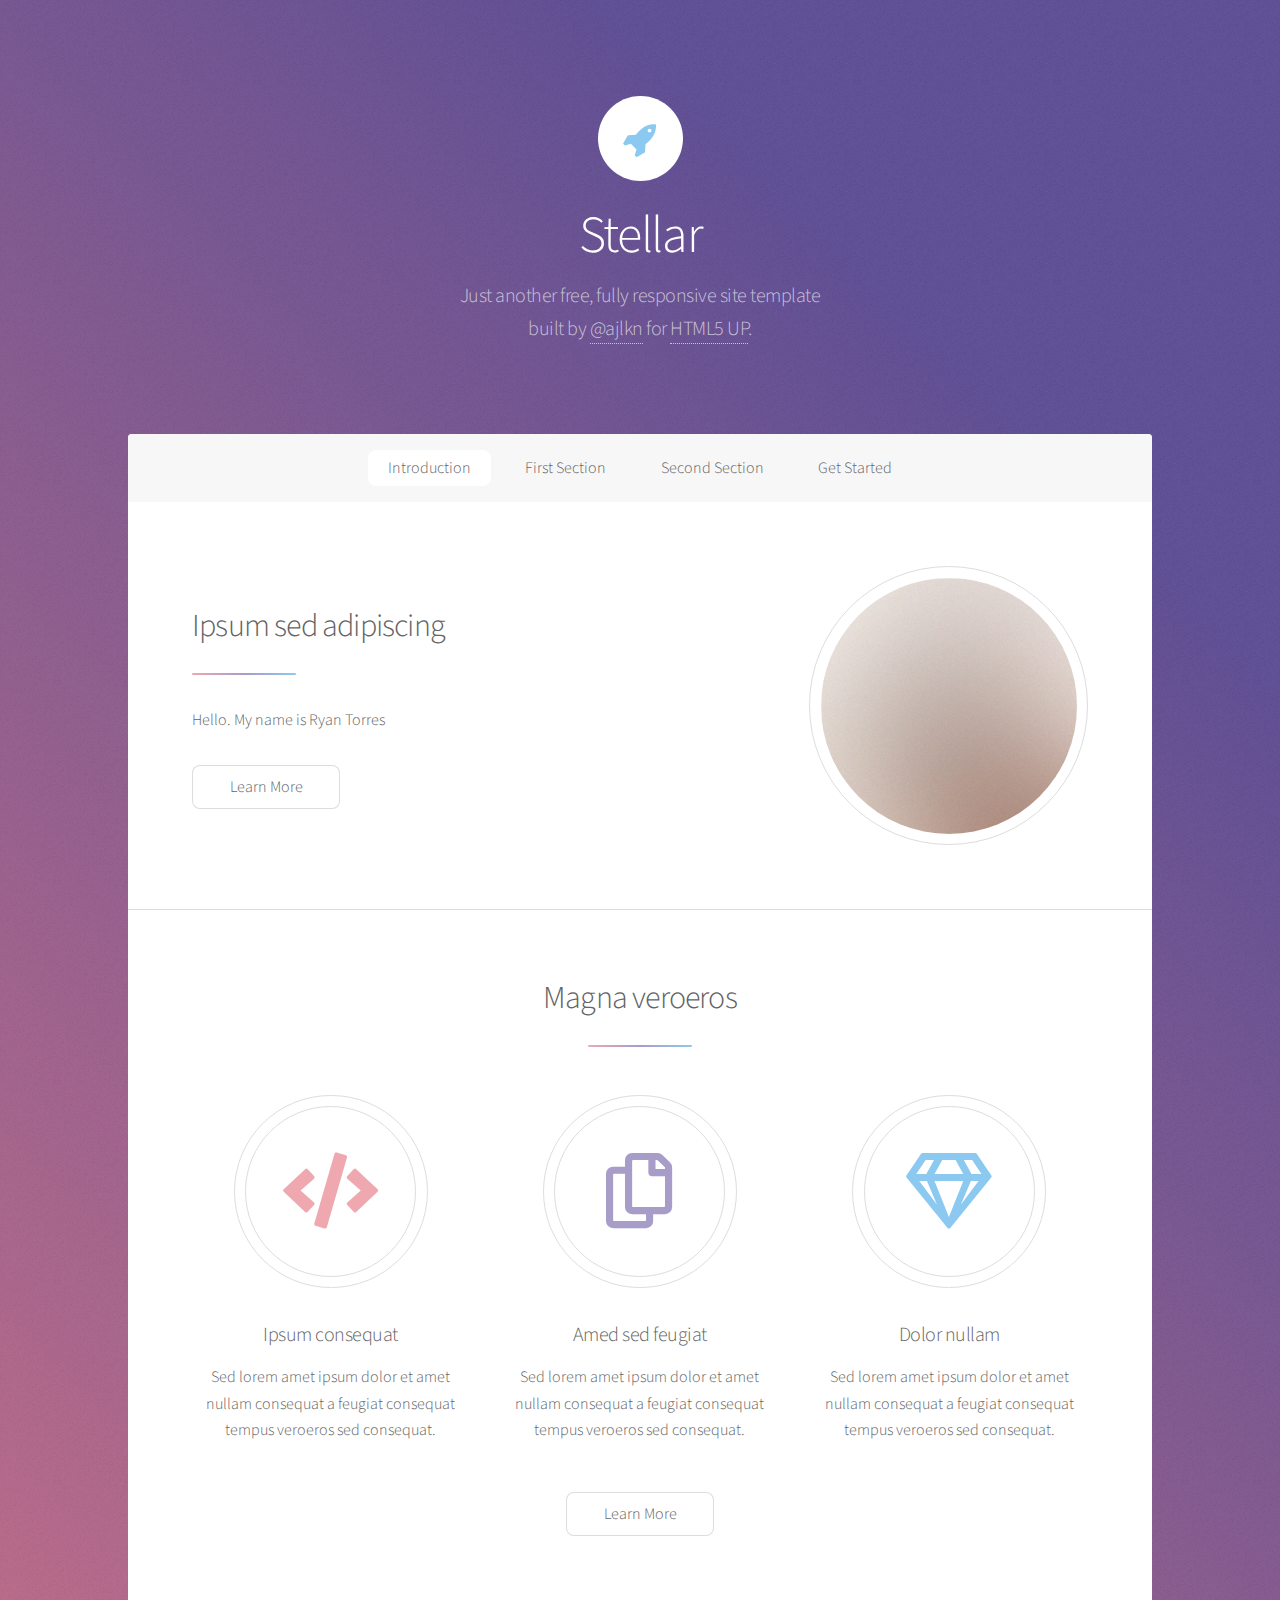
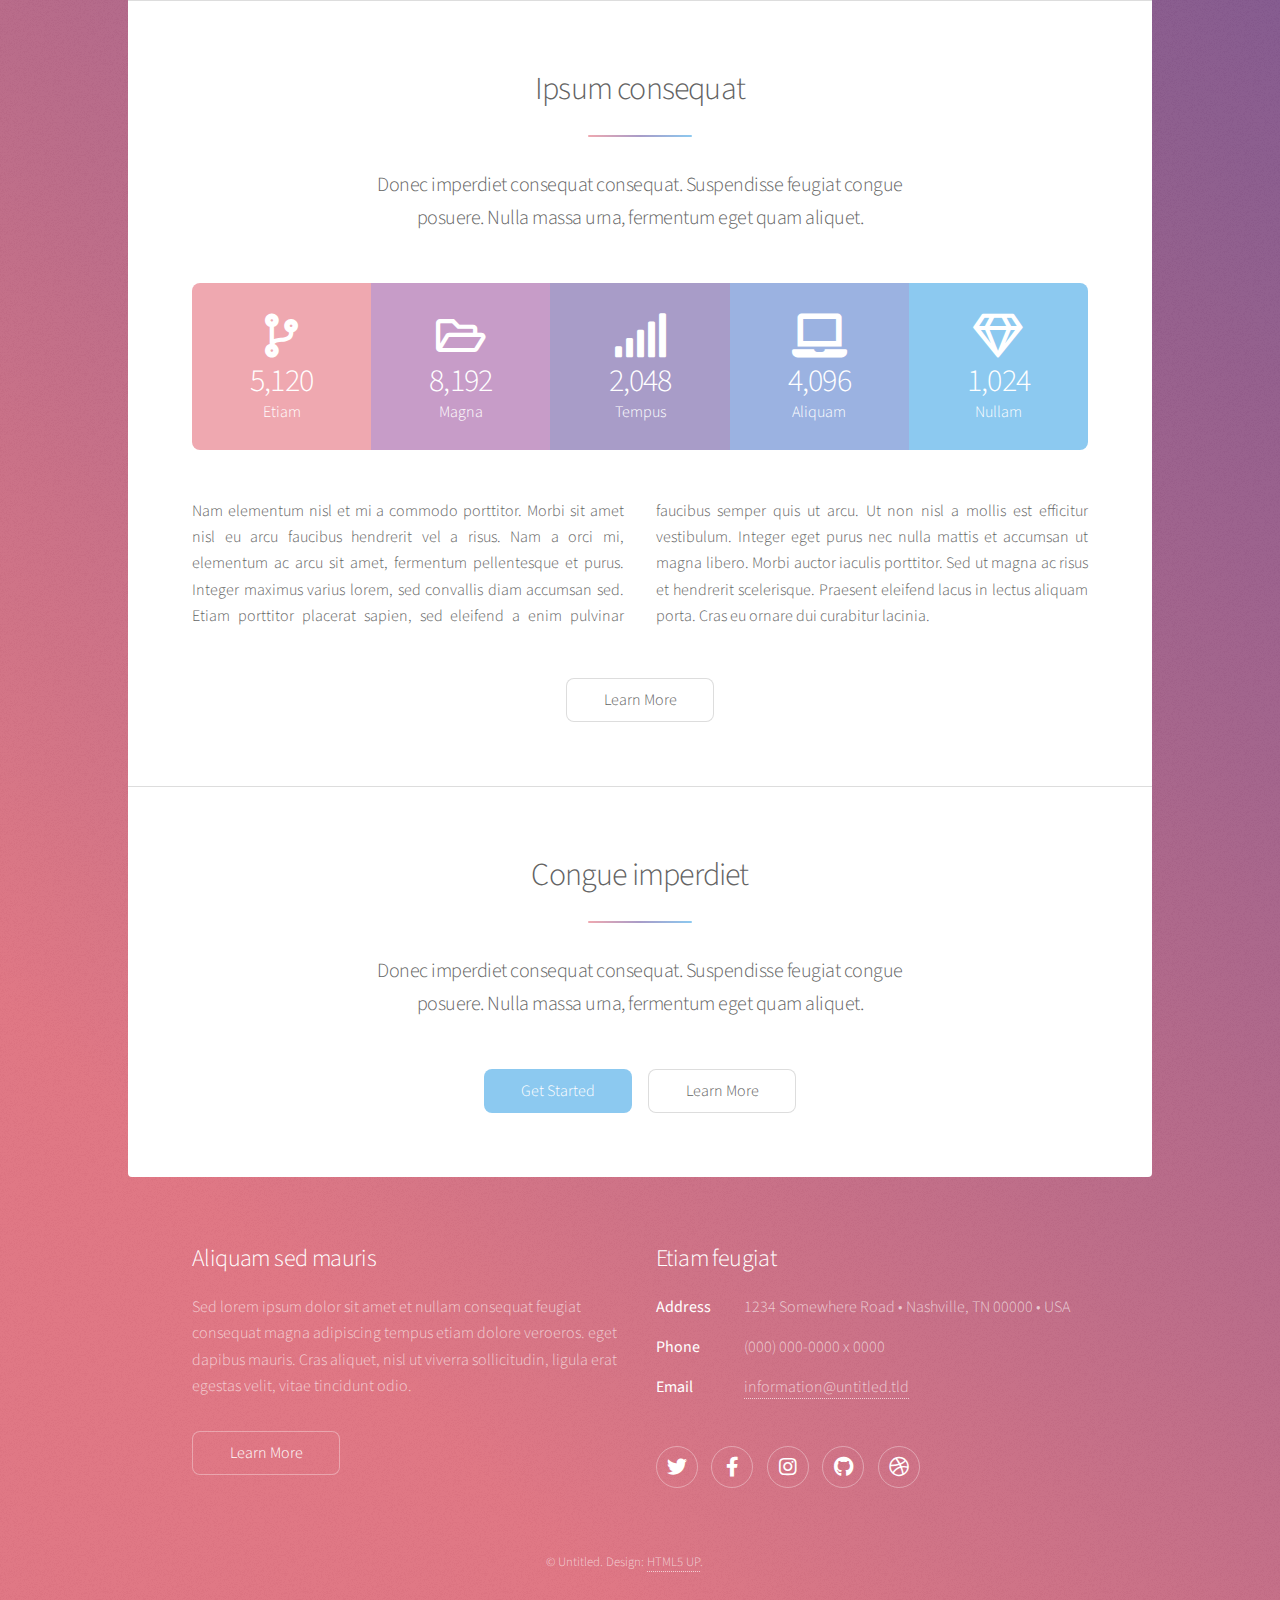
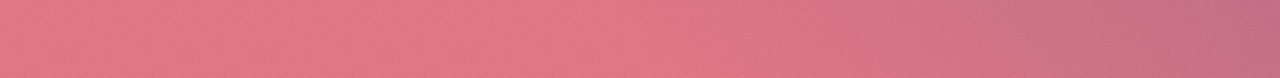
<file: html5up-stellar/index.html>
﻿<!DOCTYPE HTML>
<!--
	Stellar by HTML5 UP
	html5up.net | @ajlkn
	Free for personal and commercial use under the CCA 3.0 license (html5up.net/license)
-->
<html>
	<head>
		<title>Stellar by HTML5 UP</title>
		<meta charset="utf-8" />
		<meta name="viewport" content="width=device-width, initial-scale=1, user-scalable=no" />
		<link rel="stylesheet" href="assets/css/main.css" />
		<noscript><link rel="stylesheet" href="assets/css/noscript.css" /></noscript>
	</head>
	<body class="is-preload">

		<!-- Wrapper -->
			<div id="wrapper">

				<!-- Header -->
					<header id="header" class="alt">
						<span class="logo"><img src="images/logo.svg" alt="" /></span>
						<h1>Stellar</h1>
						<p>Just another free, fully responsive site template<br />
						built by <a href="https://twitter.com/ajlkn">@ajlkn</a> for <a href="https://html5up.net">HTML5 UP</a>.</p>
					</header>

				<!-- Nav -->
					<nav id="nav">
						<ul>
							<li><a href="#intro" class="active">Introduction</a></li>
							<li><a href="#first">First Section</a></li>
							<li><a href="#second">Second Section</a></li>
							<li><a href="#cta">Get Started</a></li>
						</ul>
					</nav>

				<!-- Main -->
					<div id="main">

						<!-- Introduction -->
							<section id="intro" class="main">
								<div class="spotlight">
									<div class="content">
										<header class="major">
											<h2>Ipsum sed adipiscing</h2>
										</header>
										<p>Hello. My name is Ryan Torres</p>
										<ul class="actions">
											<li><a href="generic.html" class="button">Learn More</a></li>
										</ul>
									</div>
									<span class="image"><img src="images/pic01.jpg" alt="" /></span>
								</div>
							</section>

						<!-- First Section -->
							<section id="first" class="main special">
								<header class="major">
									<h2>Magna veroeros</h2>
								</header>
								<ul class="features">
									<li>
										<span class="icon solid major style1 fa-code"></span>
										<h3>Ipsum consequat</h3>
										<p>Sed lorem amet ipsum dolor et amet nullam consequat a feugiat consequat tempus veroeros sed consequat.</p>
									</li>
									<li>
										<span class="icon major style3 fa-copy"></span>
										<h3>Amed sed feugiat</h3>
										<p>Sed lorem amet ipsum dolor et amet nullam consequat a feugiat consequat tempus veroeros sed consequat.</p>
									</li>
									<li>
										<span class="icon major style5 fa-gem"></span>
										<h3>Dolor nullam</h3>
										<p>Sed lorem amet ipsum dolor et amet nullam consequat a feugiat consequat tempus veroeros sed consequat.</p>
									</li>
								</ul>
								<footer class="major">
									<ul class="actions special">
										<li><a href="generic.html" class="button">Learn More</a></li>
									</ul>
								</footer>
							</section>

						<!-- Second Section -->
							<section id="second" class="main special">
								<header class="major">
									<h2>Ipsum consequat</h2>
									<p>Donec imperdiet consequat consequat. Suspendisse feugiat congue<br />
									posuere. Nulla massa urna, fermentum eget quam aliquet.</p>
								</header>
								<ul class="statistics">
									<li class="style1">
										<span class="icon solid fa-code-branch"></span>
										<strong>5,120</strong> Etiam
									</li>
									<li class="style2">
										<span class="icon fa-folder-open"></span>
										<strong>8,192</strong> Magna
									</li>
									<li class="style3">
										<span class="icon solid fa-signal"></span>
										<strong>2,048</strong> Tempus
									</li>
									<li class="style4">
										<span class="icon solid fa-laptop"></span>
										<strong>4,096</strong> Aliquam
									</li>
									<li class="style5">
										<span class="icon fa-gem"></span>
										<strong>1,024</strong> Nullam
									</li>
								</ul>
								<p class="content">Nam elementum nisl et mi a commodo porttitor. Morbi sit amet nisl eu arcu faucibus hendrerit vel a risus. Nam a orci mi, elementum ac arcu sit amet, fermentum pellentesque et purus. Integer maximus varius lorem, sed convallis diam accumsan sed. Etiam porttitor placerat sapien, sed eleifend a enim pulvinar faucibus semper quis ut arcu. Ut non nisl a mollis est efficitur vestibulum. Integer eget purus nec nulla mattis et accumsan ut magna libero. Morbi auctor iaculis porttitor. Sed ut magna ac risus et hendrerit scelerisque. Praesent eleifend lacus in lectus aliquam porta. Cras eu ornare dui curabitur lacinia.</p>
								<footer class="major">
									<ul class="actions special">
										<li><a href="generic.html" class="button">Learn More</a></li>
									</ul>
								</footer>
							</section>

						<!-- Get Started -->
							<section id="cta" class="main special">
								<header class="major">
									<h2>Congue imperdiet</h2>
									<p>Donec imperdiet consequat consequat. Suspendisse feugiat congue<br />
									posuere. Nulla massa urna, fermentum eget quam aliquet.</p>
								</header>
								<footer class="major">
									<ul class="actions special">
										<li><a href="generic.html" class="button primary">Get Started</a></li>
										<li><a href="generic.html" class="button">Learn More</a></li>
									</ul>
								</footer>
							</section>

					</div>

				<!-- Footer -->
					<footer id="footer">
						<section>
							<h2>Aliquam sed mauris</h2>
							<p>Sed lorem ipsum dolor sit amet et nullam consequat feugiat consequat magna adipiscing tempus etiam dolore veroeros. eget dapibus mauris. Cras aliquet, nisl ut viverra sollicitudin, ligula erat egestas velit, vitae tincidunt odio.</p>
							<ul class="actions">
								<li><a href="generic.html" class="button">Learn More</a></li>
							</ul>
						</section>
						<section>
							<h2>Etiam feugiat</h2>
							<dl class="alt">
								<dt>Address</dt>
								<dd>1234 Somewhere Road &bull; Nashville, TN 00000 &bull; USA</dd>
								<dt>Phone</dt>
								<dd>(000) 000-0000 x 0000</dd>
								<dt>Email</dt>
								<dd><a href="#">information@untitled.tld</a></dd>
							</dl>
							<ul class="icons">
								<li><a href="#" class="icon brands fa-twitter alt"><span class="label">Twitter</span></a></li>
								<li><a href="#" class="icon brands fa-facebook-f alt"><span class="label">Facebook</span></a></li>
								<li><a href="#" class="icon brands fa-instagram alt"><span class="label">Instagram</span></a></li>
								<li><a href="#" class="icon brands fa-github alt"><span class="label">GitHub</span></a></li>
								<li><a href="#" class="icon brands fa-dribbble alt"><span class="label">Dribbble</span></a></li>
							</ul>
						</section>
						<p class="copyright">&copy; Untitled. Design: <a href="https://html5up.net">HTML5 UP</a>.</p>
					</footer>

			</div>

		<!-- Scripts -->
			<script src="assets/js/jquery.min.js"></script>
			<script src="assets/js/jquery.scrollex.min.js"></script>
			<script src="assets/js/jquery.scrolly.min.js"></script>
			<script src="assets/js/browser.min.js"></script>
			<script src="assets/js/breakpoints.min.js"></script>
			<script src="assets/js/util.js"></script>
			<script src="assets/js/main.js"></script>

	</body>
</html>
</file>
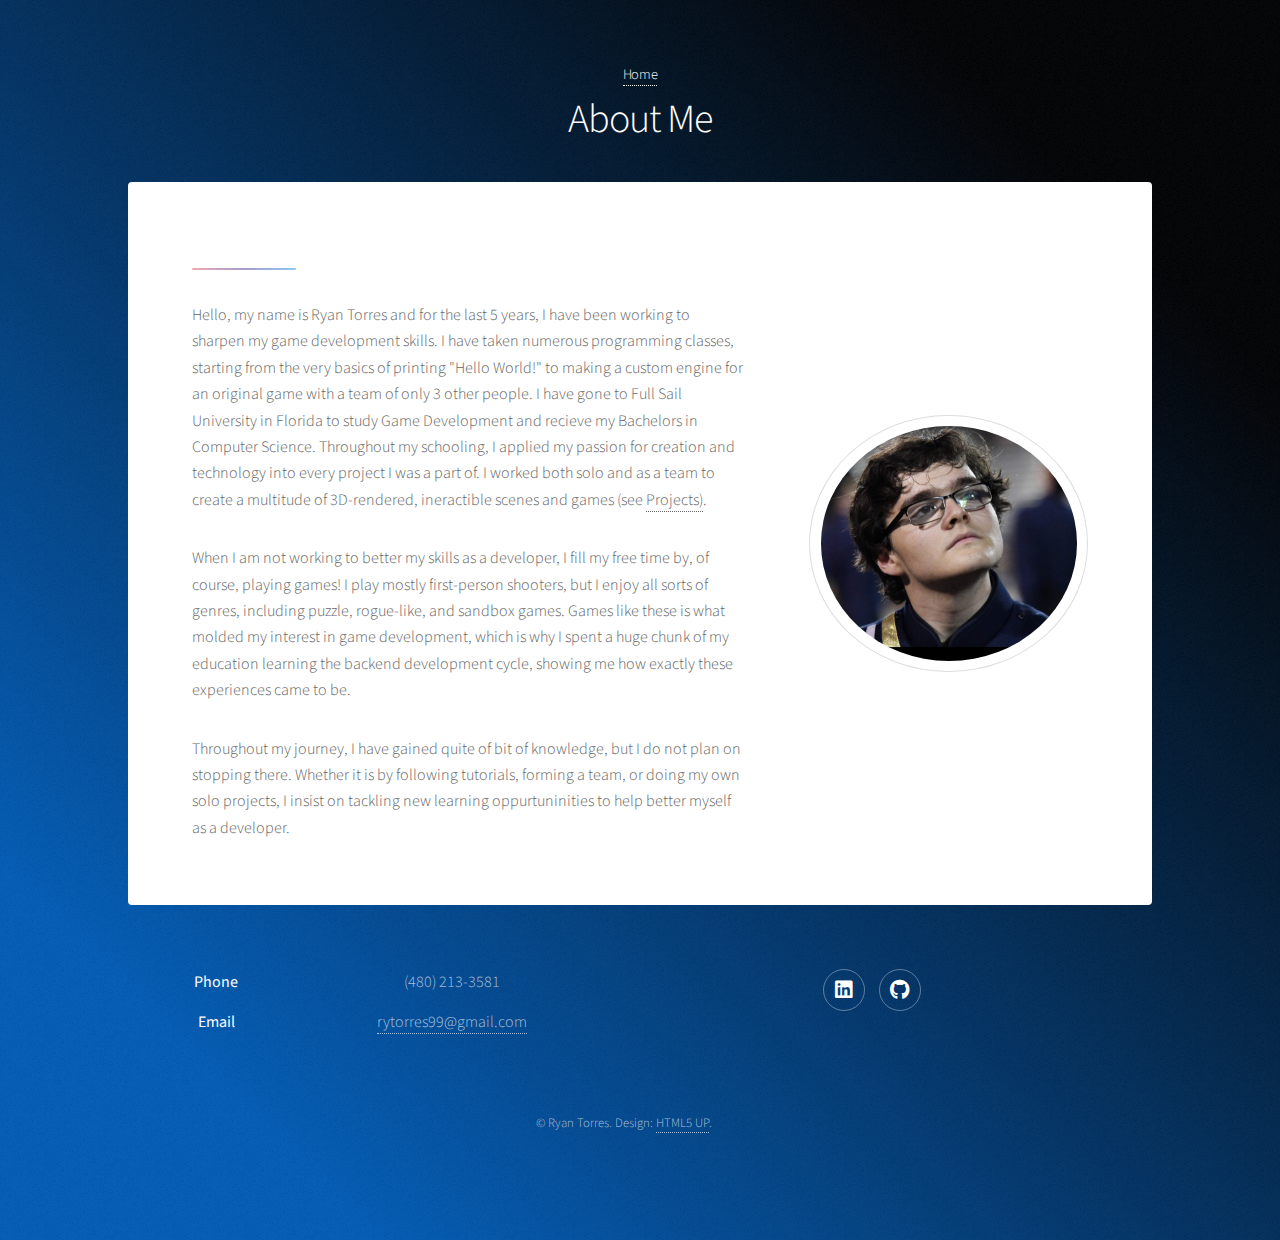
<file: about-me.html>
﻿<!DOCTYPE HTML>
<!--
    Stellar by HTML5 UP
    html5up.net | @ajlkn
    Free for personal and commercial use under the CCA 3.0 license (html5up.net/license)
-->
<html>
<head>
    <title>About Me</title>
    <meta charset="utf-8" />
    <meta name="viewport" content="width=device-width, initial-scale=1, user-scalable=no" />
    <link rel="stylesheet" href="assets/css/main.css" />
    <noscript><link rel="stylesheet" href="assets/css/noscript.css" /></noscript>
</head>
<body class="is-preload">

    <!-- Wrapper -->
    <div id="wrapper">

        <!-- Header -->
        <header id="header">
            <h5><a href="index.html">Home</a></h5>
            <h1>About Me</h1>
            <br />
        </header>
        <!-- Main -->
        <div id="main">
            <!-- Content -->
            <section id="content" class="main">
                <div class="spotlight">
                    <div class="content">
                        <header class="major">
                            <h2></h2>
                        </header>
                        <p>
                            Hello, my name is Ryan Torres and for the last 5 years, I have been working to sharpen my game development skills. I have taken numerous programming classes, starting from 
                            the very basics of printing "Hello World!" to making a custom engine for an original game with a team of only 3 other people. I have gone to Full Sail University in Florida 
                            to study Game Development and recieve my Bachelors in Computer Science. Throughout my schooling, I applied my passion for creation and technology into every project I was a part of.
                            I worked both solo and as a team to create a multitude of 3D-rendered, ineractible scenes and games (see <a href="index.html#first">Projects)</a>. 
                        </p>
                        <p>
                            When I am not working to better my skills as a developer, I fill my free time by, of course, playing games! I play mostly first-person shooters, but I enjoy all sorts of
                            genres, including puzzle, rogue-like, and sandbox games. Games like these is what molded my interest in game development, which is why I spent a huge chunk of my
                            education learning the backend development cycle, showing me how exactly these experiences came to be.
                        </p>
                        <p>
                            Throughout my journey, I have gained quite of bit of knowledge, but I do not plan on stopping there. Whether it is by following tutorials, forming a team, or doing my own solo projects,
                            I insist on tackling new learning oppurtuninities to help better myself as a developer.
                        </p>
                    </div>
                    <span class="image"><img src="images/GoodPhoto.jpg" alt="" /></span>
                </div>
            </section>

        </div>

        <!-- Footer -->
        <footer id="footer">
            <dl class="alt">
                <dt>Phone</dt>
                <dd>(480) 213-3581</dd>
                <dt>Email</dt>
                <dd><a href="mailto:rytorres99@gmail.com">rytorres99@gmail.com</a></dd>
            </dl>
            <ul class="icons">
                <li><a href="https://www.linkedin.com/in/ryan-torres-gd/" target="_blank" class="icon brands fa-linkedin alt"><span class="label">LinkedIn</span></a></li>
                <li><a href="https://github.com/RTorres99" target="_blank" class="icon brands fa-github alt"><span class="label">GitHub</span></a></li>
            </ul>
            <p class="copyright">&copy; Ryan Torres. Design: <a href="https://html5up.net">HTML5 UP</a>.</p>
        </footer>
    </div>

    <!-- Scripts -->
    <script src="assets/js/jquery.min.js"></script>
    <script src="assets/js/jquery.scrollex.min.js"></script>
    <script src="assets/js/jquery.scrolly.min.js"></script>
    <script src="assets/js/browser.min.js"></script>
    <script src="assets/js/breakpoints.min.js"></script>
    <script src="assets/js/util.js"></script>
    <script src="assets/js/main.js"></script>

</body>
</html>
</file>
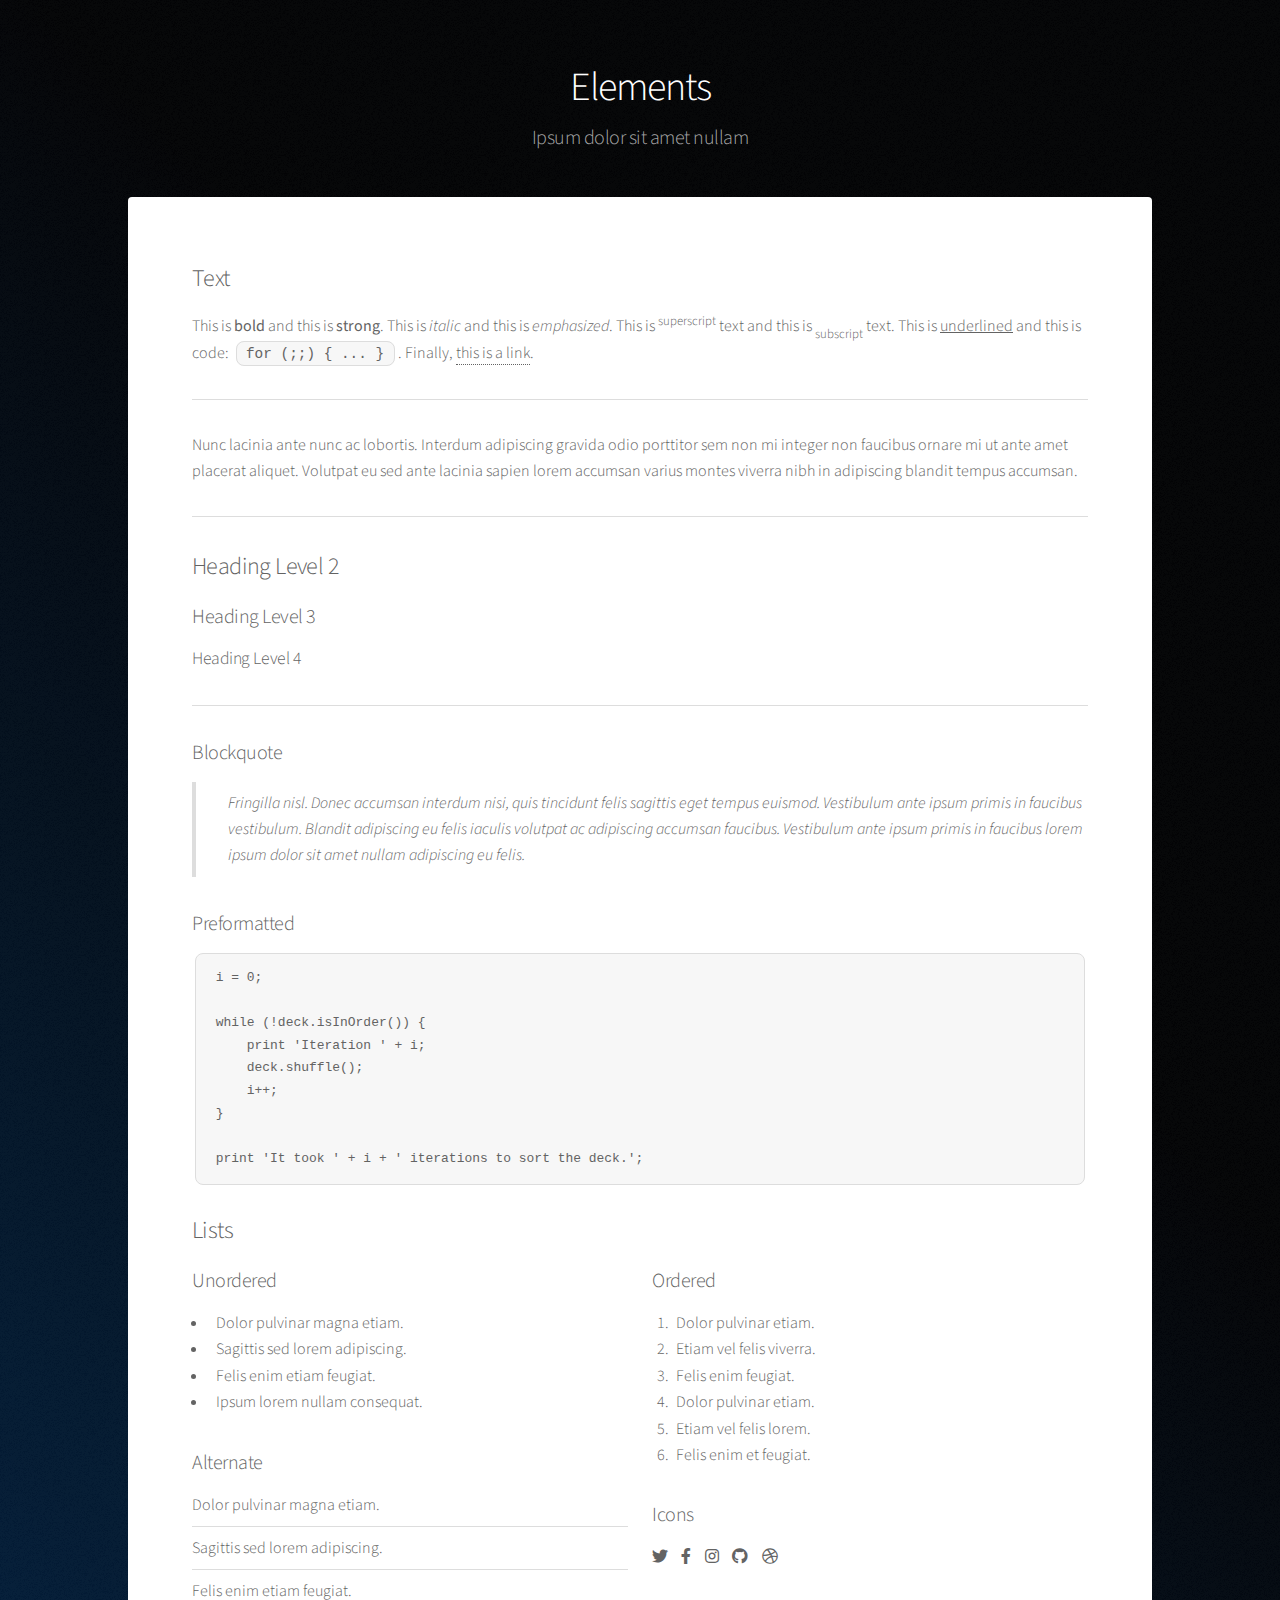
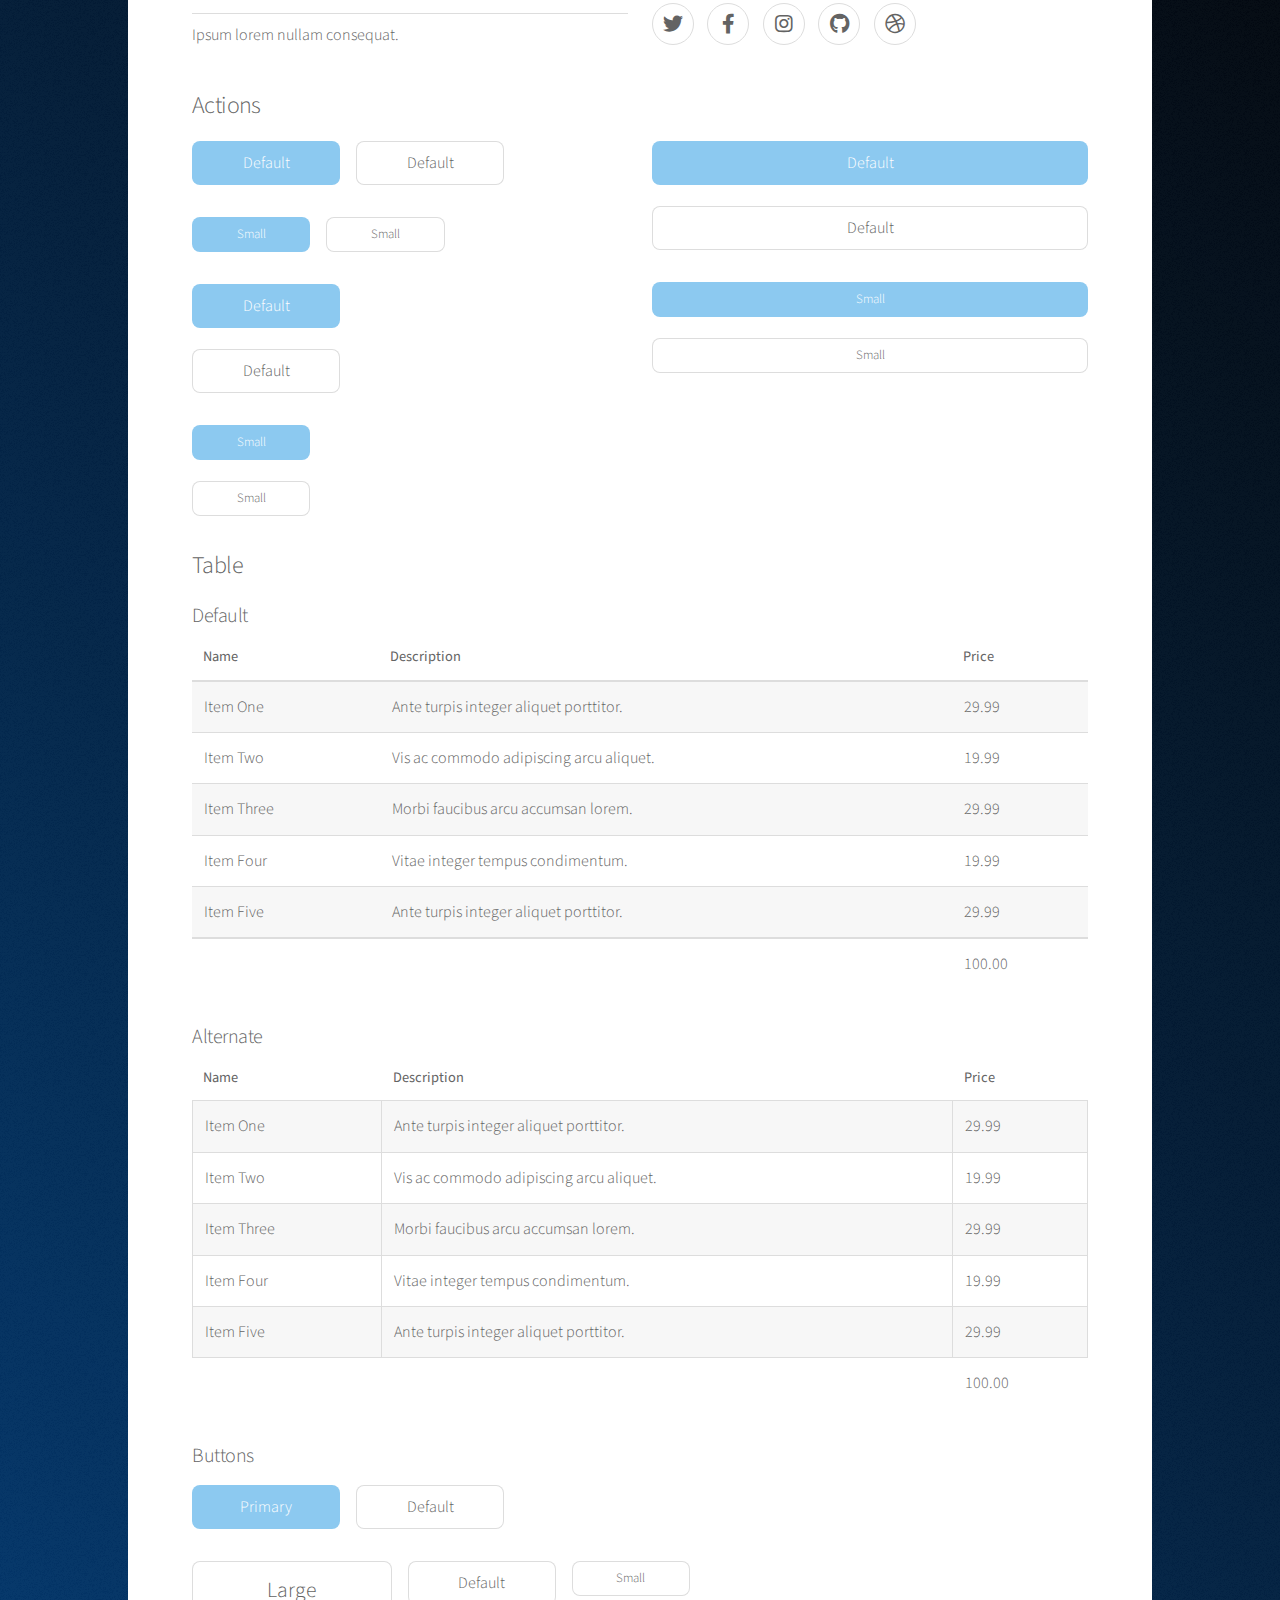
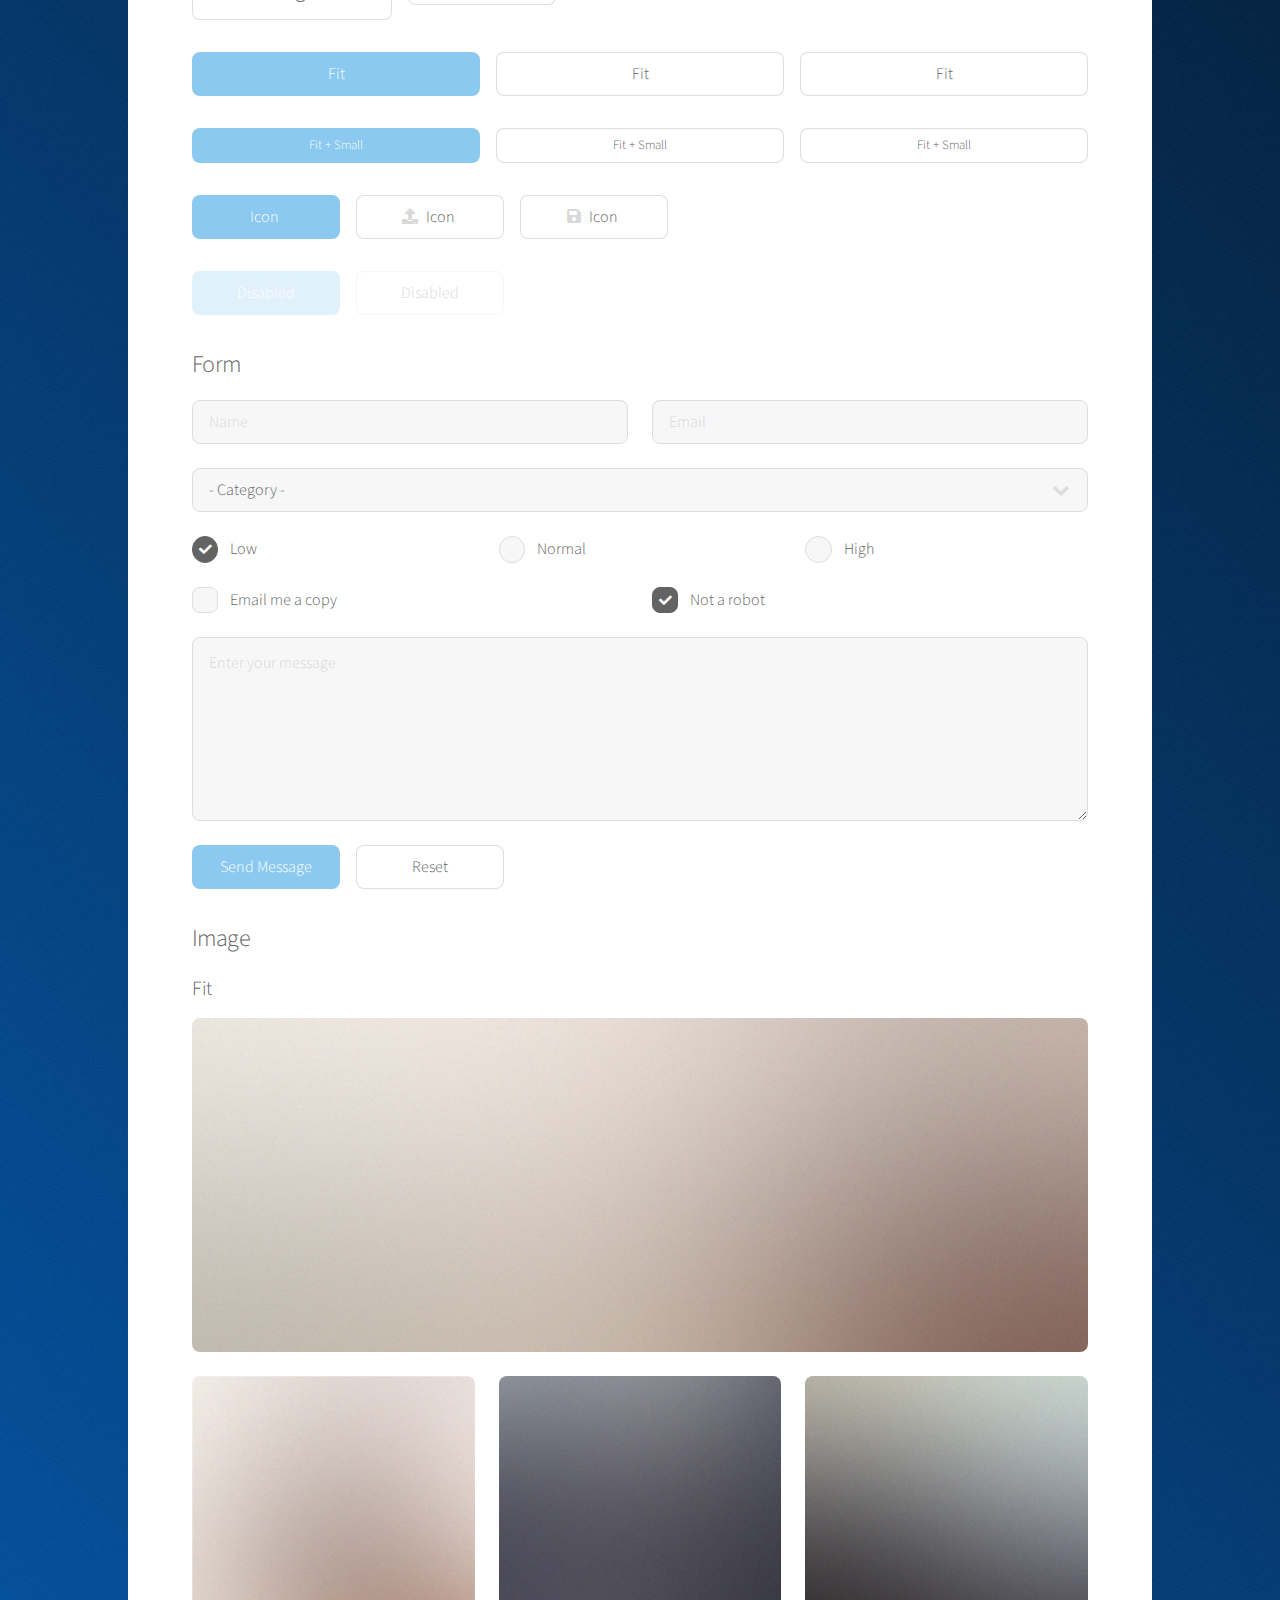
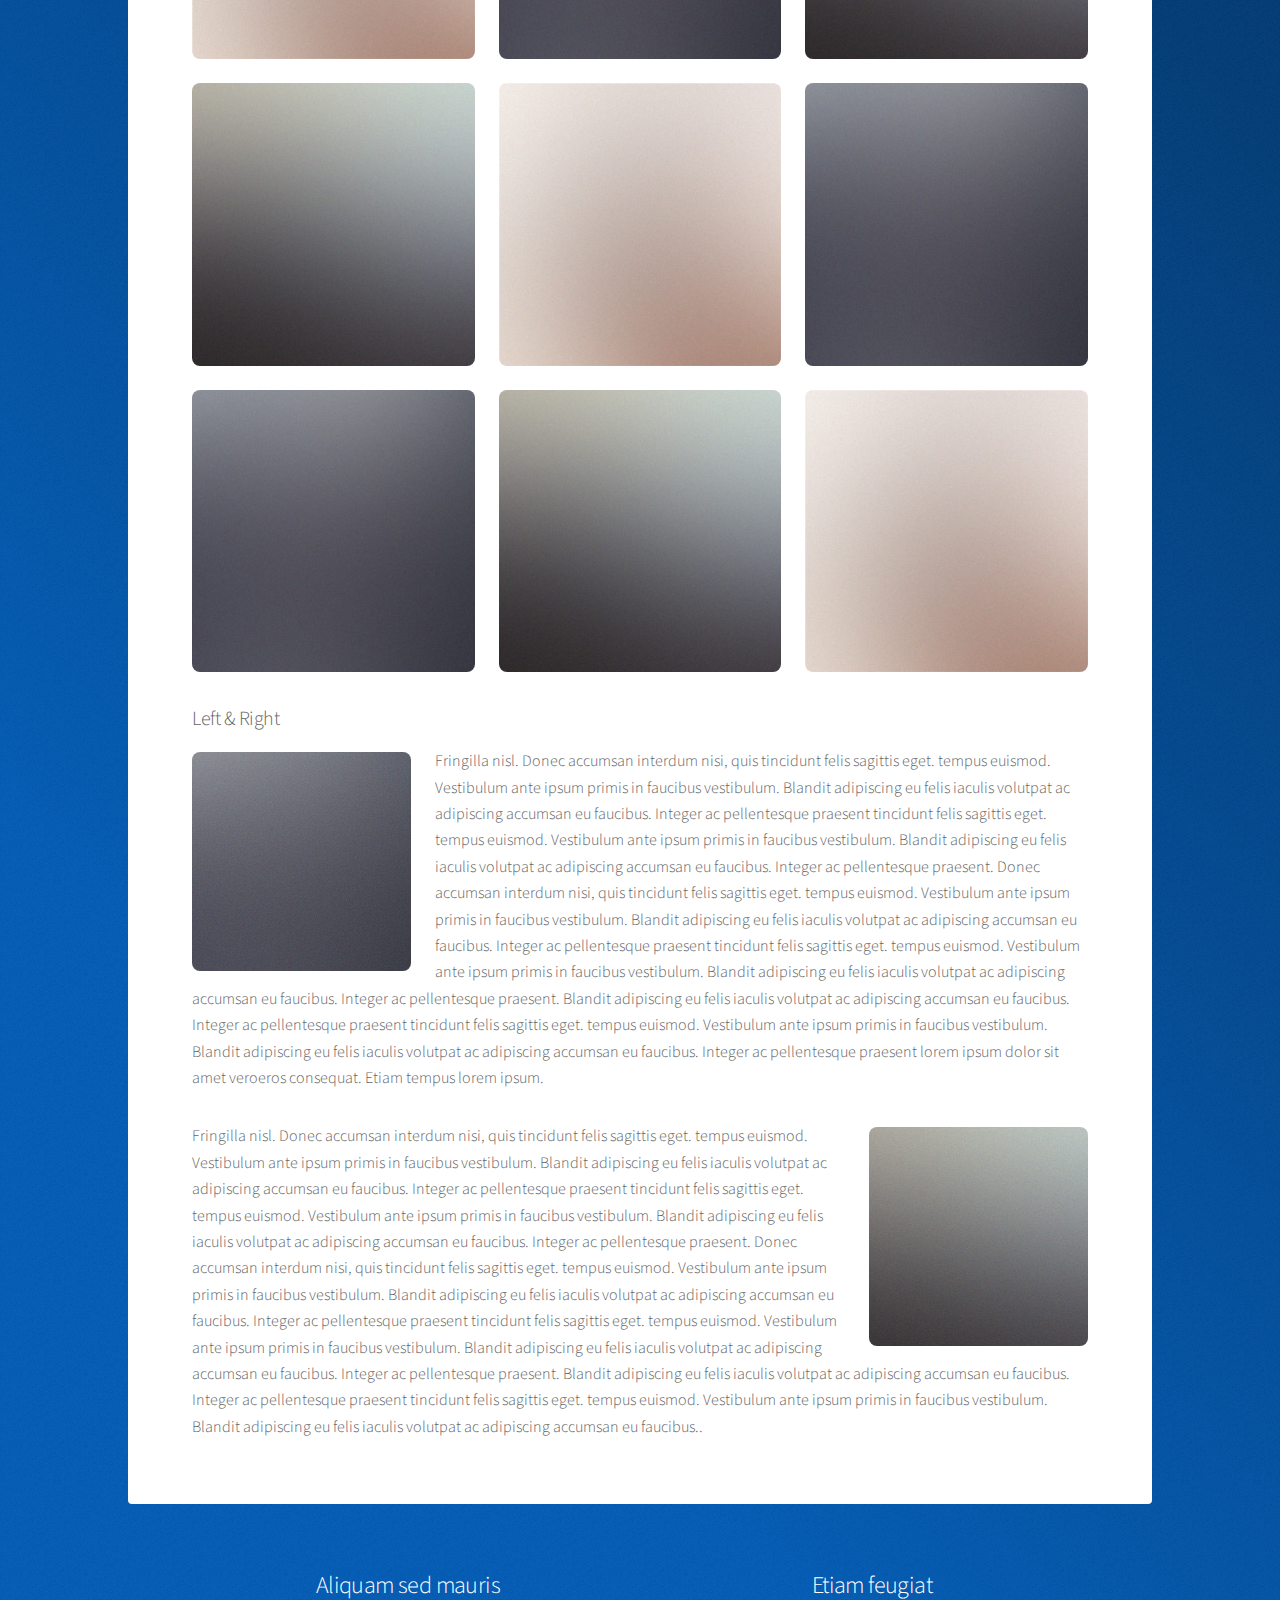
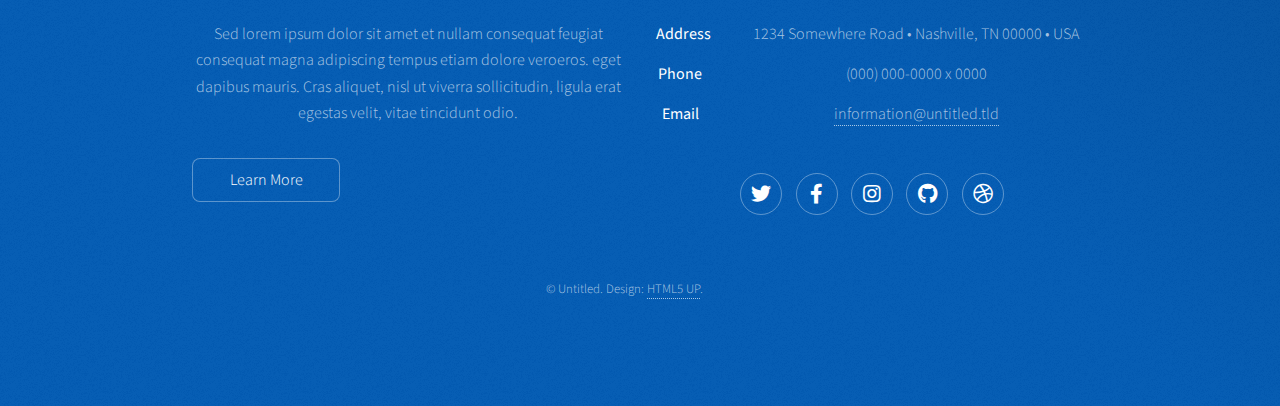
<file: elements.html>
<!DOCTYPE HTML>
<!--
	Stellar by HTML5 UP
	html5up.net | @ajlkn
	Free for personal and commercial use under the CCA 3.0 license (html5up.net/license)
-->
<html>
	<head>
		<title>Elements - Stellar by HTML5 UP</title>
		<meta charset="utf-8" />
		<meta name="viewport" content="width=device-width, initial-scale=1, user-scalable=no" />
		<link rel="stylesheet" href="assets/css/main.css" />
		<noscript><link rel="stylesheet" href="assets/css/noscript.css" /></noscript>
	</head>
	<body class="is-preload">

		<!-- Wrapper -->
			<div id="wrapper">

				<!-- Header -->
					<header id="header">
						<h1>Elements</h1>
						<p>Ipsum dolor sit amet nullam</p>
					</header>

				<!-- Main -->
					<div id="main">

						<!-- Content -->
							<section id="content" class="main">

								<!-- Text -->
									<section>
										<h2>Text</h2>
										<p>This is <b>bold</b> and this is <strong>strong</strong>. This is <i>italic</i> and this is <em>emphasized</em>.
										This is <sup>superscript</sup> text and this is <sub>subscript</sub> text.
										This is <u>underlined</u> and this is code: <code>for (;;) { ... }</code>. Finally, <a href="#">this is a link</a>.</p>
										<hr />
										<p>Nunc lacinia ante nunc ac lobortis. Interdum adipiscing gravida odio porttitor sem non mi integer non faucibus ornare mi ut ante amet placerat aliquet. Volutpat eu sed ante lacinia sapien lorem accumsan varius montes viverra nibh in adipiscing blandit tempus accumsan.</p>
										<hr />
										<h2>Heading Level 2</h2>
										<h3>Heading Level 3</h3>
										<h4>Heading Level 4</h4>
										<hr />
										<h3>Blockquote</h3>
										<blockquote>Fringilla nisl. Donec accumsan interdum nisi, quis tincidunt felis sagittis eget tempus euismod. Vestibulum ante ipsum primis in faucibus vestibulum. Blandit adipiscing eu felis iaculis volutpat ac adipiscing accumsan faucibus. Vestibulum ante ipsum primis in faucibus lorem ipsum dolor sit amet nullam adipiscing eu felis.</blockquote>
										<h3>Preformatted</h3>
										<pre><code>i = 0;

while (!deck.isInOrder()) {
    print 'Iteration ' + i;
    deck.shuffle();
    i++;
}

print 'It took ' + i + ' iterations to sort the deck.';</code></pre>
									</section>

								<!-- Lists -->
									<section>
										<h2>Lists</h2>
										<div class="row">
											<div class="col-6 col-12-medium">
												<h3>Unordered</h3>
												<ul>
													<li>Dolor pulvinar magna etiam.</li>
													<li>Sagittis sed lorem adipiscing.</li>
													<li>Felis enim etiam feugiat.</li>
													<li>Ipsum lorem nullam consequat.</li>
												</ul>
												<h3>Alternate</h3>
												<ul class="alt">
													<li>Dolor pulvinar magna etiam.</li>
													<li>Sagittis sed lorem adipiscing.</li>
													<li>Felis enim etiam feugiat.</li>
													<li>Ipsum lorem nullam consequat.</li>
												</ul>
											</div>
											<div class="col-6 col-12-medium">
												<h3>Ordered</h3>
												<ol>
													<li>Dolor pulvinar etiam.</li>
													<li>Etiam vel felis viverra.</li>
													<li>Felis enim feugiat.</li>
													<li>Dolor pulvinar etiam.</li>
													<li>Etiam vel felis lorem.</li>
													<li>Felis enim et feugiat.</li>
												</ol>
												<h3>Icons</h3>
												<ul class="icons">
													<li><a href="#" class="icon brands fa-twitter"><span class="label">Twitter</span></a></li>
													<li><a href="#" class="icon brands fa-facebook-f"><span class="label">Facebook</span></a></li>
													<li><a href="#" class="icon brands fa-instagram"><span class="label">Instagram</span></a></li>
													<li><a href="#" class="icon brands fa-github"><span class="label">GitHub</span></a></li>
													<li><a href="#" class="icon brands fa-dribbble"><span class="label">Dribbble</span></a></li>
												</ul>
												<ul class="icons">
													<li><a href="#" class="icon brands alt fa-twitter"><span class="label">Twitter</span></a></li>
													<li><a href="#" class="icon brands alt fa-facebook-f"><span class="label">Facebook</span></a></li>
													<li><a href="#" class="icon brands alt fa-instagram"><span class="label">Instagram</span></a></li>
													<li><a href="#" class="icon brands alt fa-github"><span class="label">GitHub</span></a></li>
													<li><a href="#" class="icon brands alt fa-dribbble"><span class="label">Dribbble</span></a></li>
												</ul>
											</div>
										</div>
										<h2>Actions</h2>
										<div class="row">
											<div class="col-6 col-12-medium">
												<ul class="actions">
													<li><a href="#" class="button primary">Default</a></li>
													<li><a href="#" class="button">Default</a></li>
												</ul>
												<ul class="actions small">
													<li><a href="#" class="button primary small">Small</a></li>
													<li><a href="#" class="button small">Small</a></li>
												</ul>
												<ul class="actions stacked">
													<li><a href="#" class="button primary">Default</a></li>
													<li><a href="#" class="button">Default</a></li>
												</ul>
												<ul class="actions stacked">
													<li><a href="#" class="button primary small">Small</a></li>
													<li><a href="#" class="button small">Small</a></li>
												</ul>
											</div>
											<div class="col-6 col-12-medium">
												<ul class="actions stacked">
													<li><a href="#" class="button primary fit">Default</a></li>
													<li><a href="#" class="button fit">Default</a></li>
												</ul>
												<ul class="actions stacked">
													<li><a href="#" class="button primary small fit">Small</a></li>
													<li><a href="#" class="button small fit">Small</a></li>
												</ul>
											</div>
										</div>
									</section>

								<!-- Table -->
									<section>
										<h2>Table</h2>
										<h3>Default</h3>
										<div class="table-wrapper">
											<table>
												<thead>
													<tr>
														<th>Name</th>
														<th>Description</th>
														<th>Price</th>
													</tr>
												</thead>
												<tbody>
													<tr>
														<td>Item One</td>
														<td>Ante turpis integer aliquet porttitor.</td>
														<td>29.99</td>
													</tr>
													<tr>
														<td>Item Two</td>
														<td>Vis ac commodo adipiscing arcu aliquet.</td>
														<td>19.99</td>
													</tr>
													<tr>
														<td>Item Three</td>
														<td> Morbi faucibus arcu accumsan lorem.</td>
														<td>29.99</td>
													</tr>
													<tr>
														<td>Item Four</td>
														<td>Vitae integer tempus condimentum.</td>
														<td>19.99</td>
													</tr>
													<tr>
														<td>Item Five</td>
														<td>Ante turpis integer aliquet porttitor.</td>
														<td>29.99</td>
													</tr>
												</tbody>
												<tfoot>
													<tr>
														<td colspan="2"></td>
														<td>100.00</td>
													</tr>
												</tfoot>
											</table>
										</div>

										<h3>Alternate</h3>
										<div class="table-wrapper">
											<table class="alt">
												<thead>
													<tr>
														<th>Name</th>
														<th>Description</th>
														<th>Price</th>
													</tr>
												</thead>
												<tbody>
													<tr>
														<td>Item One</td>
														<td>Ante turpis integer aliquet porttitor.</td>
														<td>29.99</td>
													</tr>
													<tr>
														<td>Item Two</td>
														<td>Vis ac commodo adipiscing arcu aliquet.</td>
														<td>19.99</td>
													</tr>
													<tr>
														<td>Item Three</td>
														<td> Morbi faucibus arcu accumsan lorem.</td>
														<td>29.99</td>
													</tr>
													<tr>
														<td>Item Four</td>
														<td>Vitae integer tempus condimentum.</td>
														<td>19.99</td>
													</tr>
													<tr>
														<td>Item Five</td>
														<td>Ante turpis integer aliquet porttitor.</td>
														<td>29.99</td>
													</tr>
												</tbody>
												<tfoot>
													<tr>
														<td colspan="2"></td>
														<td>100.00</td>
													</tr>
												</tfoot>
											</table>
										</div>
									</section>

								<!-- Buttons -->
									<section>
										<h3>Buttons</h3>
										<ul class="actions">
											<li><a href="#" class="button primary">Primary</a></li>
											<li><a href="#" class="button">Default</a></li>
										</ul>
										<ul class="actions">
											<li><a href="#" class="button large">Large</a></li>
											<li><a href="#" class="button">Default</a></li>
											<li><a href="#" class="button small">Small</a></li>
										</ul>
										<ul class="actions fit">
											<li><a href="#" class="button primary fit">Fit</a></li>
											<li><a href="#" class="button fit">Fit</a></li>
											<li><a href="#" class="button fit">Fit</a></li>
										</ul>
										<ul class="actions fit small">
											<li><a href="#" class="button primary fit small">Fit + Small</a></li>
											<li><a href="#" class="button fit small">Fit + Small</a></li>
											<li><a href="#" class="button fit small">Fit + Small</a></li>
										</ul>
										<ul class="actions">
											<li><a href="#" class="button primary icon solidfa-download">Icon</a></li>
											<li><a href="#" class="button icon solid fa-upload">Icon</a></li>
											<li><a href="#" class="button icon solid fa-save">Icon</a></li>
										</ul>
										<ul class="actions">
											<li><span class="button primary disabled">Disabled</span></li>
											<li><span class="button disabled">Disabled</span></li>
										</ul>
									</section>

								<!-- Form -->
									<section>
										<h2>Form</h2>
										<form method="post" action="#">
											<div class="row gtr-uniform">
												<div class="col-6 col-12-xsmall">
													<input type="text" name="demo-name" id="demo-name" value="" placeholder="Name" />
												</div>
												<div class="col-6 col-12-xsmall">
													<input type="email" name="demo-email" id="demo-email" value="" placeholder="Email" />
												</div>
												<div class="col-12">
													<select name="demo-category" id="demo-category">
														<option value="">- Category -</option>
														<option value="1">Manufacturing</option>
														<option value="1">Shipping</option>
														<option value="1">Administration</option>
														<option value="1">Human Resources</option>
													</select>
												</div>
												<div class="col-4 col-12-small">
													<input type="radio" id="demo-priority-low" name="demo-priority" checked>
													<label for="demo-priority-low">Low</label>
												</div>
												<div class="col-4 col-12-small">
													<input type="radio" id="demo-priority-normal" name="demo-priority">
													<label for="demo-priority-normal">Normal</label>
												</div>
												<div class="col-4 col-12-small">
													<input type="radio" id="demo-priority-high" name="demo-priority">
													<label for="demo-priority-high">High</label>
												</div>
												<div class="col-6 col-12-small">
													<input type="checkbox" id="demo-copy" name="demo-copy">
													<label for="demo-copy">Email me a copy</label>
												</div>
												<div class="col-6 col-12-small">
													<input type="checkbox" id="demo-human" name="demo-human" checked>
													<label for="demo-human">Not a robot</label>
												</div>
												<div class="col-12">
													<textarea name="demo-message" id="demo-message" placeholder="Enter your message" rows="6"></textarea>
												</div>
												<div class="col-12">
													<ul class="actions">
														<li><input type="submit" value="Send Message" class="primary" /></li>
														<li><input type="reset" value="Reset" /></li>
													</ul>
												</div>
											</div>
										</form>
									</section>

								<!-- Image -->
									<section>
										<h2>Image</h2>
										<h3>Fit</h3>
										<div class="box alt">
											<div class="row gtr-uniform">
												<div class="col-12"><span class="image fit"><img src="images/pic04.jpg" alt="" /></span></div>
												<div class="col-4"><span class="image fit"><img src="images/pic01.jpg" alt="" /></span></div>
												<div class="col-4"><span class="image fit"><img src="images/pic02.jpg" alt="" /></span></div>
												<div class="col-4"><span class="image fit"><img src="images/pic03.jpg" alt="" /></span></div>
												<div class="col-4"><span class="image fit"><img src="images/pic03.jpg" alt="" /></span></div>
												<div class="col-4"><span class="image fit"><img src="images/pic01.jpg" alt="" /></span></div>
												<div class="col-4"><span class="image fit"><img src="images/pic02.jpg" alt="" /></span></div>
												<div class="col-4"><span class="image fit"><img src="images/pic02.jpg" alt="" /></span></div>
												<div class="col-4"><span class="image fit"><img src="images/pic03.jpg" alt="" /></span></div>
												<div class="col-4"><span class="image fit"><img src="images/pic01.jpg" alt="" /></span></div>
											</div>
										</div>
										<h3>Left &amp; Right</h3>
										<p><span class="image left"><img src="images/pic05.jpg" alt="" /></span>Fringilla nisl. Donec accumsan interdum nisi, quis tincidunt felis sagittis eget. tempus euismod. Vestibulum ante ipsum primis in faucibus vestibulum. Blandit adipiscing eu felis iaculis volutpat ac adipiscing accumsan eu faucibus. Integer ac pellentesque praesent tincidunt felis sagittis eget. tempus euismod. Vestibulum ante ipsum primis in faucibus vestibulum. Blandit adipiscing eu felis iaculis volutpat ac adipiscing accumsan eu faucibus. Integer ac pellentesque praesent. Donec accumsan interdum nisi, quis tincidunt felis sagittis eget. tempus euismod. Vestibulum ante ipsum primis in faucibus vestibulum. Blandit adipiscing eu felis iaculis volutpat ac adipiscing accumsan eu faucibus. Integer ac pellentesque praesent tincidunt felis sagittis eget. tempus euismod. Vestibulum ante ipsum primis in faucibus vestibulum. Blandit adipiscing eu felis iaculis volutpat ac adipiscing accumsan eu faucibus. Integer ac pellentesque praesent. Blandit adipiscing eu felis iaculis volutpat ac adipiscing accumsan eu faucibus. Integer ac pellentesque praesent tincidunt felis sagittis eget. tempus euismod. Vestibulum ante ipsum primis in faucibus vestibulum. Blandit adipiscing eu felis iaculis volutpat ac adipiscing accumsan eu faucibus. Integer ac pellentesque praesent lorem ipsum dolor sit amet veroeros consequat. Etiam tempus lorem ipsum.</p>
										<p><span class="image right"><img src="images/pic06.jpg" alt="" /></span>Fringilla nisl. Donec accumsan interdum nisi, quis tincidunt felis sagittis eget. tempus euismod. Vestibulum ante ipsum primis in faucibus vestibulum. Blandit adipiscing eu felis iaculis volutpat ac adipiscing accumsan eu faucibus. Integer ac pellentesque praesent tincidunt felis sagittis eget. tempus euismod. Vestibulum ante ipsum primis in faucibus vestibulum. Blandit adipiscing eu felis iaculis volutpat ac adipiscing accumsan eu faucibus. Integer ac pellentesque praesent. Donec accumsan interdum nisi, quis tincidunt felis sagittis eget. tempus euismod. Vestibulum ante ipsum primis in faucibus vestibulum. Blandit adipiscing eu felis iaculis volutpat ac adipiscing accumsan eu faucibus. Integer ac pellentesque praesent tincidunt felis sagittis eget. tempus euismod. Vestibulum ante ipsum primis in faucibus vestibulum. Blandit adipiscing eu felis iaculis volutpat ac adipiscing accumsan eu faucibus. Integer ac pellentesque praesent. Blandit adipiscing eu felis iaculis volutpat ac adipiscing accumsan eu faucibus. Integer ac pellentesque praesent tincidunt felis sagittis eget. tempus euismod. Vestibulum ante ipsum primis in faucibus vestibulum. Blandit adipiscing eu felis iaculis volutpat ac adipiscing accumsan eu faucibus..</p>
									</section>

							</section>

					</div>

				<!-- Footer -->
					<footer id="footer">
						<section>
							<h2>Aliquam sed mauris</h2>
							<p>Sed lorem ipsum dolor sit amet et nullam consequat feugiat consequat magna adipiscing tempus etiam dolore veroeros. eget dapibus mauris. Cras aliquet, nisl ut viverra sollicitudin, ligula erat egestas velit, vitae tincidunt odio.</p>
							<ul class="actions">
								<li><a href="#" class="button">Learn More</a></li>
							</ul>
						</section>
						<section>
							<h2>Etiam feugiat</h2>
							<dl class="alt">
								<dt>Address</dt>
								<dd>1234 Somewhere Road &bull; Nashville, TN 00000 &bull; USA</dd>
								<dt>Phone</dt>
								<dd>(000) 000-0000 x 0000</dd>
								<dt>Email</dt>
								<dd><a href="#">information@untitled.tld</a></dd>
							</dl>
							<ul class="icons">
								<li><a href="#" class="icon brands fa-twitter alt"><span class="label">Twitter</span></a></li>
								<li><a href="#" class="icon brands fa-facebook-f alt"><span class="label">Facebook</span></a></li>
								<li><a href="#" class="icon brands fa-instagram alt"><span class="label">Instagram</span></a></li>
								<li><a href="#" class="icon brands fa-github alt"><span class="label">GitHub</span></a></li>
								<li><a href="#" class="icon brands fa-dribbble alt"><span class="label">Dribbble</span></a></li>
							</ul>
						</section>
						<p class="copyright">&copy; Untitled. Design: <a href="https://html5up.net">HTML5 UP</a>.</p>
					</footer>

			</div>

		<!-- Scripts -->
			<script src="assets/js/jquery.min.js"></script>
			<script src="assets/js/jquery.scrollex.min.js"></script>
			<script src="assets/js/jquery.scrolly.min.js"></script>
			<script src="assets/js/browser.min.js"></script>
			<script src="assets/js/breakpoints.min.js"></script>
			<script src="assets/js/util.js"></script>
			<script src="assets/js/main.js"></script>

	</body>
</html>
</file>
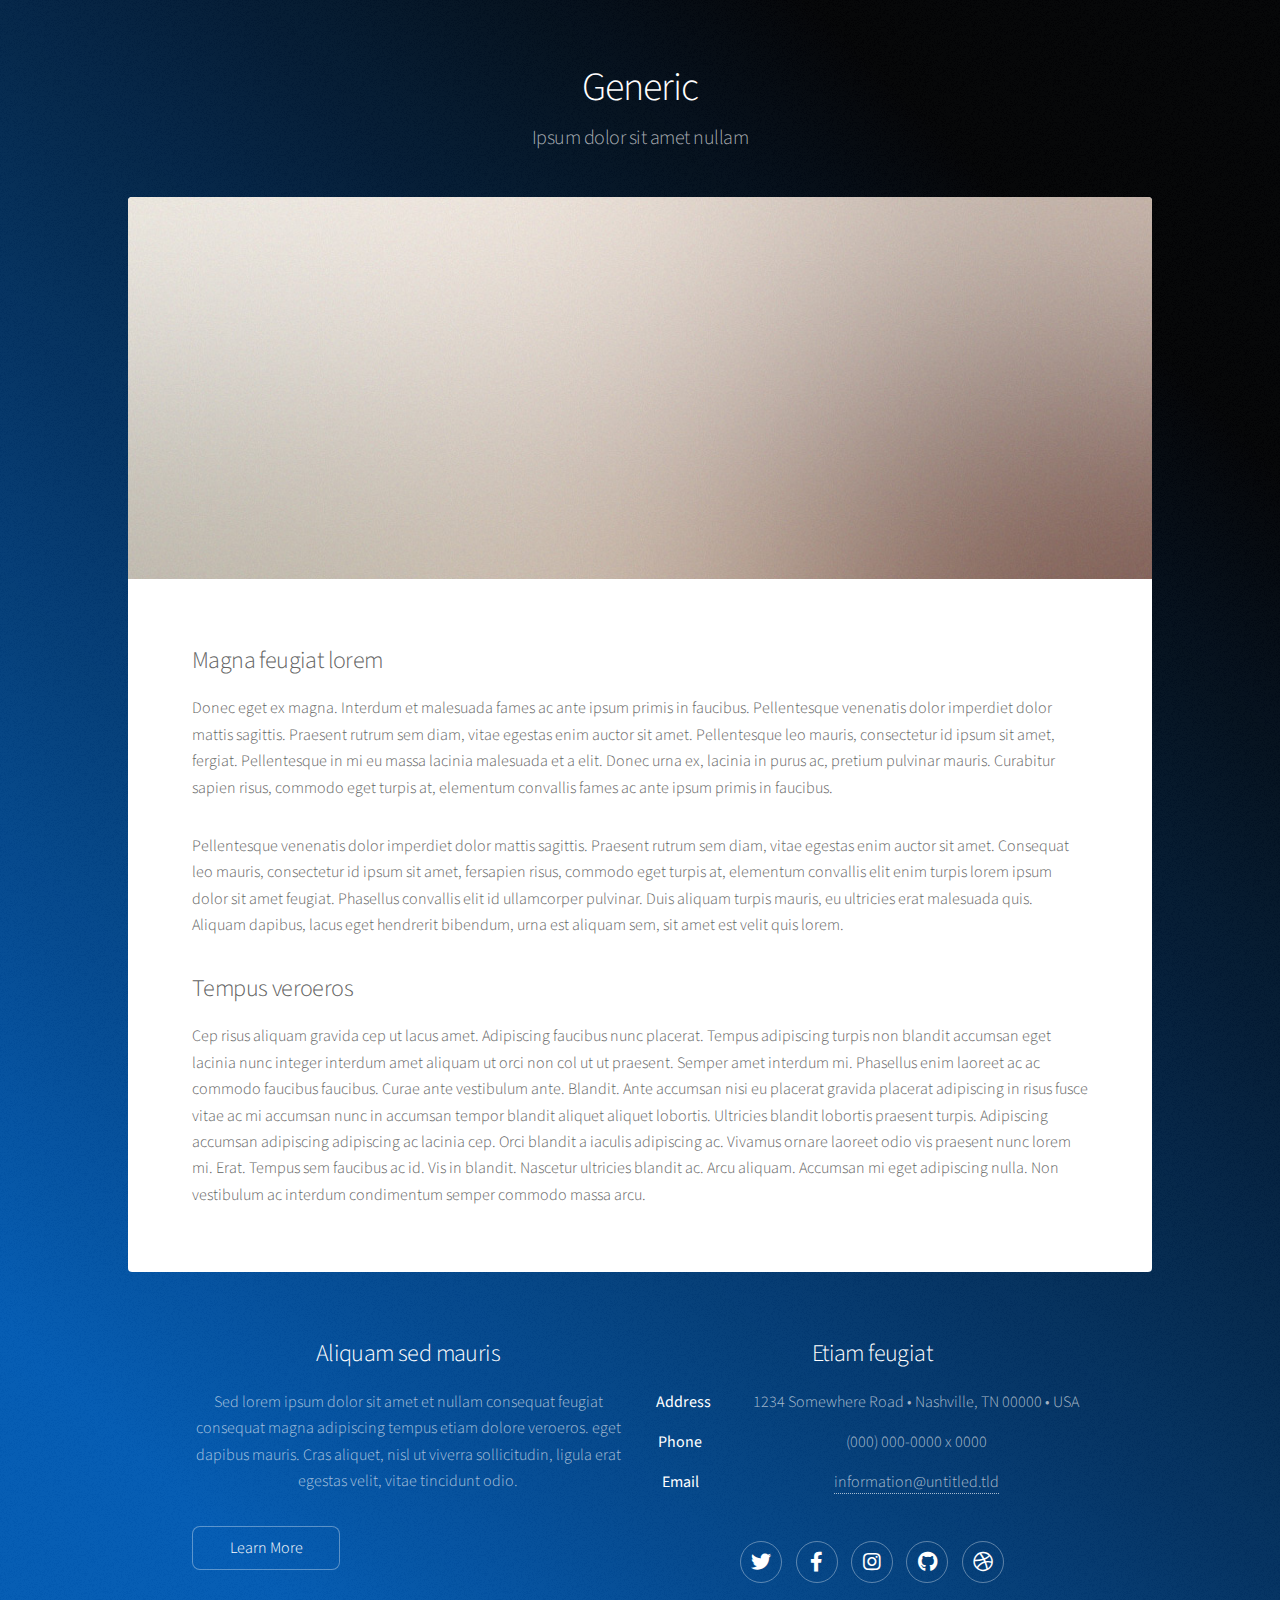
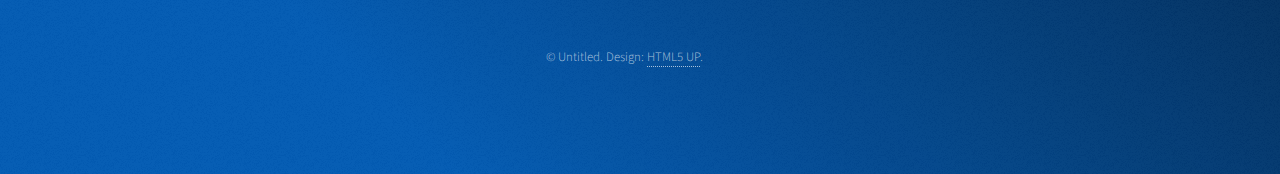
<file: generic.html>
<!DOCTYPE HTML>
<!--
	Stellar by HTML5 UP
	html5up.net | @ajlkn
	Free for personal and commercial use under the CCA 3.0 license (html5up.net/license)
-->
<html>
	<head>
		<title>Generic - Stellar by HTML5 UP</title>
		<meta charset="utf-8" />
		<meta name="viewport" content="width=device-width, initial-scale=1, user-scalable=no" />
		<link rel="stylesheet" href="assets/css/main.css" />
		<noscript><link rel="stylesheet" href="assets/css/noscript.css" /></noscript>
	</head>
	<body class="is-preload">

		<!-- Wrapper -->
			<div id="wrapper">

				<!-- Header -->
					<header id="header">
						<h1>Generic</h1>
						<p>Ipsum dolor sit amet nullam</p>
					</header>

				<!-- Main -->
					<div id="main">

						<!-- Content -->
							<section id="content" class="main">
								<span class="image main"><img src="images/pic04.jpg" alt="" /></span>
								<h2>Magna feugiat lorem</h2>
								<p>Donec eget ex magna. Interdum et malesuada fames ac ante ipsum primis in faucibus. Pellentesque venenatis dolor imperdiet dolor mattis sagittis. Praesent rutrum sem diam, vitae egestas enim auctor sit amet. Pellentesque leo mauris, consectetur id ipsum sit amet, fergiat. Pellentesque in mi eu massa lacinia malesuada et a elit. Donec urna ex, lacinia in purus ac, pretium pulvinar mauris. Curabitur sapien risus, commodo eget turpis at, elementum convallis fames ac ante ipsum primis in faucibus.</p>
								<p>Pellentesque venenatis dolor imperdiet dolor mattis sagittis. Praesent rutrum sem diam, vitae egestas enim auctor sit amet. Consequat leo mauris, consectetur id ipsum sit amet, fersapien risus, commodo eget turpis at, elementum convallis elit enim turpis lorem ipsum dolor sit amet feugiat. Phasellus convallis elit id ullamcorper pulvinar. Duis aliquam turpis mauris, eu ultricies erat malesuada quis. Aliquam dapibus, lacus eget hendrerit bibendum, urna est aliquam sem, sit amet est velit quis lorem.</p>
								<h2>Tempus veroeros</h2>
								<p>Cep risus aliquam gravida cep ut lacus amet. Adipiscing faucibus nunc placerat. Tempus adipiscing turpis non blandit accumsan eget lacinia nunc integer interdum amet aliquam ut orci non col ut ut praesent. Semper amet interdum mi. Phasellus enim laoreet ac ac commodo faucibus faucibus. Curae ante vestibulum ante. Blandit. Ante accumsan nisi eu placerat gravida placerat adipiscing in risus fusce vitae ac mi accumsan nunc in accumsan tempor blandit aliquet aliquet lobortis. Ultricies blandit lobortis praesent turpis. Adipiscing accumsan adipiscing adipiscing ac lacinia cep. Orci blandit a iaculis adipiscing ac. Vivamus ornare laoreet odio vis praesent nunc lorem mi. Erat. Tempus sem faucibus ac id. Vis in blandit. Nascetur ultricies blandit ac. Arcu aliquam. Accumsan mi eget adipiscing nulla. Non vestibulum ac interdum condimentum semper commodo massa arcu.</p>
							</section>

					</div>

				<!-- Footer -->
					<footer id="footer">
						<section>
							<h2>Aliquam sed mauris</h2>
							<p>Sed lorem ipsum dolor sit amet et nullam consequat feugiat consequat magna adipiscing tempus etiam dolore veroeros. eget dapibus mauris. Cras aliquet, nisl ut viverra sollicitudin, ligula erat egestas velit, vitae tincidunt odio.</p>
							<ul class="actions">
								<li><a href="#" class="button">Learn More</a></li>
							</ul>
						</section>
						<section>
							<h2>Etiam feugiat</h2>
							<dl class="alt">
								<dt>Address</dt>
								<dd>1234 Somewhere Road &bull; Nashville, TN 00000 &bull; USA</dd>
								<dt>Phone</dt>
								<dd>(000) 000-0000 x 0000</dd>
								<dt>Email</dt>
								<dd><a href="#">information@untitled.tld</a></dd>
							</dl>
							<ul class="icons">
								<li><a href="#" class="icon brands fa-twitter alt"><span class="label">Twitter</span></a></li>
								<li><a href="#" class="icon brands fa-facebook-f alt"><span class="label">Facebook</span></a></li>
								<li><a href="#" class="icon brands fa-instagram alt"><span class="label">Instagram</span></a></li>
								<li><a href="#" class="icon brands fa-github alt"><span class="label">GitHub</span></a></li>
								<li><a href="#" class="icon brands fa-dribbble alt"><span class="label">Dribbble</span></a></li>
							</ul>
						</section>
						<p class="copyright">&copy; Untitled. Design: <a href="https://html5up.net">HTML5 UP</a>.</p>
					</footer>

			</div>

		<!-- Scripts -->
			<script src="assets/js/jquery.min.js"></script>
			<script src="assets/js/jquery.scrollex.min.js"></script>
			<script src="assets/js/jquery.scrolly.min.js"></script>
			<script src="assets/js/browser.min.js"></script>
			<script src="assets/js/breakpoints.min.js"></script>
			<script src="assets/js/util.js"></script>
			<script src="assets/js/main.js"></script>

	</body>
</html>
</file>
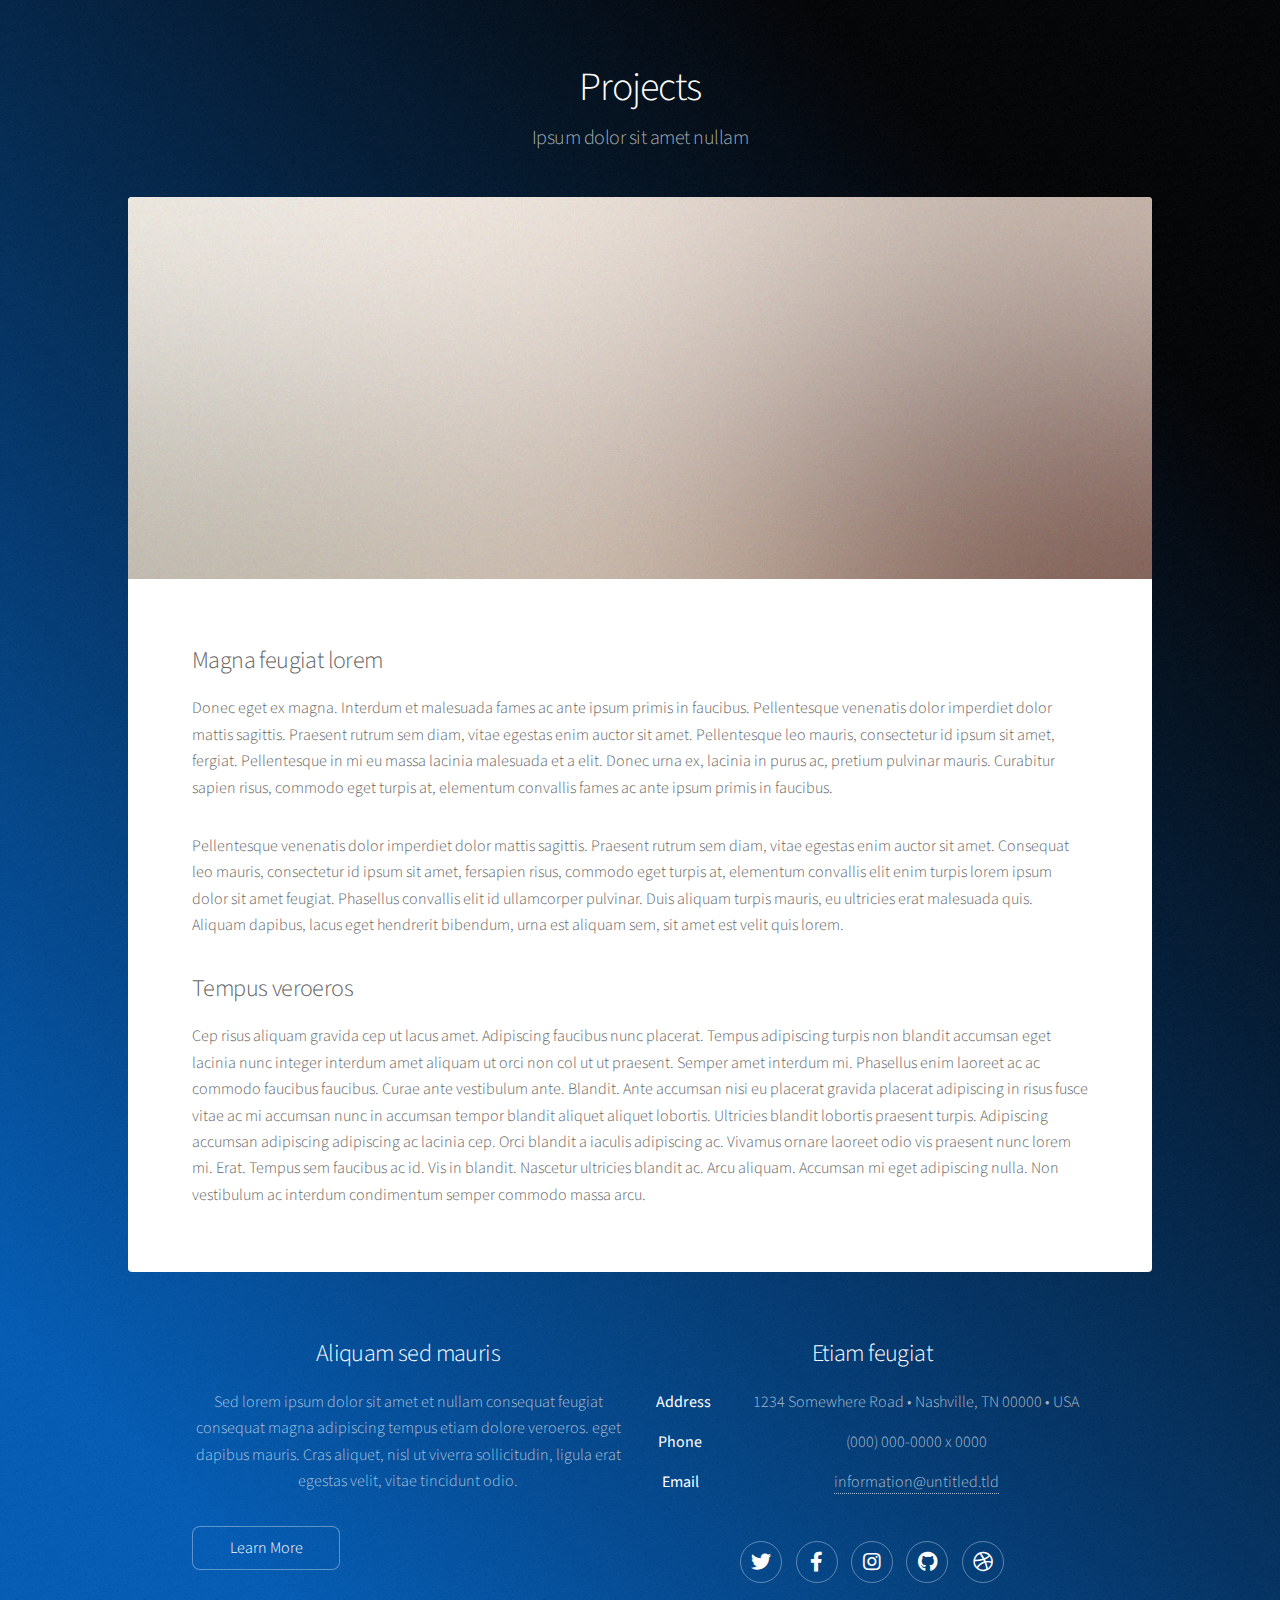
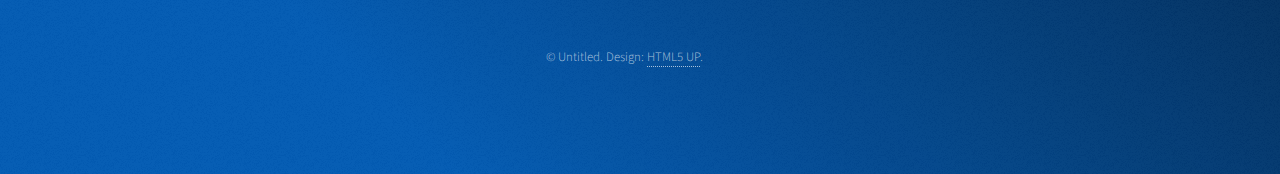
<file: projects.html>
﻿<!DOCTYPE HTML>
<!--
	Stellar by HTML5 UP
	html5up.net | @ajlkn
	Free for personal and commercial use under the CCA 3.0 license (html5up.net/license)
-->
<html>
	<head>
		<title>Generic - Stellar by HTML5 UP</title>
		<meta charset="utf-8" />
		<meta name="viewport" content="width=device-width, initial-scale=1, user-scalable=no" />
		<link rel="stylesheet" href="assets/css/main.css" />
		<noscript><link rel="stylesheet" href="assets/css/noscript.css" /></noscript>
	</head>
	<body class="is-preload">

		<!-- Wrapper -->
			<div id="wrapper">

				<!-- Header -->
					<header id="header">
						<h1>Projects</h1>
						<p>Ipsum dolor sit amet nullam</p>
					</header>

				<!-- Main -->
					<div id="main">

						<!-- Content -->
							<section id="content" class="main">
								<span class="image main"><img src="images/pic04.jpg" alt="" /></span>
								<h2>Magna feugiat lorem</h2>
								<p>Donec eget ex magna. Interdum et malesuada fames ac ante ipsum primis in faucibus. Pellentesque venenatis dolor imperdiet dolor mattis sagittis. Praesent rutrum sem diam, vitae egestas enim auctor sit amet. Pellentesque leo mauris, consectetur id ipsum sit amet, fergiat. Pellentesque in mi eu massa lacinia malesuada et a elit. Donec urna ex, lacinia in purus ac, pretium pulvinar mauris. Curabitur sapien risus, commodo eget turpis at, elementum convallis fames ac ante ipsum primis in faucibus.</p>
								<p>Pellentesque venenatis dolor imperdiet dolor mattis sagittis. Praesent rutrum sem diam, vitae egestas enim auctor sit amet. Consequat leo mauris, consectetur id ipsum sit amet, fersapien risus, commodo eget turpis at, elementum convallis elit enim turpis lorem ipsum dolor sit amet feugiat. Phasellus convallis elit id ullamcorper pulvinar. Duis aliquam turpis mauris, eu ultricies erat malesuada quis. Aliquam dapibus, lacus eget hendrerit bibendum, urna est aliquam sem, sit amet est velit quis lorem.</p>
								<h2>Tempus veroeros</h2>
								<p>Cep risus aliquam gravida cep ut lacus amet. Adipiscing faucibus nunc placerat. Tempus adipiscing turpis non blandit accumsan eget lacinia nunc integer interdum amet aliquam ut orci non col ut ut praesent. Semper amet interdum mi. Phasellus enim laoreet ac ac commodo faucibus faucibus. Curae ante vestibulum ante. Blandit. Ante accumsan nisi eu placerat gravida placerat adipiscing in risus fusce vitae ac mi accumsan nunc in accumsan tempor blandit aliquet aliquet lobortis. Ultricies blandit lobortis praesent turpis. Adipiscing accumsan adipiscing adipiscing ac lacinia cep. Orci blandit a iaculis adipiscing ac. Vivamus ornare laoreet odio vis praesent nunc lorem mi. Erat. Tempus sem faucibus ac id. Vis in blandit. Nascetur ultricies blandit ac. Arcu aliquam. Accumsan mi eget adipiscing nulla. Non vestibulum ac interdum condimentum semper commodo massa arcu.</p>
							</section>

					</div>

				<!-- Footer -->
					<footer id="footer">
						<section>
							<h2>Aliquam sed mauris</h2>
							<p>Sed lorem ipsum dolor sit amet et nullam consequat feugiat consequat magna adipiscing tempus etiam dolore veroeros. eget dapibus mauris. Cras aliquet, nisl ut viverra sollicitudin, ligula erat egestas velit, vitae tincidunt odio.</p>
							<ul class="actions">
								<li><a href="#" class="button">Learn More</a></li>
							</ul>
						</section>
						<section>
							<h2>Etiam feugiat</h2>
							<dl class="alt">
								<dt>Address</dt>
								<dd>1234 Somewhere Road &bull; Nashville, TN 00000 &bull; USA</dd>
								<dt>Phone</dt>
								<dd>(000) 000-0000 x 0000</dd>
								<dt>Email</dt>
								<dd><a href="#">information@untitled.tld</a></dd>
							</dl>
							<ul class="icons">
								<li><a href="#" class="icon brands fa-twitter alt"><span class="label">Twitter</span></a></li>
								<li><a href="#" class="icon brands fa-facebook-f alt"><span class="label">Facebook</span></a></li>
								<li><a href="#" class="icon brands fa-instagram alt"><span class="label">Instagram</span></a></li>
								<li><a href="#" class="icon brands fa-github alt"><span class="label">GitHub</span></a></li>
								<li><a href="#" class="icon brands fa-dribbble alt"><span class="label">Dribbble</span></a></li>
							</ul>
						</section>
						<p class="copyright">&copy; Untitled. Design: <a href="https://html5up.net">HTML5 UP</a>.</p>
					</footer>

			</div>

		<!-- Scripts -->
			<script src="assets/js/jquery.min.js"></script>
			<script src="assets/js/jquery.scrollex.min.js"></script>
			<script src="assets/js/jquery.scrolly.min.js"></script>
			<script src="assets/js/browser.min.js"></script>
			<script src="assets/js/breakpoints.min.js"></script>
			<script src="assets/js/util.js"></script>
			<script src="assets/js/main.js"></script>

	</body>
</html>
</file>
<file: html5up-stellar/assets/css/noscript.css>
/*
	Stellar by HTML5 UP
	html5up.net | @ajlkn
	Free for personal and commercial use under the CCA 3.0 license (html5up.net/license)
*/

/* Header */

	body.is-preload #header.alt > * {
		opacity: 1;
	}

	body.is-preload #header.alt .logo {
		-moz-transform: none;
		-webkit-transform: none;
		-ms-transform: none;
		transform: none;
	}
</file>
<file: assets/css/noscript.css>
/*
	Stellar by HTML5 UP
	html5up.net | @ajlkn
	Free for personal and commercial use under the CCA 3.0 license (html5up.net/license)
*/

/* Header */

	body.is-preload #header.alt > * {
		opacity: 1;
	}

	body.is-preload #header.alt .logo {
		-moz-transform: none;
		-webkit-transform: none;
		-ms-transform: none;
		transform: none;
	}
</file>
<file: html5up-stellar/assets/css/main.css>
@import url(fontawesome-all.min.css);
@import 'https://fonts.googleapis.com/css?family=Source+Sans+Pro:300,400';

/*
	Stellar by HTML5 UP
	html5up.net | @ajlkn
	Free for personal and commercial use under the CCA 3.0 license (html5up.net/license)
*/

html, body, div, span, applet, object,
iframe, h1, h2, h3, h4, h5, h6, p, blockquote,
pre, a, abbr, acronym, address, big, cite,
code, del, dfn, em, img, ins, kbd, q, s, samp,
small, strike, strong, sub, sup, tt, var, b,
u, i, center, dl, dt, dd, ol, ul, li, fieldset,
form, label, legend, table, caption, tbody,
tfoot, thead, tr, th, td, article, aside,
canvas, details, embed, figure, figcaption,
footer, header, hgroup, menu, nav, output, ruby,
section, summary, time, mark, audio, video {
	margin: 0;
	padding: 0;
	border: 0;
	font-size: 100%;
	font: inherit;
	vertical-align: baseline;}

article, aside, details, figcaption, figure,
footer, header, hgroup, menu, nav, section {
	display: block;}

body {
	line-height: 1;
}

ol, ul {
	list-style: none;
}

blockquote, q {
	quotes: none;
}

	blockquote:before, blockquote:after, q:before, q:after {
		content: '';
		content: none;
	}

table {
	border-collapse: collapse;
	border-spacing: 0;
}

body {
	-webkit-text-size-adjust: none;
}

mark {
	background-color: transparent;
	color: inherit;
}

input::-moz-focus-inner {
	border: 0;
	padding: 0;
}

input, select, textarea {
	-moz-appearance: none;
	-webkit-appearance: none;
	-ms-appearance: none;
	appearance: none;
}

/* Basic */

	@-ms-viewport {
		width: device-width;
	}

	body {
		-ms-overflow-style: scrollbar;
	}

	@media screen and (max-width: 480px) {

		html, body {
			min-width: 320px;
		}

	}

	html {
		box-sizing: border-box;
	}

	*, *:before, *:after {
		box-sizing: inherit;
	}

	body {
		background-color: #935d8c;
		background-image: url("images/overlay.png"), -moz-linear-gradient(45deg, #e37682 15%, #5f4d93 85%);
		background-image: url("images/overlay.png"), -webkit-linear-gradient(45deg, #e37682 15%, #5f4d93 85%);
		background-image: url("images/overlay.png"), -ms-linear-gradient(45deg, #e37682 15%, #5f4d93 85%);
		background-image: url("images/overlay.png"), linear-gradient(45deg, #e37682 15%, #5f4d93 85%);
	}

		body.is-preload *, body.is-preload *:before, body.is-preload *:after {
			-moz-animation: none !important;
			-webkit-animation: none !important;
			-ms-animation: none !important;
			animation: none !important;
			-moz-transition: none !important;
			-webkit-transition: none !important;
			-ms-transition: none !important;
			transition: none !important;
		}

/* Type */

	body {
		background-color: #935d8c;
		color: rgba(255, 255, 255, 0.65);
	}

	body, input, select, textarea {
		font-family: "Source Sans Pro", Helvetica, sans-serif;
		font-size: 17pt;
		font-weight: 300;
		line-height: 1.65;
	}

		@media screen and (max-width: 1680px) {

			body, input, select, textarea {
				font-size: 14pt;
			}

		}

		@media screen and (max-width: 1280px) {

			body, input, select, textarea {
				font-size: 12pt;
			}

		}

		@media screen and (max-width: 360px) {

			body, input, select, textarea {
				font-size: 11pt;
			}

		}

	a {
		-moz-transition: color 0.2s ease, border-bottom 0.2s ease;
		-webkit-transition: color 0.2s ease, border-bottom 0.2s ease;
		-ms-transition: color 0.2s ease, border-bottom 0.2s ease;
		transition: color 0.2s ease, border-bottom 0.2s ease;
		text-decoration: none;
		border-bottom: dotted 1px;
		color: inherit;
	}

		a:hover {
			border-bottom-color: transparent;
		}

	strong, b {
		font-weight: 400;
	}

	em, i {
		font-style: italic;
	}

	p {
		margin: 0 0 2em 0;
	}

		p.content {
			-moz-columns: 20em 2;
			-webkit-columns: 20em 2;
			-ms-columns: 20em 2;
			columns: 20em 2;
			-moz-column-gap: 2em;
			-webkit-column-gap: 2em;
			-ms-column-gap: 2em;
			column-gap: 2em;
			text-align: justify;
		}

	h1, h2, h3, h4, h5, h6 {
		font-weight: 300;
		line-height: 1.5;
		margin: 0 0 0.7em 0;
		letter-spacing: -0.025em;
	}

		h1 a, h2 a, h3 a, h4 a, h5 a, h6 a {
			color: inherit;
			text-decoration: none;
		}

	h1 {
		font-size: 2.5em;
		line-height: 1.2;
	}

	h2 {
		font-size: 1.5em;
	}

	h3 {
		font-size: 1.25em;
	}

	h4 {
		font-size: 1.1em;
	}

	h5 {
		font-size: 0.9em;
	}

	h6 {
		font-size: 0.7em;
	}

	@media screen and (max-width: 736px) {

		h1 {
			font-size: 2em;
		}

	}

	sub {
		font-size: 0.8em;
		position: relative;
		top: 0.5em;
	}

	sup {
		font-size: 0.8em;
		position: relative;
		top: -0.5em;
	}

	blockquote {
		border-left: solid 4px;
		font-style: italic;
		margin: 0 0 2em 0;
		padding: 0.5em 0 0.5em 2em;
	}

	code {
		border-radius: 8px;
		border: solid 1px;
		font-family: "Courier New", monospace;
		font-size: 0.9em;
		margin: 0 0.25em;
		padding: 0.25em 0.65em;
	}

	pre {
		-webkit-overflow-scrolling: touch;
		font-family: "Courier New", monospace;
		font-size: 0.9em;
		margin: 0 0 2em 0;
	}

		pre code {
			display: block;
			line-height: 1.75;
			padding: 1em 1.5em;
			overflow-x: auto;
		}

	hr {
		border: 0;
		border-bottom: solid 1px;
		margin: 2em 0;
	}

		hr.major {
			margin: 3em 0;
		}

	.align-left {
		text-align: left;
	}

	.align-center {
		text-align: center;
	}

	.align-right {
		text-align: right;
	}

	input, select, textarea {
		color: #ffffff;
	}

	a:hover {
		color: #ffffff;
	}

	strong, b {
		color: #ffffff;
	}

	h1, h2, h3, h4, h5, h6 {
		color: #ffffff;
	}

	blockquote {
		border-left-color: rgba(255, 255, 255, 0.35);
	}

	code {
		background: rgba(255, 255, 255, 0.075);
		border-color: rgba(255, 255, 255, 0.35);
	}

	hr {
		border-bottom-color: rgba(255, 255, 255, 0.35);
	}

/* Row */

	.row {
		display: flex;
		flex-wrap: wrap;
		box-sizing: border-box;
		align-items: stretch;
	}

		.row > * {
			box-sizing: border-box;
		}

		.row.gtr-uniform > * > :last-child {
			margin-bottom: 0;
		}

		.row.aln-left {
			justify-content: flex-start;
		}

		.row.aln-center {
			justify-content: center;
		}

		.row.aln-right {
			justify-content: flex-end;
		}

		.row.aln-top {
			align-items: flex-start;
		}

		.row.aln-middle {
			align-items: center;
		}

		.row.aln-bottom {
			align-items: flex-end;
		}

		.row > .imp {
			order: -1;
		}

		.row > .col-1 {
			width: 8.33333%;
		}

		.row > .off-1 {
			margin-left: 8.33333%;
		}

		.row > .col-2 {
			width: 16.66667%;
		}

		.row > .off-2 {
			margin-left: 16.66667%;
		}

		.row > .col-3 {
			width: 25%;
		}

		.row > .off-3 {
			margin-left: 25%;
		}

		.row > .col-4 {
			width: 33.33333%;
		}

		.row > .off-4 {
			margin-left: 33.33333%;
		}

		.row > .col-5 {
			width: 41.66667%;
		}

		.row > .off-5 {
			margin-left: 41.66667%;
		}

		.row > .col-6 {
			width: 50%;
		}

		.row > .off-6 {
			margin-left: 50%;
		}

		.row > .col-7 {
			width: 58.33333%;
		}

		.row > .off-7 {
			margin-left: 58.33333%;
		}

		.row > .col-8 {
			width: 66.66667%;
		}

		.row > .off-8 {
			margin-left: 66.66667%;
		}

		.row > .col-9 {
			width: 75%;
		}

		.row > .off-9 {
			margin-left: 75%;
		}

		.row > .col-10 {
			width: 83.33333%;
		}

		.row > .off-10 {
			margin-left: 83.33333%;
		}

		.row > .col-11 {
			width: 91.66667%;
		}

		.row > .off-11 {
			margin-left: 91.66667%;
		}

		.row > .col-12 {
			width: 100%;
		}

		.row > .off-12 {
			margin-left: 100%;
		}

		.row.gtr-0 {
			margin-top: 0;
			margin-left: 0em;
		}

			.row.gtr-0 > * {
				padding: 0 0 0 0em;
			}

			.row.gtr-0.gtr-uniform {
				margin-top: 0em;
			}

				.row.gtr-0.gtr-uniform > * {
					padding-top: 0em;
				}

		.row.gtr-25 {
			margin-top: 0;
			margin-left: -0.375em;
		}

			.row.gtr-25 > * {
				padding: 0 0 0 0.375em;
			}

			.row.gtr-25.gtr-uniform {
				margin-top: -0.375em;
			}

				.row.gtr-25.gtr-uniform > * {
					padding-top: 0.375em;
				}

		.row.gtr-50 {
			margin-top: 0;
			margin-left: -0.75em;
		}

			.row.gtr-50 > * {
				padding: 0 0 0 0.75em;
			}

			.row.gtr-50.gtr-uniform {
				margin-top: -0.75em;
			}

				.row.gtr-50.gtr-uniform > * {
					padding-top: 0.75em;
				}

		.row {
			margin-top: 0;
			margin-left: -1.5em;
		}

			.row > * {
				padding: 0 0 0 1.5em;
			}

			.row.gtr-uniform {
				margin-top: -1.5em;
			}

				.row.gtr-uniform > * {
					padding-top: 1.5em;
				}

		.row.gtr-150 {
			margin-top: 0;
			margin-left: -2.25em;
		}

			.row.gtr-150 > * {
				padding: 0 0 0 2.25em;
			}

			.row.gtr-150.gtr-uniform {
				margin-top: -2.25em;
			}

				.row.gtr-150.gtr-uniform > * {
					padding-top: 2.25em;
				}

		.row.gtr-200 {
			margin-top: 0;
			margin-left: -3em;
		}

			.row.gtr-200 > * {
				padding: 0 0 0 3em;
			}

			.row.gtr-200.gtr-uniform {
				margin-top: -3em;
			}

				.row.gtr-200.gtr-uniform > * {
					padding-top: 3em;
				}

		@media screen and (max-width: 1680px) {

			.row {
				display: flex;
				flex-wrap: wrap;
				box-sizing: border-box;
				align-items: stretch;
			}

				.row > * {
					box-sizing: border-box;
				}

				.row.gtr-uniform > * > :last-child {
					margin-bottom: 0;
				}

				.row.aln-left {
					justify-content: flex-start;
				}

				.row.aln-center {
					justify-content: center;
				}

				.row.aln-right {
					justify-content: flex-end;
				}

				.row.aln-top {
					align-items: flex-start;
				}

				.row.aln-middle {
					align-items: center;
				}

				.row.aln-bottom {
					align-items: flex-end;
				}

				.row > .imp-xlarge {
					order: -1;
				}

				.row > .col-1-xlarge {
					width: 8.33333%;
				}

				.row > .off-1-xlarge {
					margin-left: 8.33333%;
				}

				.row > .col-2-xlarge {
					width: 16.66667%;
				}

				.row > .off-2-xlarge {
					margin-left: 16.66667%;
				}

				.row > .col-3-xlarge {
					width: 25%;
				}

				.row > .off-3-xlarge {
					margin-left: 25%;
				}

				.row > .col-4-xlarge {
					width: 33.33333%;
				}

				.row > .off-4-xlarge {
					margin-left: 33.33333%;
				}

				.row > .col-5-xlarge {
					width: 41.66667%;
				}

				.row > .off-5-xlarge {
					margin-left: 41.66667%;
				}

				.row > .col-6-xlarge {
					width: 50%;
				}

				.row > .off-6-xlarge {
					margin-left: 50%;
				}

				.row > .col-7-xlarge {
					width: 58.33333%;
				}

				.row > .off-7-xlarge {
					margin-left: 58.33333%;
				}

				.row > .col-8-xlarge {
					width: 66.66667%;
				}

				.row > .off-8-xlarge {
					margin-left: 66.66667%;
				}

				.row > .col-9-xlarge {
					width: 75%;
				}

				.row > .off-9-xlarge {
					margin-left: 75%;
				}

				.row > .col-10-xlarge {
					width: 83.33333%;
				}

				.row > .off-10-xlarge {
					margin-left: 83.33333%;
				}

				.row > .col-11-xlarge {
					width: 91.66667%;
				}

				.row > .off-11-xlarge {
					margin-left: 91.66667%;
				}

				.row > .col-12-xlarge {
					width: 100%;
				}

				.row > .off-12-xlarge {
					margin-left: 100%;
				}

				.row.gtr-0 {
					margin-top: 0;
					margin-left: 0em;
				}

					.row.gtr-0 > * {
						padding: 0 0 0 0em;
					}

					.row.gtr-0.gtr-uniform {
						margin-top: 0em;
					}

						.row.gtr-0.gtr-uniform > * {
							padding-top: 0em;
						}

				.row.gtr-25 {
					margin-top: 0;
					margin-left: -0.375em;
				}

					.row.gtr-25 > * {
						padding: 0 0 0 0.375em;
					}

					.row.gtr-25.gtr-uniform {
						margin-top: -0.375em;
					}

						.row.gtr-25.gtr-uniform > * {
							padding-top: 0.375em;
						}

				.row.gtr-50 {
					margin-top: 0;
					margin-left: -0.75em;
				}

					.row.gtr-50 > * {
						padding: 0 0 0 0.75em;
					}

					.row.gtr-50.gtr-uniform {
						margin-top: -0.75em;
					}

						.row.gtr-50.gtr-uniform > * {
							padding-top: 0.75em;
						}

				.row {
					margin-top: 0;
					margin-left: -1.5em;
				}

					.row > * {
						padding: 0 0 0 1.5em;
					}

					.row.gtr-uniform {
						margin-top: -1.5em;
					}

						.row.gtr-uniform > * {
							padding-top: 1.5em;
						}

				.row.gtr-150 {
					margin-top: 0;
					margin-left: -2.25em;
				}

					.row.gtr-150 > * {
						padding: 0 0 0 2.25em;
					}

					.row.gtr-150.gtr-uniform {
						margin-top: -2.25em;
					}

						.row.gtr-150.gtr-uniform > * {
							padding-top: 2.25em;
						}

				.row.gtr-200 {
					margin-top: 0;
					margin-left: -3em;
				}

					.row.gtr-200 > * {
						padding: 0 0 0 3em;
					}

					.row.gtr-200.gtr-uniform {
						margin-top: -3em;
					}

						.row.gtr-200.gtr-uniform > * {
							padding-top: 3em;
						}

		}

		@media screen and (max-width: 1280px) {

			.row {
				display: flex;
				flex-wrap: wrap;
				box-sizing: border-box;
				align-items: stretch;
			}

				.row > * {
					box-sizing: border-box;
				}

				.row.gtr-uniform > * > :last-child {
					margin-bottom: 0;
				}

				.row.aln-left {
					justify-content: flex-start;
				}

				.row.aln-center {
					justify-content: center;
				}

				.row.aln-right {
					justify-content: flex-end;
				}

				.row.aln-top {
					align-items: flex-start;
				}

				.row.aln-middle {
					align-items: center;
				}

				.row.aln-bottom {
					align-items: flex-end;
				}

				.row > .imp-large {
					order: -1;
				}

				.row > .col-1-large {
					width: 8.33333%;
				}

				.row > .off-1-large {
					margin-left: 8.33333%;
				}

				.row > .col-2-large {
					width: 16.66667%;
				}

				.row > .off-2-large {
					margin-left: 16.66667%;
				}

				.row > .col-3-large {
					width: 25%;
				}

				.row > .off-3-large {
					margin-left: 25%;
				}

				.row > .col-4-large {
					width: 33.33333%;
				}

				.row > .off-4-large {
					margin-left: 33.33333%;
				}

				.row > .col-5-large {
					width: 41.66667%;
				}

				.row > .off-5-large {
					margin-left: 41.66667%;
				}

				.row > .col-6-large {
					width: 50%;
				}

				.row > .off-6-large {
					margin-left: 50%;
				}

				.row > .col-7-large {
					width: 58.33333%;
				}

				.row > .off-7-large {
					margin-left: 58.33333%;
				}

				.row > .col-8-large {
					width: 66.66667%;
				}

				.row > .off-8-large {
					margin-left: 66.66667%;
				}

				.row > .col-9-large {
					width: 75%;
				}

				.row > .off-9-large {
					margin-left: 75%;
				}

				.row > .col-10-large {
					width: 83.33333%;
				}

				.row > .off-10-large {
					margin-left: 83.33333%;
				}

				.row > .col-11-large {
					width: 91.66667%;
				}

				.row > .off-11-large {
					margin-left: 91.66667%;
				}

				.row > .col-12-large {
					width: 100%;
				}

				.row > .off-12-large {
					margin-left: 100%;
				}

				.row.gtr-0 {
					margin-top: 0;
					margin-left: 0em;
				}

					.row.gtr-0 > * {
						padding: 0 0 0 0em;
					}

					.row.gtr-0.gtr-uniform {
						margin-top: 0em;
					}

						.row.gtr-0.gtr-uniform > * {
							padding-top: 0em;
						}

				.row.gtr-25 {
					margin-top: 0;
					margin-left: -0.375em;
				}

					.row.gtr-25 > * {
						padding: 0 0 0 0.375em;
					}

					.row.gtr-25.gtr-uniform {
						margin-top: -0.375em;
					}

						.row.gtr-25.gtr-uniform > * {
							padding-top: 0.375em;
						}

				.row.gtr-50 {
					margin-top: 0;
					margin-left: -0.75em;
				}

					.row.gtr-50 > * {
						padding: 0 0 0 0.75em;
					}

					.row.gtr-50.gtr-uniform {
						margin-top: -0.75em;
					}

						.row.gtr-50.gtr-uniform > * {
							padding-top: 0.75em;
						}

				.row {
					margin-top: 0;
					margin-left: -1.5em;
				}

					.row > * {
						padding: 0 0 0 1.5em;
					}

					.row.gtr-uniform {
						margin-top: -1.5em;
					}

						.row.gtr-uniform > * {
							padding-top: 1.5em;
						}

				.row.gtr-150 {
					margin-top: 0;
					margin-left: -2.25em;
				}

					.row.gtr-150 > * {
						padding: 0 0 0 2.25em;
					}

					.row.gtr-150.gtr-uniform {
						margin-top: -2.25em;
					}

						.row.gtr-150.gtr-uniform > * {
							padding-top: 2.25em;
						}

				.row.gtr-200 {
					margin-top: 0;
					margin-left: -3em;
				}

					.row.gtr-200 > * {
						padding: 0 0 0 3em;
					}

					.row.gtr-200.gtr-uniform {
						margin-top: -3em;
					}

						.row.gtr-200.gtr-uniform > * {
							padding-top: 3em;
						}

		}

		@media screen and (max-width: 980px) {

			.row {
				display: flex;
				flex-wrap: wrap;
				box-sizing: border-box;
				align-items: stretch;
			}

				.row > * {
					box-sizing: border-box;
				}

				.row.gtr-uniform > * > :last-child {
					margin-bottom: 0;
				}

				.row.aln-left {
					justify-content: flex-start;
				}

				.row.aln-center {
					justify-content: center;
				}

				.row.aln-right {
					justify-content: flex-end;
				}

				.row.aln-top {
					align-items: flex-start;
				}

				.row.aln-middle {
					align-items: center;
				}

				.row.aln-bottom {
					align-items: flex-end;
				}

				.row > .imp-medium {
					order: -1;
				}

				.row > .col-1-medium {
					width: 8.33333%;
				}

				.row > .off-1-medium {
					margin-left: 8.33333%;
				}

				.row > .col-2-medium {
					width: 16.66667%;
				}

				.row > .off-2-medium {
					margin-left: 16.66667%;
				}

				.row > .col-3-medium {
					width: 25%;
				}

				.row > .off-3-medium {
					margin-left: 25%;
				}

				.row > .col-4-medium {
					width: 33.33333%;
				}

				.row > .off-4-medium {
					margin-left: 33.33333%;
				}

				.row > .col-5-medium {
					width: 41.66667%;
				}

				.row > .off-5-medium {
					margin-left: 41.66667%;
				}

				.row > .col-6-medium {
					width: 50%;
				}

				.row > .off-6-medium {
					margin-left: 50%;
				}

				.row > .col-7-medium {
					width: 58.33333%;
				}

				.row > .off-7-medium {
					margin-left: 58.33333%;
				}

				.row > .col-8-medium {
					width: 66.66667%;
				}

				.row > .off-8-medium {
					margin-left: 66.66667%;
				}

				.row > .col-9-medium {
					width: 75%;
				}

				.row > .off-9-medium {
					margin-left: 75%;
				}

				.row > .col-10-medium {
					width: 83.33333%;
				}

				.row > .off-10-medium {
					margin-left: 83.33333%;
				}

				.row > .col-11-medium {
					width: 91.66667%;
				}

				.row > .off-11-medium {
					margin-left: 91.66667%;
				}

				.row > .col-12-medium {
					width: 100%;
				}

				.row > .off-12-medium {
					margin-left: 100%;
				}

				.row.gtr-0 {
					margin-top: 0;
					margin-left: 0em;
				}

					.row.gtr-0 > * {
						padding: 0 0 0 0em;
					}

					.row.gtr-0.gtr-uniform {
						margin-top: 0em;
					}

						.row.gtr-0.gtr-uniform > * {
							padding-top: 0em;
						}

				.row.gtr-25 {
					margin-top: 0;
					margin-left: -0.375em;
				}

					.row.gtr-25 > * {
						padding: 0 0 0 0.375em;
					}

					.row.gtr-25.gtr-uniform {
						margin-top: -0.375em;
					}

						.row.gtr-25.gtr-uniform > * {
							padding-top: 0.375em;
						}

				.row.gtr-50 {
					margin-top: 0;
					margin-left: -0.75em;
				}

					.row.gtr-50 > * {
						padding: 0 0 0 0.75em;
					}

					.row.gtr-50.gtr-uniform {
						margin-top: -0.75em;
					}

						.row.gtr-50.gtr-uniform > * {
							padding-top: 0.75em;
						}

				.row {
					margin-top: 0;
					margin-left: -1.5em;
				}

					.row > * {
						padding: 0 0 0 1.5em;
					}

					.row.gtr-uniform {
						margin-top: -1.5em;
					}

						.row.gtr-uniform > * {
							padding-top: 1.5em;
						}

				.row.gtr-150 {
					margin-top: 0;
					margin-left: -2.25em;
				}

					.row.gtr-150 > * {
						padding: 0 0 0 2.25em;
					}

					.row.gtr-150.gtr-uniform {
						margin-top: -2.25em;
					}

						.row.gtr-150.gtr-uniform > * {
							padding-top: 2.25em;
						}

				.row.gtr-200 {
					margin-top: 0;
					margin-left: -3em;
				}

					.row.gtr-200 > * {
						padding: 0 0 0 3em;
					}

					.row.gtr-200.gtr-uniform {
						margin-top: -3em;
					}

						.row.gtr-200.gtr-uniform > * {
							padding-top: 3em;
						}

		}

		@media screen and (max-width: 736px) {

			.row {
				display: flex;
				flex-wrap: wrap;
				box-sizing: border-box;
				align-items: stretch;
			}

				.row > * {
					box-sizing: border-box;
				}

				.row.gtr-uniform > * > :last-child {
					margin-bottom: 0;
				}

				.row.aln-left {
					justify-content: flex-start;
				}

				.row.aln-center {
					justify-content: center;
				}

				.row.aln-right {
					justify-content: flex-end;
				}

				.row.aln-top {
					align-items: flex-start;
				}

				.row.aln-middle {
					align-items: center;
				}

				.row.aln-bottom {
					align-items: flex-end;
				}

				.row > .imp-small {
					order: -1;
				}

				.row > .col-1-small {
					width: 8.33333%;
				}

				.row > .off-1-small {
					margin-left: 8.33333%;
				}

				.row > .col-2-small {
					width: 16.66667%;
				}

				.row > .off-2-small {
					margin-left: 16.66667%;
				}

				.row > .col-3-small {
					width: 25%;
				}

				.row > .off-3-small {
					margin-left: 25%;
				}

				.row > .col-4-small {
					width: 33.33333%;
				}

				.row > .off-4-small {
					margin-left: 33.33333%;
				}

				.row > .col-5-small {
					width: 41.66667%;
				}

				.row > .off-5-small {
					margin-left: 41.66667%;
				}

				.row > .col-6-small {
					width: 50%;
				}

				.row > .off-6-small {
					margin-left: 50%;
				}

				.row > .col-7-small {
					width: 58.33333%;
				}

				.row > .off-7-small {
					margin-left: 58.33333%;
				}

				.row > .col-8-small {
					width: 66.66667%;
				}

				.row > .off-8-small {
					margin-left: 66.66667%;
				}

				.row > .col-9-small {
					width: 75%;
				}

				.row > .off-9-small {
					margin-left: 75%;
				}

				.row > .col-10-small {
					width: 83.33333%;
				}

				.row > .off-10-small {
					margin-left: 83.33333%;
				}

				.row > .col-11-small {
					width: 91.66667%;
				}

				.row > .off-11-small {
					margin-left: 91.66667%;
				}

				.row > .col-12-small {
					width: 100%;
				}

				.row > .off-12-small {
					margin-left: 100%;
				}

				.row.gtr-0 {
					margin-top: 0;
					margin-left: 0em;
				}

					.row.gtr-0 > * {
						padding: 0 0 0 0em;
					}

					.row.gtr-0.gtr-uniform {
						margin-top: 0em;
					}

						.row.gtr-0.gtr-uniform > * {
							padding-top: 0em;
						}

				.row.gtr-25 {
					margin-top: 0;
					margin-left: -0.25em;
				}

					.row.gtr-25 > * {
						padding: 0 0 0 0.25em;
					}

					.row.gtr-25.gtr-uniform {
						margin-top: -0.25em;
					}

						.row.gtr-25.gtr-uniform > * {
							padding-top: 0.25em;
						}

				.row.gtr-50 {
					margin-top: 0;
					margin-left: -0.5em;
				}

					.row.gtr-50 > * {
						padding: 0 0 0 0.5em;
					}

					.row.gtr-50.gtr-uniform {
						margin-top: -0.5em;
					}

						.row.gtr-50.gtr-uniform > * {
							padding-top: 0.5em;
						}

				.row {
					margin-top: 0;
					margin-left: -1em;
				}

					.row > * {
						padding: 0 0 0 1em;
					}

					.row.gtr-uniform {
						margin-top: -1em;
					}

						.row.gtr-uniform > * {
							padding-top: 1em;
						}

				.row.gtr-150 {
					margin-top: 0;
					margin-left: -1.5em;
				}

					.row.gtr-150 > * {
						padding: 0 0 0 1.5em;
					}

					.row.gtr-150.gtr-uniform {
						margin-top: -1.5em;
					}

						.row.gtr-150.gtr-uniform > * {
							padding-top: 1.5em;
						}

				.row.gtr-200 {
					margin-top: 0;
					margin-left: -2em;
				}

					.row.gtr-200 > * {
						padding: 0 0 0 2em;
					}

					.row.gtr-200.gtr-uniform {
						margin-top: -2em;
					}

						.row.gtr-200.gtr-uniform > * {
							padding-top: 2em;
						}

		}

		@media screen and (max-width: 480px) {

			.row {
				display: flex;
				flex-wrap: wrap;
				box-sizing: border-box;
				align-items: stretch;
			}

				.row > * {
					box-sizing: border-box;
				}

				.row.gtr-uniform > * > :last-child {
					margin-bottom: 0;
				}

				.row.aln-left {
					justify-content: flex-start;
				}

				.row.aln-center {
					justify-content: center;
				}

				.row.aln-right {
					justify-content: flex-end;
				}

				.row.aln-top {
					align-items: flex-start;
				}

				.row.aln-middle {
					align-items: center;
				}

				.row.aln-bottom {
					align-items: flex-end;
				}

				.row > .imp-xsmall {
					order: -1;
				}

				.row > .col-1-xsmall {
					width: 8.33333%;
				}

				.row > .off-1-xsmall {
					margin-left: 8.33333%;
				}

				.row > .col-2-xsmall {
					width: 16.66667%;
				}

				.row > .off-2-xsmall {
					margin-left: 16.66667%;
				}

				.row > .col-3-xsmall {
					width: 25%;
				}

				.row > .off-3-xsmall {
					margin-left: 25%;
				}

				.row > .col-4-xsmall {
					width: 33.33333%;
				}

				.row > .off-4-xsmall {
					margin-left: 33.33333%;
				}

				.row > .col-5-xsmall {
					width: 41.66667%;
				}

				.row > .off-5-xsmall {
					margin-left: 41.66667%;
				}

				.row > .col-6-xsmall {
					width: 50%;
				}

				.row > .off-6-xsmall {
					margin-left: 50%;
				}

				.row > .col-7-xsmall {
					width: 58.33333%;
				}

				.row > .off-7-xsmall {
					margin-left: 58.33333%;
				}

				.row > .col-8-xsmall {
					width: 66.66667%;
				}

				.row > .off-8-xsmall {
					margin-left: 66.66667%;
				}

				.row > .col-9-xsmall {
					width: 75%;
				}

				.row > .off-9-xsmall {
					margin-left: 75%;
				}

				.row > .col-10-xsmall {
					width: 83.33333%;
				}

				.row > .off-10-xsmall {
					margin-left: 83.33333%;
				}

				.row > .col-11-xsmall {
					width: 91.66667%;
				}

				.row > .off-11-xsmall {
					margin-left: 91.66667%;
				}

				.row > .col-12-xsmall {
					width: 100%;
				}

				.row > .off-12-xsmall {
					margin-left: 100%;
				}

				.row.gtr-0 {
					margin-top: 0;
					margin-left: 0em;
				}

					.row.gtr-0 > * {
						padding: 0 0 0 0em;
					}

					.row.gtr-0.gtr-uniform {
						margin-top: 0em;
					}

						.row.gtr-0.gtr-uniform > * {
							padding-top: 0em;
						}

				.row.gtr-25 {
					margin-top: 0;
					margin-left: -0.3125em;
				}

					.row.gtr-25 > * {
						padding: 0 0 0 0.3125em;
					}

					.row.gtr-25.gtr-uniform {
						margin-top: -0.3125em;
					}

						.row.gtr-25.gtr-uniform > * {
							padding-top: 0.3125em;
						}

				.row.gtr-50 {
					margin-top: 0;
					margin-left: -0.625em;
				}

					.row.gtr-50 > * {
						padding: 0 0 0 0.625em;
					}

					.row.gtr-50.gtr-uniform {
						margin-top: -0.625em;
					}

						.row.gtr-50.gtr-uniform > * {
							padding-top: 0.625em;
						}

				.row {
					margin-top: 0;
					margin-left: -1.25em;
				}

					.row > * {
						padding: 0 0 0 1.25em;
					}

					.row.gtr-uniform {
						margin-top: -1.25em;
					}

						.row.gtr-uniform > * {
							padding-top: 1.25em;
						}

				.row.gtr-150 {
					margin-top: 0;
					margin-left: -1.875em;
				}

					.row.gtr-150 > * {
						padding: 0 0 0 1.875em;
					}

					.row.gtr-150.gtr-uniform {
						margin-top: -1.875em;
					}

						.row.gtr-150.gtr-uniform > * {
							padding-top: 1.875em;
						}

				.row.gtr-200 {
					margin-top: 0;
					margin-left: -2.5em;
				}

					.row.gtr-200 > * {
						padding: 0 0 0 2.5em;
					}

					.row.gtr-200.gtr-uniform {
						margin-top: -2.5em;
					}

						.row.gtr-200.gtr-uniform > * {
							padding-top: 2.5em;
						}

		}

/* Box */

	.box {
		border-radius: 8px;
		border: solid;
		margin-bottom: 2em;
		padding: 1.5em;
	}

		.box > :last-child,
		.box > :last-child > :last-child,
		.box > :last-child > :last-child > :last-child {
			margin-bottom: 0;
		}

		.box.alt {
			border: 0;
			border-radius: 0;
			padding: 0;
		}

	.box {
		border-color: rgba(255, 255, 255, 0.35);
	}

/* Button */

	input[type="submit"],
	input[type="reset"],
	input[type="button"],
	button,
	.button {
		-moz-appearance: none;
		-webkit-appearance: none;
		-ms-appearance: none;
		appearance: none;
		-moz-transition: background-color 0.2s ease-in-out, color 0.2s ease-in-out;
		-webkit-transition: background-color 0.2s ease-in-out, color 0.2s ease-in-out;
		-ms-transition: background-color 0.2s ease-in-out, color 0.2s ease-in-out;
		transition: background-color 0.2s ease-in-out, color 0.2s ease-in-out;
		border-radius: 8px;
		border: 0;
		cursor: pointer;
		display: inline-block;
		font-weight: 300;
		height: 2.75em;
		line-height: 2.75em;
		min-width: 9.25em;
		padding: 0 1.5em;
		text-align: center;
		text-decoration: none;
		white-space: nowrap;
	}

		input[type="submit"].icon,
		input[type="reset"].icon,
		input[type="button"].icon,
		button.icon,
		.button.icon {
			padding-left: 1.35em;
		}

			input[type="submit"].icon:before,
			input[type="reset"].icon:before,
			input[type="button"].icon:before,
			button.icon:before,
			.button.icon:before {
				margin-right: 0.5em;
			}

		input[type="submit"].fit,
		input[type="reset"].fit,
		input[type="button"].fit,
		button.fit,
		.button.fit {
			width: 100%;
		}

		input[type="submit"].small,
		input[type="reset"].small,
		input[type="button"].small,
		button.small,
		.button.small {
			font-size: 0.8em;
		}

		input[type="submit"].large,
		input[type="reset"].large,
		input[type="button"].large,
		button.large,
		.button.large {
			font-size: 1.35em;
		}

		input[type="submit"].disabled, input[type="submit"]:disabled,
		input[type="reset"].disabled,
		input[type="reset"]:disabled,
		input[type="button"].disabled,
		input[type="button"]:disabled,
		button.disabled,
		button:disabled,
		.button.disabled,
		.button:disabled {
			pointer-events: none;
			opacity: 0.25;
		}

		@media screen and (max-width: 736px) {

			input[type="submit"],
			input[type="reset"],
			input[type="button"],
			button,
			.button {
				min-width: 0;
			}

		}

	input[type="submit"],
	input[type="reset"],
	input[type="button"],
	button,
	.button {
		background-color: transparent;
		box-shadow: inset 0 0 0 1px rgba(255, 255, 255, 0.35);
		color: #ffffff !important;
	}

		input[type="submit"]:hover,
		input[type="reset"]:hover,
		input[type="button"]:hover,
		button:hover,
		.button:hover {
			background-color: rgba(255, 255, 255, 0.075);
		}

		input[type="submit"]:active,
		input[type="reset"]:active,
		input[type="button"]:active,
		button:active,
		.button:active {
			background-color: rgba(255, 255, 255, 0.2);
		}

		input[type="submit"].icon:before,
		input[type="reset"].icon:before,
		input[type="button"].icon:before,
		button.icon:before,
		.button.icon:before {
			color: rgba(255, 255, 255, 0.5);
		}

		input[type="submit"].primary,
		input[type="reset"].primary,
		input[type="button"].primary,
		button.primary,
		.button.primary {
			background-color: #8cc9f0;
			color: #ffffff !important;
			box-shadow: none;
		}

			input[type="submit"].primary:hover,
			input[type="reset"].primary:hover,
			input[type="button"].primary:hover,
			button.primary:hover,
			.button.primary:hover {
				background-color: #9acff2;
			}

			input[type="submit"].primary:active,
			input[type="reset"].primary:active,
			input[type="button"].primary:active,
			button.primary:active,
			.button.primary:active {
				background-color: #7ec3ee;
			}

			input[type="submit"].primary.icon:before,
			input[type="reset"].primary.icon:before,
			input[type="button"].primary.icon:before,
			button.primary.icon:before,
			.button.primary.icon:before {
				color: #ffffff !important;
			}

/* Form */

	form {
		margin: 0 0 2em 0;
	}

	label {
		display: block;
		font-size: 0.9em;
		font-weight: 400;
		margin: 0 0 1em 0;
	}

	input[type="text"],
	input[type="password"],
	input[type="email"],
	select,
	textarea {
		-moz-appearance: none;
		-webkit-appearance: none;
		-ms-appearance: none;
		appearance: none;
		border-radius: 8px;
		border: solid 1px;
		color: inherit;
		display: block;
		outline: 0;
		padding: 0 1em;
		text-decoration: none;
		width: 100%;
	}

		input[type="text"]:invalid,
		input[type="password"]:invalid,
		input[type="email"]:invalid,
		select:invalid,
		textarea:invalid {
			box-shadow: none;
		}

	select {
		background-size: 1.25rem;
		background-repeat: no-repeat;
		background-position: calc(100% - 1rem) center;
		height: 2.75em;
		padding-right: 2.75em;
		text-overflow: ellipsis;
	}

		select:focus::-ms-value {
			background-color: transparent;
		}

		select::-ms-expand {
			display: none;
		}

	input[type="text"],
	input[type="password"],
	input[type="email"],
	select {
		height: 2.75em;
	}

	textarea {
		padding: 0.75em 1em;
	}

	input[type="checkbox"],
	input[type="radio"] {
		-moz-appearance: none;
		-webkit-appearance: none;
		-ms-appearance: none;
		appearance: none;
		display: block;
		float: left;
		margin-right: -2em;
		opacity: 0;
		width: 1em;
		z-index: -1;
	}

		input[type="checkbox"] + label,
		input[type="radio"] + label {
			text-decoration: none;
			cursor: pointer;
			display: inline-block;
			font-size: 1em;
			font-weight: 300;
			padding-left: 2.4em;
			padding-right: 0.75em;
			position: relative;
		}

			input[type="checkbox"] + label:before,
			input[type="radio"] + label:before {
				-moz-osx-font-smoothing: grayscale;
				-webkit-font-smoothing: antialiased;
				display: inline-block;
				font-style: normal;
				font-variant: normal;
				text-rendering: auto;
				line-height: 1;
				text-transform: none !important;
				font-family: 'Font Awesome 5 Free';
				font-weight: 900;
			}

			input[type="checkbox"] + label:before,
			input[type="radio"] + label:before {
				border-radius: 8px;
				border: solid 1px;
				content: '';
				display: inline-block;
				font-size: 0.8em;
				height: 2.0625em;
				left: 0;
				line-height: 2.0625em;
				position: absolute;
				text-align: center;
				top: 0;
				width: 2.0625em;
			}

		input[type="checkbox"]:checked + label:before,
		input[type="radio"]:checked + label:before {
			content: '\f00c';
		}

	input[type="checkbox"] + label:before {
		border-radius: 8px;
	}

	input[type="radio"] + label:before {
		border-radius: 100%;
	}

	::-webkit-input-placeholder {
		opacity: 1.0;
	}

	:-moz-placeholder {
		opacity: 1.0;
	}

	::-moz-placeholder {
		opacity: 1.0;
	}

	:-ms-input-placeholder {
		opacity: 1.0;
	}

	label {
		color: #ffffff;
	}

	input[type="text"],
	input[type="password"],
	input[type="email"],
	select,
	textarea {
		background-color: rgba(255, 255, 255, 0.075);
		border-color: rgba(255, 255, 255, 0.35);
	}

		input[type="text"]:focus,
		input[type="password"]:focus,
		input[type="email"]:focus,
		select:focus,
		textarea:focus {
			border-color: #8cc9f0;
			box-shadow: 0 0 0 1px #8cc9f0;
		}

	select {
		background-image: url("data:image/svg+xml;charset=utf8,%3Csvg xmlns='http://www.w3.org/2000/svg' width='40' height='40' preserveAspectRatio='none' viewBox='0 0 40 40'%3E%3Cpath d='M9.4,12.3l10.4,10.4l10.4-10.4c0.2-0.2,0.5-0.4,0.9-0.4c0.3,0,0.6,0.1,0.9,0.4l3.3,3.3c0.2,0.2,0.4,0.5,0.4,0.9 c0,0.4-0.1,0.6-0.4,0.9L20.7,31.9c-0.2,0.2-0.5,0.4-0.9,0.4c-0.3,0-0.6-0.1-0.9-0.4L4.3,17.3c-0.2-0.2-0.4-0.5-0.4-0.9 c0-0.4,0.1-0.6,0.4-0.9l3.3-3.3c0.2-0.2,0.5-0.4,0.9-0.4S9.1,12.1,9.4,12.3z' fill='rgba(255, 255, 255, 0.35)' /%3E%3C/svg%3E");
	}

		select option {
			color: #ffffff;
			background: #935d8c;
		}

	input[type="checkbox"] + label,
	input[type="radio"] + label {
		color: rgba(255, 255, 255, 0.65);
	}

		input[type="checkbox"] + label:before,
		input[type="radio"] + label:before {
			background: rgba(255, 255, 255, 0.075);
			border-color: rgba(255, 255, 255, 0.35);
		}

	input[type="checkbox"]:checked + label:before,
	input[type="radio"]:checked + label:before {
		background-color: #ffffff;
		border-color: #ffffff;
		color: #935d8c;
	}

	input[type="checkbox"]:focus + label:before,
	input[type="radio"]:focus + label:before {
		border-color: #8cc9f0;
		box-shadow: 0 0 0 1px #8cc9f0;
	}

	::-webkit-input-placeholder {
		color: rgba(255, 255, 255, 0.5) !important;
	}

	:-moz-placeholder {
		color: rgba(255, 255, 255, 0.5) !important;
	}

	::-moz-placeholder {
		color: rgba(255, 255, 255, 0.5) !important;
	}

	:-ms-input-placeholder {
		color: rgba(255, 255, 255, 0.5) !important;
	}

	.formerize-placeholder {
		color: rgba(255, 255, 255, 0.5) !important;
	}

/* Icon */

	.icon {
		text-decoration: none;
		-moz-transition: background-color 0.2s ease-in-out, color 0.2s ease-in-out;
		-webkit-transition: background-color 0.2s ease-in-out, color 0.2s ease-in-out;
		-ms-transition: background-color 0.2s ease-in-out, color 0.2s ease-in-out;
		transition: background-color 0.2s ease-in-out, color 0.2s ease-in-out;
		border-bottom: none;
		position: relative;
	}

		.icon:before {
			-moz-osx-font-smoothing: grayscale;
			-webkit-font-smoothing: antialiased;
			display: inline-block;
			font-style: normal;
			font-variant: normal;
			text-rendering: auto;
			line-height: 1;
			text-transform: none !important;
			font-family: 'Font Awesome 5 Free';
			font-weight: 400;
		}

		.icon > .label {
			display: none;
		}

		.icon:before {
			line-height: solid;
		}

		.icon.solid:before {
			font-weight: 900;
		}

		.icon.brands:before {
			font-family: 'Font Awesome 5 Brands';
		}

		.icon.major {
			border: solid 1px;
			display: inline-block;
			border-radius: 100%;
			padding: 0.65em;
			margin: 0 0 2em 0;
			cursor: default;
		}

			.icon.major:before {
				display: inline-block;
				font-size: 6.25rem;
				width: 2.25em;
				height: 2.25em;
				line-height: 2.2em;
				border-radius: 100%;
				border: solid 1px;
				text-align: center;
			}

		.icon.alt {
			display: inline-block;
			border: solid 1px;
			border-radius: 100%;
		}

			.icon.alt:before {
				display: block;
				font-size: 1.25em;
				width: 2em;
				height: 2em;
				text-align: center;
				line-height: 2em;
			}

		.icon.style1 {
			color: #efa8b0;
		}

		.icon.style2 {
			color: #c79cc8;
		}

		.icon.style3 {
			color: #a89cc8;
		}

		.icon.style4 {
			color: #9bb2e1;
		}

		.icon.style5 {
			color: #8cc9f0;
		}

		@media screen and (max-width: 1680px) {

			.icon.major:before {
				font-size: 5.5rem;
			}

		}

		@media screen and (max-width: 1280px) {

			.icon.major:before {
				font-size: 4.75rem;
			}

		}

		@media screen and (max-width: 736px) {

			.icon.major {
				margin: 0 0 1.5em 0;
				padding: 0.35em;
			}

				.icon.major:before {
					font-size: 3.5rem;
				}

		}

	.icon.major {
		border-color: rgba(255, 255, 255, 0.35);
	}

		.icon.major:before {
			border-color: rgba(255, 255, 255, 0.35);
		}

	.icon.alt {
		border-color: rgba(255, 255, 255, 0.35);
		color: #ffffff;
	}

		.icon.alt:hover {
			background-color: rgba(255, 255, 255, 0.075);
		}

		.icon.alt:active {
			background-color: rgba(255, 255, 255, 0.2);
		}

/* Image */

	.image {
		border-radius: 8px;
		border: 0;
		display: inline-block;
		position: relative;
	}

		.image img {
			border-radius: 8px;
			display: block;
		}

		.image.left, .image.right {
			max-width: 40%;
		}

			.image.left img, .image.right img {
				width: 100%;
			}

		.image.left {
			float: left;
			margin: 0 1.5em 1em 0;
			top: 0.25em;
		}

		.image.right {
			float: right;
			margin: 0 0 1em 1.5em;
			top: 0.25em;
		}

		.image.fit {
			display: block;
			margin: 0 0 2em 0;
			width: 100%;
		}

			.image.fit img {
				width: 100%;
			}

		.image.main {
			display: block;
			margin: 0 0 3em 0;
			width: 100%;
		}

			.image.main img {
				width: 100%;
			}

/* List */

	ol {
		list-style: decimal;
		margin: 0 0 2em 0;
		padding-left: 1.25em;
	}

		ol li {
			padding-left: 0.25em;
		}

	ul {
		list-style: disc;
		margin: 0 0 2em 0;
		padding-left: 1em;
	}

		ul li {
			padding-left: 0.5em;
		}

		ul.alt {
			list-style: none;
			padding-left: 0;
		}

			ul.alt li {
				border-top: solid 1px;
				padding: 0.5em 0;
			}

				ul.alt li:first-child {
					border-top: 0;
					padding-top: 0;
				}

	dl {
		margin: 0 0 2em 0;
	}

		dl dt {
			display: block;
			font-weight: 400;
			margin: 0 0 1em 0;
		}

		dl dd {
			margin-left: 2em;
		}

		dl.alt dt {
			display: block;
			width: 3em;
			margin: 0;
			clear: left;
			float: left;
		}

		dl.alt dd {
			margin: 0 0 0.85em 5.5em;
		}

		dl.alt:after {
			content: '';
			display: block;
			clear: both;
		}

	ul.alt li {
		border-top-color: rgba(255, 255, 255, 0.35);
	}

	dl dt {
		color: #ffffff;
	}

/* Actions */

	ul.actions {
		display: -moz-flex;
		display: -webkit-flex;
		display: -ms-flex;
		display: flex;
		cursor: default;
		list-style: none;
		margin-left: -1em;
		padding-left: 0;
	}

		ul.actions li {
			padding: 0 0 0 1em;
			vertical-align: middle;
		}

		ul.actions.special {
			-moz-justify-content: center;
			-webkit-justify-content: center;
			-ms-justify-content: center;
			justify-content: center;
			width: 100%;
			margin-left: 0;
		}

			ul.actions.special li:first-child {
				padding-left: 0;
			}

		ul.actions.stacked {
			-moz-flex-direction: column;
			-webkit-flex-direction: column;
			-ms-flex-direction: column;
			flex-direction: column;
			margin-left: 0;
		}

			ul.actions.stacked li {
				padding: 1.3em 0 0 0;
			}

				ul.actions.stacked li:first-child {
					padding-top: 0;
				}

		ul.actions.fit {
			width: calc(100% + 1em);
		}

			ul.actions.fit li {
				-moz-flex-grow: 1;
				-webkit-flex-grow: 1;
				-ms-flex-grow: 1;
				flex-grow: 1;
				-moz-flex-shrink: 1;
				-webkit-flex-shrink: 1;
				-ms-flex-shrink: 1;
				flex-shrink: 1;
				width: 100%;
			}

				ul.actions.fit li > * {
					width: 100%;
				}

			ul.actions.fit.stacked {
				width: 100%;
			}

		@media screen and (max-width: 480px) {

			ul.actions:not(.fixed) {
				-moz-flex-direction: column;
				-webkit-flex-direction: column;
				-ms-flex-direction: column;
				flex-direction: column;
				margin-left: 0;
				width: 100% !important;
			}

				ul.actions:not(.fixed) li {
					-moz-flex-grow: 1;
					-webkit-flex-grow: 1;
					-ms-flex-grow: 1;
					flex-grow: 1;
					-moz-flex-shrink: 1;
					-webkit-flex-shrink: 1;
					-ms-flex-shrink: 1;
					flex-shrink: 1;
					padding: 1em 0 0 0;
					text-align: center;
					width: 100%;
				}

					ul.actions:not(.fixed) li > * {
						width: 100%;
					}

					ul.actions:not(.fixed) li:first-child {
						padding-top: 0;
					}

					ul.actions:not(.fixed) li input[type="submit"],
					ul.actions:not(.fixed) li input[type="reset"],
					ul.actions:not(.fixed) li input[type="button"],
					ul.actions:not(.fixed) li button,
					ul.actions:not(.fixed) li .button {
						width: 100%;
					}

						ul.actions:not(.fixed) li input[type="submit"].icon:before,
						ul.actions:not(.fixed) li input[type="reset"].icon:before,
						ul.actions:not(.fixed) li input[type="button"].icon:before,
						ul.actions:not(.fixed) li button.icon:before,
						ul.actions:not(.fixed) li .button.icon:before {
							margin-left: -0.5rem;
						}

		}

/* Icons */

	ul.icons {
		cursor: default;
		list-style: none;
		padding-left: 0;
	}

		ul.icons li {
			display: inline-block;
			padding: 0 0.65em 0 0;
		}

			ul.icons li:last-child {
				padding-right: 0 !important;
			}

/* Section/Article */

	section.special, article.special {
		text-align: center;
	}

	header.major {
		margin-bottom: 3em;
	}

		header.major h2 {
			font-size: 2em;
		}

			header.major h2:after {
				display: block;
				content: '';
				width: 3.25em;
				height: 2px;
				margin: 0.7em 0 1em 0;
				border-radius: 2px;
			}

				section.special header.major h2:after, article.special header.major h2:after {
					margin-left: auto;
					margin-right: auto;
				}

		header.major p {
			font-size: 1.25em;
			letter-spacing: -0.025em;
		}

		header.major.special {
			text-align: center;
		}

			header.major.special h2:after {
				margin-left: auto;
				margin-right: auto;
			}

	footer.major {
		margin-top: 3em;
	}

	@media screen and (max-width: 736px) {

		header.major {
			margin-bottom: 0;
		}

			header.major h2 {
				font-size: 1.5em;
			}

			header.major p {
				font-size: 1em;
				letter-spacing: 0;
			}

				header.major p br {
					display: none;
				}

		footer.major {
			margin-top: 0;
		}

	}

	header.major h2:after {
		background-color: rgba(255, 255, 255, 0.35);
	}

/* Table */

	.table-wrapper {
		-webkit-overflow-scrolling: touch;
		overflow-x: auto;
	}

	table {
		margin: 0 0 2em 0;
		width: 100%;
	}

		table tbody tr {
			border: solid 1px;
			border-left: 0;
			border-right: 0;
		}

		table td {
			padding: 0.75em 0.75em;
		}

		table th {
			font-size: 0.9em;
			font-weight: 400;
			padding: 0 0.75em 0.75em 0.75em;
			text-align: left;
		}

		table thead {
			border-bottom: solid 2px;
		}

		table tfoot {
			border-top: solid 2px;
		}

		table.alt {
			border-collapse: separate;
		}

			table.alt tbody tr td {
				border: solid 1px;
				border-left-width: 0;
				border-top-width: 0;
			}

				table.alt tbody tr td:first-child {
					border-left-width: 1px;
				}

			table.alt tbody tr:first-child td {
				border-top-width: 1px;
			}

			table.alt thead {
				border-bottom: 0;
			}

			table.alt tfoot {
				border-top: 0;
			}

	table tbody tr {
		border-color: rgba(255, 255, 255, 0.35);
	}

		table tbody tr:nth-child(2n + 1) {
			background-color: rgba(255, 255, 255, 0.075);
		}

	table th {
		color: #ffffff;
	}

	table thead {
		border-bottom-color: rgba(255, 255, 255, 0.35);
	}

	table tfoot {
		border-top-color: rgba(255, 255, 255, 0.35);
	}

	table.alt tbody tr td {
		border-color: rgba(255, 255, 255, 0.35);
	}

/* Features */

	.features {
		display: -moz-flex;
		display: -webkit-flex;
		display: -ms-flex;
		display: flex;
		-moz-flex-wrap: wrap;
		-webkit-flex-wrap: wrap;
		-ms-flex-wrap: wrap;
		flex-wrap: wrap;
		-moz-justify-content: center;
		-webkit-justify-content: center;
		-ms-justify-content: center;
		justify-content: center;
		width: calc(100% + 2em);
		margin: 0 0 3em -2em;
		padding: 0;
		list-style: none;
	}

		.features li {
			width: calc(33.33333% - 2em);
			margin-left: 2em;
			margin-top: 3em;
			padding: 0;
		}

			.features li:nth-child(1), .features li:nth-child(2), .features li:nth-child(3) {
				margin-top: 0;
			}

			.features li > :last-child {
				margin-bottom: 0;
			}

		@media screen and (max-width: 980px) {

			.features li {
				width: calc(50% - 2em);
			}

				.features li:nth-child(3) {
					margin-top: 3em;
				}

		}

		@media screen and (max-width: 736px) {

			.features {
				width: 100%;
				margin: 0 0 2em 0;
			}

				.features li {
					width: 100%;
					margin-left: 0;
					margin-top: 2em;
				}

					.features li:nth-child(2), .features li:nth-child(3) {
						margin-top: 2em;
					}

		}

/* Statistics */

	.statistics {
		display: -moz-flex;
		display: -webkit-flex;
		display: -ms-flex;
		display: flex;
		width: 100%;
		margin: 0 0 3em 0;
		padding: 0;
		list-style: none;
		cursor: default;
	}

		.statistics li {
			-moz-flex: 1;
			-webkit-flex: 1;
			-ms-flex: 1;
			flex: 1;
			padding: 1.5em;
			color: #ffffff;
			text-align: center;
		}

			.statistics li.style1 {
				background-color: #efa8b0;
			}

			.statistics li.style2 {
				background-color: #c79cc8;
			}

			.statistics li.style3 {
				background-color: #a89cc8;
			}

			.statistics li.style4 {
				background-color: #9bb2e1;
			}

			.statistics li.style5 {
				background-color: #8cc9f0;
			}

			.statistics li strong, .statistics li b {
				display: block;
				font-size: 2em;
				line-height: 1.1;
				color: inherit !important;
				font-weight: 300;
				letter-spacing: -0.025em;
			}

			.statistics li:first-child {
				border-top-left-radius: 8px;
				border-bottom-left-radius: 8px;
			}

			.statistics li:last-child {
				border-top-right-radius: 8px;
				border-bottom-right-radius: 8px;
			}

			.statistics li .icon {
				display: inline-block;
			}

				.statistics li .icon:before {
					font-size: 2.75rem;
					line-height: 1.3;
				}

		@media screen and (max-width: 980px) {

			.statistics li strong, .statistics li b {
				font-size: 1.5em;
			}

		}

		@media screen and (max-width: 736px) {

			.statistics {
				display: block;
				width: 20em;
				max-width: 100%;
				margin: 0 auto 2em auto;
			}

				.statistics li:first-child {
					border-bottom-left-radius: 0;
					border-top-right-radius: 8px;
				}

				.statistics li:last-child {
					border-top-right-radius: 0;
					border-bottom-left-radius: 8px;
				}

				.statistics li .icon:before {
					font-size: 3.75rem;
				}

				.statistics li strong, .statistics li b {
					font-size: 2.5em;
				}

		}

/* Spotlight */

	.spotlight {
		display: -moz-flex;
		display: -webkit-flex;
		display: -ms-flex;
		display: flex;
		-moz-align-items: center;
		-webkit-align-items: center;
		-ms-align-items: center;
		align-items: center;
		margin: 0 0 2em 0;
	}

		.spotlight .content {
			-moz-flex: 1;
			-webkit-flex: 1;
			-ms-flex: 1;
			flex: 1;
		}

			.spotlight .content > :last-child {
				margin-bottom: 0;
			}

			.spotlight .content header.major {
				margin: 0 0 2em 0;
			}

		.spotlight .image {
			display: inline-block;
			margin-left: 4em;
			padding: 0.65em;
			border-radius: 100%;
			border: solid 1px;
		}

			.spotlight .image img {
				display: block;
				border-radius: 100%;
				width: 16em;
			}

		@media screen and (max-width: 980px) {

			.spotlight {
				-moz-flex-direction: column-reverse;
				-webkit-flex-direction: column-reverse;
				-ms-flex-direction: column-reverse;
				flex-direction: column-reverse;
				text-align: center;
			}

				.spotlight .content {
					-moz-flex: 0 1 auto;
					-webkit-flex: 0 1 auto;
					-ms-flex: 0 1 auto;
					flex: 0 1 auto;
					width: 100%;
				}

					.spotlight .content header.major h2:after {
						margin-left: auto;
						margin-right: auto;
					}

					.spotlight .content .actions {
						-moz-justify-content: center;
						-webkit-justify-content: center;
						-ms-justify-content: center;
						justify-content: center;
						width: calc(100% + 1em);
					}

				.spotlight .image {
					-moz-flex: 0 1 auto;
					-webkit-flex: 0 1 auto;
					-ms-flex: 0 1 auto;
					flex: 0 1 auto;
					margin-left: 0;
					margin-bottom: 2em;
				}

		}

		@media screen and (max-width: 736px) {

			.spotlight .image {
				padding: 0.35em;
			}

				.spotlight .image img {
					width: 12em;
				}

		}

	.spotlight .image {
		border-color: rgba(255, 255, 255, 0.35);
	}

/* Header */

	#header {
		padding: 5em 5em 1em 5em ;
		text-align: center;
	}

		#header h1 {
			margin: 0 0 0.25em 0;
		}

		#header p {
			font-size: 1.25em;
			letter-spacing: -0.025em;
		}

		#header.alt {
			padding: 7em 5em 4em 5em ;
		}

			#header.alt h1 {
				font-size: 3.25em;
			}

			#header.alt > * {
				-moz-transition: opacity 3s ease;
				-webkit-transition: opacity 3s ease;
				-ms-transition: opacity 3s ease;
				transition: opacity 3s ease;
				-moz-transition-delay: 0.5s;
				-webkit-transition-delay: 0.5s;
				-ms-transition-delay: 0.5s;
				transition-delay: 0.5s;
				opacity: 1;
			}

			#header.alt .logo {
				-moz-transition: opacity 1.25s ease, -moz-transform 0.5s ease;
				-webkit-transition: opacity 1.25s ease, -webkit-transform 0.5s ease;
				-ms-transition: opacity 1.25s ease, -ms-transform 0.5s ease;
				transition: opacity 1.25s ease, transform 0.5s ease;
				-moz-transition-delay: 0s;
				-webkit-transition-delay: 0s;
				-ms-transition-delay: 0s;
				transition-delay: 0s;
				display: block;
				margin: 0 0 1.5em 0;
			}

				#header.alt .logo img {
					display: block;
					margin: 0 auto;
					max-width: 75%;
				}

		@media screen and (max-width: 1280px) {

			#header {
				padding: 4em 4em 0.1em 4em ;
			}

				#header.alt {
					padding: 6em 4em 3em 4em ;
				}

		}

		@media screen and (max-width: 980px) {

			#header {
				padding: 4em 3em 0.1em 3em ;
			}

				#header.alt {
					padding: 5em 3em 2em 3em ;
				}

		}

		@media screen and (max-width: 736px) {

			#header {
				padding: 3em 2em 0.1em 2em ;
			}

				#header p {
					font-size: 1em;
					letter-spacing: 0;
				}

					#header p br {
						display: none;
					}

				#header.alt {
					padding: 4em 2em 1em 2em ;
				}

					#header.alt h1 {
						font-size: 2.5em;
					}

		}

		@media screen and (max-width: 480px) {

			#header {
				padding: 3em 1.5em 0.1em 1.5em ;
			}

				#header.alt {
					padding: 4em 1.5em 1em 1.5em ;
				}

		}

		@media screen and (max-width: 360px) {

			#header {
				padding: 2.5em 1em 0.1em 1em ;
			}

				#header.alt {
					padding: 3.5em 1em 0.5em 1em ;
				}

		}

		body.is-preload #header.alt > * {
			opacity: 0;
		}

		body.is-preload #header.alt .logo {
			-moz-transform: scale(0.8) rotate(-30deg);
			-webkit-transform: scale(0.8) rotate(-30deg);
			-ms-transform: scale(0.8) rotate(-30deg);
			transform: scale(0.8) rotate(-30deg);
		}

/* Nav */

	#nav {
		-moz-transition: background-color 0.2s ease, border-top-left-radius 0.2s ease, border-top-right-radius 0.2s ease, padding 0.2s ease;
		-webkit-transition: background-color 0.2s ease, border-top-left-radius 0.2s ease, border-top-right-radius 0.2s ease, padding 0.2s ease;
		-ms-transition: background-color 0.2s ease, border-top-left-radius 0.2s ease, border-top-right-radius 0.2s ease, padding 0.2s ease;
		transition: background-color 0.2s ease, border-top-left-radius 0.2s ease, border-top-right-radius 0.2s ease, padding 0.2s ease;
		background-color: #ffffff;
		color: #636363;
		position: absolute;
		width: 64em;
		max-width: calc(100% - 4em);
		padding: 1em;
		background-color: #f7f7f7;
		border-top-left-radius: 0.25em;
		border-top-right-radius: 0.25em;
		cursor: default;
		text-align: center;
	}

		#nav input, #nav select, #nav textarea {
			color: #636363;
		}

		#nav a:hover {
			color: #636363;
		}

		#nav strong, #nav b {
			color: #636363;
		}

		#nav h1, #nav h2, #nav h3, #nav h4, #nav h5, #nav h6 {
			color: #636363;
		}

		#nav blockquote {
			border-left-color: #dddddd;
		}

		#nav code {
			background: rgba(222, 222, 222, 0.25);
			border-color: #dddddd;
		}

		#nav hr {
			border-bottom-color: #dddddd;
		}

		#nav + #main {
			padding-top: 4.25em;
		}

		#nav ul {
			margin: 0;
			padding: 0;
			list-style: none;
		}

			#nav ul li {
				-moz-transition: margin 0.2s ease;
				-webkit-transition: margin 0.2s ease;
				-ms-transition: margin 0.2s ease;
				transition: margin 0.2s ease;
				display: inline-block;
				margin: 0 0.35em;
				padding: 0;
				vertical-align: middle;
			}

				#nav ul li a {
					-moz-transition: font-size 0.2s ease;
					-webkit-transition: font-size 0.2s ease;
					-ms-transition: font-size 0.2s ease;
					transition: font-size 0.2s ease;
					display: inline-block;
					height: 2.25em;
					line-height: 2.25em;
					padding: 0 1.25em;
					border: 0;
					border-radius: 8px;
					box-shadow: inset 0 0 0 1px transparent;
				}

					#nav ul li a:hover {
						background-color: rgba(222, 222, 222, 0.25);
					}

					#nav ul li a.active {
						background-color: #ffffff;
						box-shadow: none;
					}

		#nav.alt {
			position: fixed;
			top: 0;
			padding: 0.5em 1em;
			background-color: rgba(247, 247, 247, 0.95);
			border-top-left-radius: 0;
			border-top-right-radius: 0;
			z-index: 10000;
		}

			#nav.alt ul li {
				margin: 0 0.175em;
			}

				#nav.alt ul li a {
					font-size: 0.9em;
				}

		@media screen and (max-width: 736px) {

			#nav {
				display: none;
			}

				#nav + #main {
					padding-top: 0;
				}

		}

/* Main */

	#main {
		background-color: #ffffff;
		color: #636363;
		border-radius: 0.25em;
	}

		#main input, #main select, #main textarea {
			color: #636363;
		}

		#main a:hover {
			color: #636363;
		}

		#main strong, #main b {
			color: #636363;
		}

		#main h1, #main h2, #main h3, #main h4, #main h5, #main h6 {
			color: #636363;
		}

		#main blockquote {
			border-left-color: #dddddd;
		}

		#main code {
			background: rgba(222, 222, 222, 0.25);
			border-color: #dddddd;
		}

		#main hr {
			border-bottom-color: #dddddd;
		}

		#main .box {
			border-color: #dddddd;
		}

		#main input[type="submit"],
		#main input[type="reset"],
		#main input[type="button"],
		#main button,
		#main .button {
			background-color: transparent;
			box-shadow: inset 0 0 0 1px #dddddd;
			color: #636363 !important;
		}

			#main input[type="submit"]:hover,
			#main input[type="reset"]:hover,
			#main input[type="button"]:hover,
			#main button:hover,
			#main .button:hover {
				background-color: rgba(222, 222, 222, 0.25);
			}

			#main input[type="submit"]:active,
			#main input[type="reset"]:active,
			#main input[type="button"]:active,
			#main button:active,
			#main .button:active {
				background-color: rgba(222, 222, 222, 0.5);
			}

			#main input[type="submit"].icon:before,
			#main input[type="reset"].icon:before,
			#main input[type="button"].icon:before,
			#main button.icon:before,
			#main .button.icon:before {
				color: rgba(99, 99, 99, 0.25);
			}

			#main input[type="submit"].primary,
			#main input[type="reset"].primary,
			#main input[type="button"].primary,
			#main button.primary,
			#main .button.primary {
				background-color: #8cc9f0;
				color: #ffffff !important;
				box-shadow: none;
			}

				#main input[type="submit"].primary:hover,
				#main input[type="reset"].primary:hover,
				#main input[type="button"].primary:hover,
				#main button.primary:hover,
				#main .button.primary:hover {
					background-color: #9acff2;
				}

				#main input[type="submit"].primary:active,
				#main input[type="reset"].primary:active,
				#main input[type="button"].primary:active,
				#main button.primary:active,
				#main .button.primary:active {
					background-color: #7ec3ee;
				}

				#main input[type="submit"].primary.icon:before,
				#main input[type="reset"].primary.icon:before,
				#main input[type="button"].primary.icon:before,
				#main button.primary.icon:before,
				#main .button.primary.icon:before {
					color: #ffffff !important;
				}

		#main label {
			color: #636363;
		}

		#main input[type="text"],
		#main input[type="password"],
		#main input[type="email"],
		#main select,
		#main textarea {
			background-color: rgba(222, 222, 222, 0.25);
			border-color: #dddddd;
		}

			#main input[type="text"]:focus,
			#main input[type="password"]:focus,
			#main input[type="email"]:focus,
			#main select:focus,
			#main textarea:focus {
				border-color: #8cc9f0;
				box-shadow: 0 0 0 1px #8cc9f0;
			}

		#main select {
			background-image: url("data:image/svg+xml;charset=utf8,%3Csvg xmlns='http://www.w3.org/2000/svg' width='40' height='40' preserveAspectRatio='none' viewBox='0 0 40 40'%3E%3Cpath d='M9.4,12.3l10.4,10.4l10.4-10.4c0.2-0.2,0.5-0.4,0.9-0.4c0.3,0,0.6,0.1,0.9,0.4l3.3,3.3c0.2,0.2,0.4,0.5,0.4,0.9 c0,0.4-0.1,0.6-0.4,0.9L20.7,31.9c-0.2,0.2-0.5,0.4-0.9,0.4c-0.3,0-0.6-0.1-0.9-0.4L4.3,17.3c-0.2-0.2-0.4-0.5-0.4-0.9 c0-0.4,0.1-0.6,0.4-0.9l3.3-3.3c0.2-0.2,0.5-0.4,0.9-0.4S9.1,12.1,9.4,12.3z' fill='%23dddddd' /%3E%3C/svg%3E");
		}

			#main select option {
				color: #636363;
				background: #ffffff;
			}

		#main input[type="checkbox"] + label,
		#main input[type="radio"] + label {
			color: #636363;
		}

			#main input[type="checkbox"] + label:before,
			#main input[type="radio"] + label:before {
				background: rgba(222, 222, 222, 0.25);
				border-color: #dddddd;
			}

		#main input[type="checkbox"]:checked + label:before,
		#main input[type="radio"]:checked + label:before {
			background-color: #636363;
			border-color: #636363;
			color: #ffffff;
		}

		#main input[type="checkbox"]:focus + label:before,
		#main input[type="radio"]:focus + label:before {
			border-color: #8cc9f0;
			box-shadow: 0 0 0 1px #8cc9f0;
		}

		#main ::-webkit-input-placeholder {
			color: rgba(99, 99, 99, 0.25) !important;
		}

		#main :-moz-placeholder {
			color: rgba(99, 99, 99, 0.25) !important;
		}

		#main ::-moz-placeholder {
			color: rgba(99, 99, 99, 0.25) !important;
		}

		#main :-ms-input-placeholder {
			color: rgba(99, 99, 99, 0.25) !important;
		}

		#main .formerize-placeholder {
			color: rgba(99, 99, 99, 0.25) !important;
		}

		#main .icon.major {
			border-color: #dddddd;
		}

			#main .icon.major:before {
				border-color: #dddddd;
			}

		#main .icon.alt {
			border-color: #dddddd;
			color: #636363;
		}

			#main .icon.alt:hover {
				background-color: rgba(222, 222, 222, 0.25);
			}

			#main .icon.alt:active {
				background-color: rgba(222, 222, 222, 0.5);
			}

		#main ul.alt li {
			border-top-color: #dddddd;
		}

		#main dl dt {
			color: #636363;
		}

		#main header.major h2:after {
			background-color: #dddddd;
			background-image: -moz-linear-gradient(90deg, #efa8b0, #a89cc8, #8cc9f0);
			background-image: -webkit-linear-gradient(90deg, #efa8b0, #a89cc8, #8cc9f0);
			background-image: -ms-linear-gradient(90deg, #efa8b0, #a89cc8, #8cc9f0);
			background-image: linear-gradient(90deg, #efa8b0, #a89cc8, #8cc9f0);
		}

		#main table tbody tr {
			border-color: #dddddd;
		}

			#main table tbody tr:nth-child(2n + 1) {
				background-color: rgba(222, 222, 222, 0.25);
			}

		#main table th {
			color: #636363;
		}

		#main table thead {
			border-bottom-color: #dddddd;
		}

		#main table tfoot {
			border-top-color: #dddddd;
		}

		#main table.alt tbody tr td {
			border-color: #dddddd;
		}

		#main .spotlight .image {
			border-color: #dddddd;
		}

		#main > .main {
			padding: 5em 5em 3em 5em ;
			border-top: solid 1px #dddddd;
		}

			#main > .main:first-child {
				border-top: 0;
			}

			#main > .main > .image.main:first-child {
				margin: -5em 0 5em -5em;
				width: calc(100% + 10em);
				border-top-right-radius: 0.25em;
				border-top-left-radius: 0.25em;
				border-bottom-right-radius: 0;
				border-bottom-left-radius: 0;
			}

				#main > .main > .image.main:first-child img {
					border-top-right-radius: 0.25em;
					border-top-left-radius: 0.25em;
					border-bottom-right-radius: 0;
					border-bottom-left-radius: 0;
				}

		@media screen and (max-width: 1280px) {

			#main > .main {
				padding: 4em 4em 2em 4em ;
			}

				#main > .main > .image.main:first-child {
					margin: -4em 0 4em -4em;
					width: calc(100% + 8em);
				}

		}

		@media screen and (max-width: 980px) {

			#main > .main {
				padding: 4em 3em 2em 3em ;
			}

				#main > .main > .image.main:first-child {
					margin: -4em 0 4em -3em;
					width: calc(100% + 6em);
				}

		}

		@media screen and (max-width: 736px) {

			#main > .main {
				padding: 3em 2em 1em 2em ;
			}

				#main > .main > .image.main:first-child {
					margin: -3em 0 2em -2em;
					width: calc(100% + 4em);
				}

		}

		@media screen and (max-width: 480px) {

			#main > .main {
				padding: 3em 1.5em 1em 1.5em ;
			}

				#main > .main > .image.main:first-child {
					margin: -3em 0 1.5em -1.5em;
					width: calc(100% + 3em);
				}

		}

		@media screen and (max-width: 360px) {

			#main {
				border-radius: 0;
			}

				#main > .main {
					padding: 2.5em 1em 0.5em 1em ;
				}

					#main > .main > .image.main:first-child {
						margin: -2.5em 0 1.5em -1em;
						width: calc(100% + 2em);
						border-radius: 0;
					}

						#main > .main > .image.main:first-child img {
							border-radius: 0;
						}

		}

/* Footer */

	#footer {
		display: -moz-flex;
		display: -webkit-flex;
		display: -ms-flex;
		display: flex;
		-moz-flex-wrap: wrap;
		-webkit-flex-wrap: wrap;
		-ms-flex-wrap: wrap;
		flex-wrap: wrap;
		padding: 5em 5em 3em 5em ;
		width: calc(100% + 2em);
		margin: 0 0 3em -2em;
	}

		#footer > * {
			width: calc(50% - 2em);
			margin-left: 2em;
		}

		#footer .copyright {
			width: 100%;
			margin: 2.5em 0 2em 0;
			font-size: 0.8em;
			text-align: center;
		}

		@media screen and (max-width: 1280px) {

			#footer {
				padding: 4em 4em 2em 4em ;
			}

		}

		@media screen and (max-width: 980px) {

			#footer {
				padding: 4em 3em 2em 3em ;
				display: block;
				margin: 0 0 3em 0;
				width: 100%;
			}

				#footer > * {
					width: 100%;
					margin-left: 0;
					margin-bottom: 3em;
				}

				#footer .copyright {
					text-align: left;
				}

		}

		@media screen and (max-width: 736px) {

			#footer {
				padding: 3em 2em 1em 2em ;
			}

		}

		@media screen and (max-width: 480px) {

			#footer {
				padding: 3em 1.5em 1em 1.5em ;
			}

		}

		@media screen and (max-width: 480px) {

			#footer {
				padding: 2.5em 1em 0.5em 1em ;
			}

		}

/* Wrapper */

	#wrapper {
		width: 64em;
		max-width: calc(100% - 4em);
		margin: 0 auto;
	}

		@media screen and (max-width: 480px) {

			#wrapper {
				max-width: calc(100% - 2em);
			}

		}

		@media screen and (max-width: 360px) {

			#wrapper {
				max-width: 100%;
			}

		}
</file>
<file: assets/css/main.css>
@import url(fontawesome-all.min.css);
@import 'https://fonts.googleapis.com/css?family=Source+Sans+Pro:300,400';

/*
	Stellar by HTML5 UP
	html5up.net | @ajlkn
	Free for personal and commercial use under the CCA 3.0 license (html5up.net/license)
*/

html, body, div, span, applet, object,
iframe, h1, h2, h3, h4, h5, h6, p, blockquote,
pre, a, abbr, acronym, address, big, cite,
code, del, dfn, em, img, ins, kbd, q, s, samp,
small, strike, strong, sub, sup, tt, var, b,
u, i, dl, dt, dd, ol, ul, li, fieldset,
form, label, legend, table, caption, tbody,
tfoot, thead, tr, th, td, article, aside,
canvas, details, embed, figure, figcaption,
footer, header, hgroup, menu, nav, output, ruby,
section, summary, time, mark, audio, video {
	margin: 0;
	padding: 0;
	border: 0;
	font-size: 100%;
	font: inherit;
	vertical-align: baseline;}

article, aside, details, figcaption, figure,
header, hgroup, menu, nav, section {
	display: block;}

.center {
	margin-left: auto;
	margin-right: auto;
	display: block
}

.video-mask {
	border-radius:10px;
	overflow: hidden;
}

video {
	width: 98% !important;
	height: auto !important;
	margin-top:10px
}

footer{
	display:block;
	text-align:center;
}
	body {
		line-height: 1;
	}

ol, ul {
	list-style: none;
}

blockquote, q {
	quotes: none;
}

	blockquote:before, blockquote:after, q:before, q:after {
		content: '';
		content: none;
	}

table {
	border-collapse: collapse;
	border-spacing: 0;
}

body {
	-webkit-text-size-adjust: none;
}

mark {
	background-color: transparent;
	color: inherit;
}

input::-moz-focus-inner {
	border: 0;
	padding: 0;
}

input, select, textarea {
	-moz-appearance: none;
	-webkit-appearance: none;
	-ms-appearance: none;
	appearance: none;
}

/* Basic */

	@-ms-viewport {
		width: device-width;
	}

	body {
		-ms-overflow-style: scrollbar;
	}

	@media screen and (max-width: 480px) {

		html, body {
			min-width: 320px;
		}

	}

	html {
		box-sizing: border-box;
	}

	*, *:before, *:after {
		box-sizing: inherit;
	}

body {
	background-color: #935d8c;
	background-image: url("images/overlay.png"), -moz-linear-gradient(45deg, #005ab3 15%, rgb(0, 0, 0) 85%);
	background-image: url("images/overlay.png"), -webkit-linear-gradient(45deg, #005ab3 15%, rgb(0, 0, 0) 85%);
	background-image: url("images/overlay.png"), -ms-linear-gradient(45deg, #005ab3 15%, rgb(0, 0, 0) 85%);
	background-image: url("images/overlay.png"), linear-gradient(45deg, #005ab3 15%, rgb(0, 0, 0) 85%);
}

		body.is-preload *, body.is-preload *:before, body.is-preload *:after {
			-moz-animation: none !important;
			-webkit-animation: none !important;
			-ms-animation: none !important;
			animation: none !important;
			-moz-transition: none !important;
			-webkit-transition: none !important;
			-ms-transition: none !important;
			transition: none !important;
		}

/* Type 11165f */

	body {
		background-color: #935d8c;
		color: rgba(255, 255, 255, 0.65);
	}

	body, input, select, textarea {
		font-family: "Source Sans Pro", Helvetica, sans-serif;
		font-size: 17pt;
		font-weight: 300;
		line-height: 1.65;
	}

		@media screen and (max-width: 1680px) {

			body, input, select, textarea {
				font-size: 14pt;
			}

		}

		@media screen and (max-width: 1280px) {

			body, input, select, textarea {
				font-size: 12pt;
			}

		}

		@media screen and (max-width: 360px) {

			body, input, select, textarea {
				font-size: 11pt;
			}

		}

	a {
		-moz-transition: color 0.2s ease, border-bottom 0.2s ease;
		-webkit-transition: color 0.2s ease, border-bottom 0.2s ease;
		-ms-transition: color 0.2s ease, border-bottom 0.2s ease;
		transition: color 0.2s ease, border-bottom 0.2s ease;
		text-decoration: none;
		border-bottom: dotted 1px;
		color: inherit;
	}

		a:hover {
			border-bottom-color: transparent;
		}

	strong, b {
		font-weight: 400;
	}

	em, i {
		font-style: italic;
	}

	p {
		margin: 0 0 2em 0;
	}

		p.content {
			-moz-columns: 20em 2;
			-webkit-columns: 20em 2;
			-ms-columns: 20em 2;
			columns: 20em 2;
			-moz-column-gap: 2em;
			-webkit-column-gap: 2em;
			-ms-column-gap: 2em;
			column-gap: 2em;
			text-align: justify;
		}

	h1, h2, h3, h4, h5, h6 {
		font-weight: 300;
		line-height: 1.5;
		margin: 0 0 0.7em 0;
		letter-spacing: -0.025em;
	}

		h1 a, h2 a, h3 a, h4 a, h5 a, h6 a {
			color: inherit;
			text-decoration: none;
		}

	h1 {
		font-size: 2.5em;
		line-height: 1.2;
	}

	h2 {
		font-size: 1.5em;
	}

	h3 {
		font-size: 1.25em;
	}

	h4 {
		font-size: 1.1em;
	}

	h5 {
		font-size: 0.9em;
	}

	h6 {
		font-size: 0.7em;
	}

	@media screen and (max-width: 736px) {

		h1 {
			font-size: 2em;
		}

	}

	sub {
		font-size: 0.8em;
		position: relative;
		top: 0.5em;
	}

	sup {
		font-size: 0.8em;
		position: relative;
		top: -0.5em;
	}

	blockquote {
		border-left: solid 4px;
		font-style: italic;
		margin: 0 0 2em 0;
		padding: 0.5em 0 0.5em 2em;
	}

	code {
		border-radius: 8px;
		border: solid 1px;
		font-family: "Courier New", monospace;
		font-size: 0.9em;
		margin: 0 0.25em;
		padding: 0.25em 0.65em;
	}

	pre {
		-webkit-overflow-scrolling: touch;
		font-family: "Courier New", monospace;
		font-size: 0.9em;
		margin: 0 0 2em 0;
	}

		pre code {
			display: block;
			line-height: 1.75;
			padding: 1em 1.5em;
			overflow-x: auto;
		}

	hr {
		border: 0;
		border-bottom: solid 1px;
		margin: 2em 0;
	}

		hr.major {
			margin: 3em 0;
		}

	.align-left {
		text-align: left;
	}

	.align-center {
		text-align: center;
	}

	.align-right {
		text-align: right;
	}

	input, select, textarea {
		color: #ffffff;
	}

	a:hover {
		color: #ffffff;
	}

	strong, b {
		color: #ffffff;
	}

	h1, h2, h3, h4, h5, h6 {
		color: #ffffff;
	}

	blockquote {
		border-left-color: rgba(255, 255, 255, 0.35);
	}

	code {
		background: rgba(255, 255, 255, 0.075);
		border-color: rgba(255, 255, 255, 0.35);
	}

	hr {
		border-bottom-color: rgba(255, 255, 255, 0.35);
	}

/* Row */

	.row {
		display: flex;
		flex-wrap: wrap;
		box-sizing: border-box;
		align-items: stretch;
	}

		.row > * {
			box-sizing: border-box;
		}

		.row.gtr-uniform > * > :last-child {
			margin-bottom: 0;
		}

		.row.aln-left {
			justify-content: flex-start;
		}

		.row.aln-center {
			justify-content: center;
		}

		.row.aln-right {
			justify-content: flex-end;
		}

		.row.aln-top {
			align-items: flex-start;
		}

		.row.aln-middle {
			align-items: center;
		}

		.row.aln-bottom {
			align-items: flex-end;
		}

		.row > .imp {
			order: -1;
		}

		.row > .col-1 {
			width: 8.33333%;
		}

		.row > .off-1 {
			margin-left: 8.33333%;
		}

		.row > .col-2 {
			width: 16.66667%;
		}

		.row > .off-2 {
			margin-left: 16.66667%;
		}

		.row > .col-3 {
			width: 25%;
		}

		.row > .off-3 {
			margin-left: 25%;
		}

		.row > .col-4 {
			width: 33.33333%;
		}

		.row > .off-4 {
			margin-left: 33.33333%;
		}

		.row > .col-5 {
			width: 41.66667%;
		}

		.row > .off-5 {
			margin-left: 41.66667%;
		}

		.row > .col-6 {
			width: 50%;
		}

		.row > .off-6 {
			margin-left: 50%;
		}

		.row > .col-7 {
			width: 58.33333%;
		}

		.row > .off-7 {
			margin-left: 58.33333%;
		}

		.row > .col-8 {
			width: 66.66667%;
		}

		.row > .off-8 {
			margin-left: 66.66667%;
		}

		.row > .col-9 {
			width: 75%;
		}

		.row > .off-9 {
			margin-left: 75%;
		}

		.row > .col-10 {
			width: 83.33333%;
		}

		.row > .off-10 {
			margin-left: 83.33333%;
		}

		.row > .col-11 {
			width: 91.66667%;
		}

		.row > .off-11 {
			margin-left: 91.66667%;
		}

		.row > .col-12 {
			width: 100%;
		}

		.row > .off-12 {
			margin-left: 100%;
		}

		.row.gtr-0 {
			margin-top: 0;
			margin-left: 0em;
		}

			.row.gtr-0 > * {
				padding: 0 0 0 0em;
			}

			.row.gtr-0.gtr-uniform {
				margin-top: 0em;
			}

				.row.gtr-0.gtr-uniform > * {
					padding-top: 0em;
				}

		.row.gtr-25 {
			margin-top: 0;
			margin-left: -0.375em;
		}

			.row.gtr-25 > * {
				padding: 0 0 0 0.375em;
			}

			.row.gtr-25.gtr-uniform {
				margin-top: -0.375em;
			}

				.row.gtr-25.gtr-uniform > * {
					padding-top: 0.375em;
				}

		.row.gtr-50 {
			margin-top: 0;
			margin-left: -0.75em;
		}

			.row.gtr-50 > * {
				padding: 0 0 0 0.75em;
			}

			.row.gtr-50.gtr-uniform {
				margin-top: -0.75em;
			}

				.row.gtr-50.gtr-uniform > * {
					padding-top: 0.75em;
				}

		.row {
			margin-top: 0;
			margin-left: -1.5em;
		}

			.row > * {
				padding: 0 0 0 1.5em;
			}

			.row.gtr-uniform {
				margin-top: -1.5em;
			}

				.row.gtr-uniform > * {
					padding-top: 1.5em;
				}

		.row.gtr-150 {
			margin-top: 0;
			margin-left: -2.25em;
		}

			.row.gtr-150 > * {
				padding: 0 0 0 2.25em;
			}

			.row.gtr-150.gtr-uniform {
				margin-top: -2.25em;
			}

				.row.gtr-150.gtr-uniform > * {
					padding-top: 2.25em;
				}

		.row.gtr-200 {
			margin-top: 0;
			margin-left: -3em;
		}

			.row.gtr-200 > * {
				padding: 0 0 0 3em;
			}

			.row.gtr-200.gtr-uniform {
				margin-top: -3em;
			}

				.row.gtr-200.gtr-uniform > * {
					padding-top: 3em;
				}

		@media screen and (max-width: 1680px) {

			.row {
				display: flex;
				flex-wrap: wrap;
				box-sizing: border-box;
				align-items: stretch;
			}

				.row > * {
					box-sizing: border-box;
				}

				.row.gtr-uniform > * > :last-child {
					margin-bottom: 0;
				}

				.row.aln-left {
					justify-content: flex-start;
				}

				.row.aln-center {
					justify-content: center;
				}

				.row.aln-right {
					justify-content: flex-end;
				}

				.row.aln-top {
					align-items: flex-start;
				}

				.row.aln-middle {
					align-items: center;
				}

				.row.aln-bottom {
					align-items: flex-end;
				}

				.row > .imp-xlarge {
					order: -1;
				}

				.row > .col-1-xlarge {
					width: 8.33333%;
				}

				.row > .off-1-xlarge {
					margin-left: 8.33333%;
				}

				.row > .col-2-xlarge {
					width: 16.66667%;
				}

				.row > .off-2-xlarge {
					margin-left: 16.66667%;
				}

				.row > .col-3-xlarge {
					width: 25%;
				}

				.row > .off-3-xlarge {
					margin-left: 25%;
				}

				.row > .col-4-xlarge {
					width: 33.33333%;
				}

				.row > .off-4-xlarge {
					margin-left: 33.33333%;
				}

				.row > .col-5-xlarge {
					width: 41.66667%;
				}

				.row > .off-5-xlarge {
					margin-left: 41.66667%;
				}

				.row > .col-6-xlarge {
					width: 50%;
				}

				.row > .off-6-xlarge {
					margin-left: 50%;
				}

				.row > .col-7-xlarge {
					width: 58.33333%;
				}

				.row > .off-7-xlarge {
					margin-left: 58.33333%;
				}

				.row > .col-8-xlarge {
					width: 66.66667%;
				}

				.row > .off-8-xlarge {
					margin-left: 66.66667%;
				}

				.row > .col-9-xlarge {
					width: 75%;
				}

				.row > .off-9-xlarge {
					margin-left: 75%;
				}

				.row > .col-10-xlarge {
					width: 83.33333%;
				}

				.row > .off-10-xlarge {
					margin-left: 83.33333%;
				}

				.row > .col-11-xlarge {
					width: 91.66667%;
				}

				.row > .off-11-xlarge {
					margin-left: 91.66667%;
				}

				.row > .col-12-xlarge {
					width: 100%;
				}

				.row > .off-12-xlarge {
					margin-left: 100%;
				}

				.row.gtr-0 {
					margin-top: 0;
					margin-left: 0em;
				}

					.row.gtr-0 > * {
						padding: 0 0 0 0em;
					}

					.row.gtr-0.gtr-uniform {
						margin-top: 0em;
					}

						.row.gtr-0.gtr-uniform > * {
							padding-top: 0em;
						}

				.row.gtr-25 {
					margin-top: 0;
					margin-left: -0.375em;
				}

					.row.gtr-25 > * {
						padding: 0 0 0 0.375em;
					}

					.row.gtr-25.gtr-uniform {
						margin-top: -0.375em;
					}

						.row.gtr-25.gtr-uniform > * {
							padding-top: 0.375em;
						}

				.row.gtr-50 {
					margin-top: 0;
					margin-left: -0.75em;
				}

					.row.gtr-50 > * {
						padding: 0 0 0 0.75em;
					}

					.row.gtr-50.gtr-uniform {
						margin-top: -0.75em;
					}

						.row.gtr-50.gtr-uniform > * {
							padding-top: 0.75em;
						}

				.row {
					margin-top: 0;
					margin-left: -1.5em;
				}

					.row > * {
						padding: 0 0 0 1.5em;
					}

					.row.gtr-uniform {
						margin-top: -1.5em;
					}

						.row.gtr-uniform > * {
							padding-top: 1.5em;
						}

				.row.gtr-150 {
					margin-top: 0;
					margin-left: -2.25em;
				}

					.row.gtr-150 > * {
						padding: 0 0 0 2.25em;
					}

					.row.gtr-150.gtr-uniform {
						margin-top: -2.25em;
					}

						.row.gtr-150.gtr-uniform > * {
							padding-top: 2.25em;
						}

				.row.gtr-200 {
					margin-top: 0;
					margin-left: -3em;
				}

					.row.gtr-200 > * {
						padding: 0 0 0 3em;
					}

					.row.gtr-200.gtr-uniform {
						margin-top: -3em;
					}

						.row.gtr-200.gtr-uniform > * {
							padding-top: 3em;
						}

		}

		@media screen and (max-width: 1280px) {

			.row {
				display: flex;
				flex-wrap: wrap;
				box-sizing: border-box;
				align-items: stretch;
			}

				.row > * {
					box-sizing: border-box;
				}

				.row.gtr-uniform > * > :last-child {
					margin-bottom: 0;
				}

				.row.aln-left {
					justify-content: flex-start;
				}

				.row.aln-center {
					justify-content: center;
				}

				.row.aln-right {
					justify-content: flex-end;
				}

				.row.aln-top {
					align-items: flex-start;
				}

				.row.aln-middle {
					align-items: center;
				}

				.row.aln-bottom {
					align-items: flex-end;
				}

				.row > .imp-large {
					order: -1;
				}

				.row > .col-1-large {
					width: 8.33333%;
				}

				.row > .off-1-large {
					margin-left: 8.33333%;
				}

				.row > .col-2-large {
					width: 16.66667%;
				}

				.row > .off-2-large {
					margin-left: 16.66667%;
				}

				.row > .col-3-large {
					width: 25%;
				}

				.row > .off-3-large {
					margin-left: 25%;
				}

				.row > .col-4-large {
					width: 33.33333%;
				}

				.row > .off-4-large {
					margin-left: 33.33333%;
				}

				.row > .col-5-large {
					width: 41.66667%;
				}

				.row > .off-5-large {
					margin-left: 41.66667%;
				}

				.row > .col-6-large {
					width: 50%;
				}

				.row > .off-6-large {
					margin-left: 50%;
				}

				.row > .col-7-large {
					width: 58.33333%;
				}

				.row > .off-7-large {
					margin-left: 58.33333%;
				}

				.row > .col-8-large {
					width: 66.66667%;
				}

				.row > .off-8-large {
					margin-left: 66.66667%;
				}

				.row > .col-9-large {
					width: 75%;
				}

				.row > .off-9-large {
					margin-left: 75%;
				}

				.row > .col-10-large {
					width: 83.33333%;
				}

				.row > .off-10-large {
					margin-left: 83.33333%;
				}

				.row > .col-11-large {
					width: 91.66667%;
				}

				.row > .off-11-large {
					margin-left: 91.66667%;
				}

				.row > .col-12-large {
					width: 100%;
				}

				.row > .off-12-large {
					margin-left: 100%;
				}

				.row.gtr-0 {
					margin-top: 0;
					margin-left: 0em;
				}

					.row.gtr-0 > * {
						padding: 0 0 0 0em;
					}

					.row.gtr-0.gtr-uniform {
						margin-top: 0em;
					}

						.row.gtr-0.gtr-uniform > * {
							padding-top: 0em;
						}

				.row.gtr-25 {
					margin-top: 0;
					margin-left: -0.375em;
				}

					.row.gtr-25 > * {
						padding: 0 0 0 0.375em;
					}

					.row.gtr-25.gtr-uniform {
						margin-top: -0.375em;
					}

						.row.gtr-25.gtr-uniform > * {
							padding-top: 0.375em;
						}

				.row.gtr-50 {
					margin-top: 0;
					margin-left: -0.75em;
				}

					.row.gtr-50 > * {
						padding: 0 0 0 0.75em;
					}

					.row.gtr-50.gtr-uniform {
						margin-top: -0.75em;
					}

						.row.gtr-50.gtr-uniform > * {
							padding-top: 0.75em;
						}

				.row {
					margin-top: 0;
					margin-left: -1.5em;
				}

					.row > * {
						padding: 0 0 0 1.5em;
					}

					.row.gtr-uniform {
						margin-top: -1.5em;
					}

						.row.gtr-uniform > * {
							padding-top: 1.5em;
						}

				.row.gtr-150 {
					margin-top: 0;
					margin-left: -2.25em;
				}

					.row.gtr-150 > * {
						padding: 0 0 0 2.25em;
					}

					.row.gtr-150.gtr-uniform {
						margin-top: -2.25em;
					}

						.row.gtr-150.gtr-uniform > * {
							padding-top: 2.25em;
						}

				.row.gtr-200 {
					margin-top: 0;
					margin-left: -3em;
				}

					.row.gtr-200 > * {
						padding: 0 0 0 3em;
					}

					.row.gtr-200.gtr-uniform {
						margin-top: -3em;
					}

						.row.gtr-200.gtr-uniform > * {
							padding-top: 3em;
						}

		}

		@media screen and (max-width: 980px) {

			.row {
				display: flex;
				flex-wrap: wrap;
				box-sizing: border-box;
				align-items: stretch;
			}

				.row > * {
					box-sizing: border-box;
				}

				.row.gtr-uniform > * > :last-child {
					margin-bottom: 0;
				}

				.row.aln-left {
					justify-content: flex-start;
				}

				.row.aln-center {
					justify-content: center;
				}

				.row.aln-right {
					justify-content: flex-end;
				}

				.row.aln-top {
					align-items: flex-start;
				}

				.row.aln-middle {
					align-items: center;
				}

				.row.aln-bottom {
					align-items: flex-end;
				}

				.row > .imp-medium {
					order: -1;
				}

				.row > .col-1-medium {
					width: 8.33333%;
				}

				.row > .off-1-medium {
					margin-left: 8.33333%;
				}

				.row > .col-2-medium {
					width: 16.66667%;
				}

				.row > .off-2-medium {
					margin-left: 16.66667%;
				}

				.row > .col-3-medium {
					width: 25%;
				}

				.row > .off-3-medium {
					margin-left: 25%;
				}

				.row > .col-4-medium {
					width: 33.33333%;
				}

				.row > .off-4-medium {
					margin-left: 33.33333%;
				}

				.row > .col-5-medium {
					width: 41.66667%;
				}

				.row > .off-5-medium {
					margin-left: 41.66667%;
				}

				.row > .col-6-medium {
					width: 50%;
				}

				.row > .off-6-medium {
					margin-left: 50%;
				}

				.row > .col-7-medium {
					width: 58.33333%;
				}

				.row > .off-7-medium {
					margin-left: 58.33333%;
				}

				.row > .col-8-medium {
					width: 66.66667%;
				}

				.row > .off-8-medium {
					margin-left: 66.66667%;
				}

				.row > .col-9-medium {
					width: 75%;
				}

				.row > .off-9-medium {
					margin-left: 75%;
				}

				.row > .col-10-medium {
					width: 83.33333%;
				}

				.row > .off-10-medium {
					margin-left: 83.33333%;
				}

				.row > .col-11-medium {
					width: 91.66667%;
				}

				.row > .off-11-medium {
					margin-left: 91.66667%;
				}

				.row > .col-12-medium {
					width: 100%;
				}

				.row > .off-12-medium {
					margin-left: 100%;
				}

				.row.gtr-0 {
					margin-top: 0;
					margin-left: 0em;
				}

					.row.gtr-0 > * {
						padding: 0 0 0 0em;
					}

					.row.gtr-0.gtr-uniform {
						margin-top: 0em;
					}

						.row.gtr-0.gtr-uniform > * {
							padding-top: 0em;
						}

				.row.gtr-25 {
					margin-top: 0;
					margin-left: -0.375em;
				}

					.row.gtr-25 > * {
						padding: 0 0 0 0.375em;
					}

					.row.gtr-25.gtr-uniform {
						margin-top: -0.375em;
					}

						.row.gtr-25.gtr-uniform > * {
							padding-top: 0.375em;
						}

				.row.gtr-50 {
					margin-top: 0;
					margin-left: -0.75em;
				}

					.row.gtr-50 > * {
						padding: 0 0 0 0.75em;
					}

					.row.gtr-50.gtr-uniform {
						margin-top: -0.75em;
					}

						.row.gtr-50.gtr-uniform > * {
							padding-top: 0.75em;
						}

				.row {
					margin-top: 0;
					margin-left: -1.5em;
				}

					.row > * {
						padding: 0 0 0 1.5em;
					}

					.row.gtr-uniform {
						margin-top: -1.5em;
					}

						.row.gtr-uniform > * {
							padding-top: 1.5em;
						}

				.row.gtr-150 {
					margin-top: 0;
					margin-left: -2.25em;
				}

					.row.gtr-150 > * {
						padding: 0 0 0 2.25em;
					}

					.row.gtr-150.gtr-uniform {
						margin-top: -2.25em;
					}

						.row.gtr-150.gtr-uniform > * {
							padding-top: 2.25em;
						}

				.row.gtr-200 {
					margin-top: 0;
					margin-left: -3em;
				}

					.row.gtr-200 > * {
						padding: 0 0 0 3em;
					}

					.row.gtr-200.gtr-uniform {
						margin-top: -3em;
					}

						.row.gtr-200.gtr-uniform > * {
							padding-top: 3em;
						}

		}

		@media screen and (max-width: 736px) {

			.row {
				display: flex;
				flex-wrap: wrap;
				box-sizing: border-box;
				align-items: stretch;
			}

				.row > * {
					box-sizing: border-box;
				}

				.row.gtr-uniform > * > :last-child {
					margin-bottom: 0;
				}

				.row.aln-left {
					justify-content: flex-start;
				}

				.row.aln-center {
					justify-content: center;
				}

				.row.aln-right {
					justify-content: flex-end;
				}

				.row.aln-top {
					align-items: flex-start;
				}

				.row.aln-middle {
					align-items: center;
				}

				.row.aln-bottom {
					align-items: flex-end;
				}

				.row > .imp-small {
					order: -1;
				}

				.row > .col-1-small {
					width: 8.33333%;
				}

				.row > .off-1-small {
					margin-left: 8.33333%;
				}

				.row > .col-2-small {
					width: 16.66667%;
				}

				.row > .off-2-small {
					margin-left: 16.66667%;
				}

				.row > .col-3-small {
					width: 25%;
				}

				.row > .off-3-small {
					margin-left: 25%;
				}

				.row > .col-4-small {
					width: 33.33333%;
				}

				.row > .off-4-small {
					margin-left: 33.33333%;
				}

				.row > .col-5-small {
					width: 41.66667%;
				}

				.row > .off-5-small {
					margin-left: 41.66667%;
				}

				.row > .col-6-small {
					width: 50%;
				}

				.row > .off-6-small {
					margin-left: 50%;
				}

				.row > .col-7-small {
					width: 58.33333%;
				}

				.row > .off-7-small {
					margin-left: 58.33333%;
				}

				.row > .col-8-small {
					width: 66.66667%;
				}

				.row > .off-8-small {
					margin-left: 66.66667%;
				}

				.row > .col-9-small {
					width: 75%;
				}

				.row > .off-9-small {
					margin-left: 75%;
				}

				.row > .col-10-small {
					width: 83.33333%;
				}

				.row > .off-10-small {
					margin-left: 83.33333%;
				}

				.row > .col-11-small {
					width: 91.66667%;
				}

				.row > .off-11-small {
					margin-left: 91.66667%;
				}

				.row > .col-12-small {
					width: 100%;
				}

				.row > .off-12-small {
					margin-left: 100%;
				}

				.row.gtr-0 {
					margin-top: 0;
					margin-left: 0em;
				}

					.row.gtr-0 > * {
						padding: 0 0 0 0em;
					}

					.row.gtr-0.gtr-uniform {
						margin-top: 0em;
					}

						.row.gtr-0.gtr-uniform > * {
							padding-top: 0em;
						}

				.row.gtr-25 {
					margin-top: 0;
					margin-left: -0.25em;
				}

					.row.gtr-25 > * {
						padding: 0 0 0 0.25em;
					}

					.row.gtr-25.gtr-uniform {
						margin-top: -0.25em;
					}

						.row.gtr-25.gtr-uniform > * {
							padding-top: 0.25em;
						}

				.row.gtr-50 {
					margin-top: 0;
					margin-left: -0.5em;
				}

					.row.gtr-50 > * {
						padding: 0 0 0 0.5em;
					}

					.row.gtr-50.gtr-uniform {
						margin-top: -0.5em;
					}

						.row.gtr-50.gtr-uniform > * {
							padding-top: 0.5em;
						}

				.row {
					margin-top: 0;
					margin-left: -1em;
				}

					.row > * {
						padding: 0 0 0 1em;
					}

					.row.gtr-uniform {
						margin-top: -1em;
					}

						.row.gtr-uniform > * {
							padding-top: 1em;
						}

				.row.gtr-150 {
					margin-top: 0;
					margin-left: -1.5em;
				}

					.row.gtr-150 > * {
						padding: 0 0 0 1.5em;
					}

					.row.gtr-150.gtr-uniform {
						margin-top: -1.5em;
					}

						.row.gtr-150.gtr-uniform > * {
							padding-top: 1.5em;
						}

				.row.gtr-200 {
					margin-top: 0;
					margin-left: -2em;
				}

					.row.gtr-200 > * {
						padding: 0 0 0 2em;
					}

					.row.gtr-200.gtr-uniform {
						margin-top: -2em;
					}

						.row.gtr-200.gtr-uniform > * {
							padding-top: 2em;
						}

		}

		@media screen and (max-width: 480px) {

			.row {
				display: flex;
				flex-wrap: wrap;
				box-sizing: border-box;
				align-items: stretch;
			}

				.row > * {
					box-sizing: border-box;
				}

				.row.gtr-uniform > * > :last-child {
					margin-bottom: 0;
				}

				.row.aln-left {
					justify-content: flex-start;
				}

				.row.aln-center {
					justify-content: center;
				}

				.row.aln-right {
					justify-content: flex-end;
				}

				.row.aln-top {
					align-items: flex-start;
				}

				.row.aln-middle {
					align-items: center;
				}

				.row.aln-bottom {
					align-items: flex-end;
				}

				.row > .imp-xsmall {
					order: -1;
				}

				.row > .col-1-xsmall {
					width: 8.33333%;
				}

				.row > .off-1-xsmall {
					margin-left: 8.33333%;
				}

				.row > .col-2-xsmall {
					width: 16.66667%;
				}

				.row > .off-2-xsmall {
					margin-left: 16.66667%;
				}

				.row > .col-3-xsmall {
					width: 25%;
				}

				.row > .off-3-xsmall {
					margin-left: 25%;
				}

				.row > .col-4-xsmall {
					width: 33.33333%;
				}

				.row > .off-4-xsmall {
					margin-left: 33.33333%;
				}

				.row > .col-5-xsmall {
					width: 41.66667%;
				}

				.row > .off-5-xsmall {
					margin-left: 41.66667%;
				}

				.row > .col-6-xsmall {
					width: 50%;
				}

				.row > .off-6-xsmall {
					margin-left: 50%;
				}

				.row > .col-7-xsmall {
					width: 58.33333%;
				}

				.row > .off-7-xsmall {
					margin-left: 58.33333%;
				}

				.row > .col-8-xsmall {
					width: 66.66667%;
				}

				.row > .off-8-xsmall {
					margin-left: 66.66667%;
				}

				.row > .col-9-xsmall {
					width: 75%;
				}

				.row > .off-9-xsmall {
					margin-left: 75%;
				}

				.row > .col-10-xsmall {
					width: 83.33333%;
				}

				.row > .off-10-xsmall {
					margin-left: 83.33333%;
				}

				.row > .col-11-xsmall {
					width: 91.66667%;
				}

				.row > .off-11-xsmall {
					margin-left: 91.66667%;
				}

				.row > .col-12-xsmall {
					width: 100%;
				}

				.row > .off-12-xsmall {
					margin-left: 100%;
				}

				.row.gtr-0 {
					margin-top: 0;
					margin-left: 0em;
				}

					.row.gtr-0 > * {
						padding: 0 0 0 0em;
					}

					.row.gtr-0.gtr-uniform {
						margin-top: 0em;
					}

						.row.gtr-0.gtr-uniform > * {
							padding-top: 0em;
						}

				.row.gtr-25 {
					margin-top: 0;
					margin-left: -0.3125em;
				}

					.row.gtr-25 > * {
						padding: 0 0 0 0.3125em;
					}

					.row.gtr-25.gtr-uniform {
						margin-top: -0.3125em;
					}

						.row.gtr-25.gtr-uniform > * {
							padding-top: 0.3125em;
						}

				.row.gtr-50 {
					margin-top: 0;
					margin-left: -0.625em;
				}

					.row.gtr-50 > * {
						padding: 0 0 0 0.625em;
					}

					.row.gtr-50.gtr-uniform {
						margin-top: -0.625em;
					}

						.row.gtr-50.gtr-uniform > * {
							padding-top: 0.625em;
						}

				.row {
					margin-top: 0;
					margin-left: -1.25em;
				}

					.row > * {
						padding: 0 0 0 1.25em;
					}

					.row.gtr-uniform {
						margin-top: -1.25em;
					}

						.row.gtr-uniform > * {
							padding-top: 1.25em;
						}

				.row.gtr-150 {
					margin-top: 0;
					margin-left: -1.875em;
				}

					.row.gtr-150 > * {
						padding: 0 0 0 1.875em;
					}

					.row.gtr-150.gtr-uniform {
						margin-top: -1.875em;
					}

						.row.gtr-150.gtr-uniform > * {
							padding-top: 1.875em;
						}

				.row.gtr-200 {
					margin-top: 0;
					margin-left: -2.5em;
				}

					.row.gtr-200 > * {
						padding: 0 0 0 2.5em;
					}

					.row.gtr-200.gtr-uniform {
						margin-top: -2.5em;
					}

						.row.gtr-200.gtr-uniform > * {
							padding-top: 2.5em;
						}

		}

/* Box */

	.box {
		border-radius: 8px;
		border: solid;
		margin-bottom: 2em;
		padding: 1.5em;
	}

		.box > :last-child,
		.box > :last-child > :last-child,
		.box > :last-child > :last-child > :last-child {
			margin-bottom: 0;
		}

		.box.alt {
			border: 0;
			border-radius: 0;
			padding: 0;
		}

	.box {
		border-color: rgba(255, 255, 255, 0.35);
	}

/* Button */

	input[type="submit"],
	input[type="reset"],
	input[type="button"],
	button,
	.button {
		-moz-appearance: none;
		-webkit-appearance: none;
		-ms-appearance: none;
		appearance: none;
		-moz-transition: background-color 0.2s ease-in-out, color 0.2s ease-in-out;
		-webkit-transition: background-color 0.2s ease-in-out, color 0.2s ease-in-out;
		-ms-transition: background-color 0.2s ease-in-out, color 0.2s ease-in-out;
		transition: background-color 0.2s ease-in-out, color 0.2s ease-in-out;
		border-radius: 8px;
		border: 0;
		cursor: pointer;
		display: inline-block;
		font-weight: 300;
		height: 2.75em;
		line-height: 2.75em;
		min-width: 9.25em;
		padding: 0 1.5em;
		text-align: center;
		text-decoration: none;
		white-space: nowrap;
	}

		input[type="submit"].icon,
		input[type="reset"].icon,
		input[type="button"].icon,
		button.icon,
		.button.icon {
			padding-left: 1.35em;
		}

			input[type="submit"].icon:before,
			input[type="reset"].icon:before,
			input[type="button"].icon:before,
			button.icon:before,
			.button.icon:before {
				margin-right: 0.5em;
			}

		input[type="submit"].fit,
		input[type="reset"].fit,
		input[type="button"].fit,
		button.fit,
		.button.fit {
			width: 100%;
		}

		input[type="submit"].small,
		input[type="reset"].small,
		input[type="button"].small,
		button.small,
		.button.small {
			font-size: 0.8em;
		}

		input[type="submit"].large,
		input[type="reset"].large,
		input[type="button"].large,
		button.large,
		.button.large {
			font-size: 1.35em;
		}

		input[type="submit"].disabled, input[type="submit"]:disabled,
		input[type="reset"].disabled,
		input[type="reset"]:disabled,
		input[type="button"].disabled,
		input[type="button"]:disabled,
		button.disabled,
		button:disabled,
		.button.disabled,
		.button:disabled {
			pointer-events: none;
			opacity: 0.25;
		}

		@media screen and (max-width: 736px) {

			input[type="submit"],
			input[type="reset"],
			input[type="button"],
			button,
			.button {
				min-width: 0;
			}

		}

	input[type="submit"],
	input[type="reset"],
	input[type="button"],
	button,
	.button {
		background-color: transparent;
		box-shadow: inset 0 0 0 1px rgba(255, 255, 255, 0.35);
		color: #ffffff !important;
	}

		input[type="submit"]:hover,
		input[type="reset"]:hover,
		input[type="button"]:hover,
		button:hover,
		.button:hover {
			background-color: rgba(255, 255, 255, 0.075);
		}

		input[type="submit"]:active,
		input[type="reset"]:active,
		input[type="button"]:active,
		button:active,
		.button:active {
			background-color: rgba(255, 255, 255, 0.2);
		}

		input[type="submit"].icon:before,
		input[type="reset"].icon:before,
		input[type="button"].icon:before,
		button.icon:before,
		.button.icon:before {
			color: rgba(255, 255, 255, 0.5);
		}

		input[type="submit"].primary,
		input[type="reset"].primary,
		input[type="button"].primary,
		button.primary,
		.button.primary {
			background-color: #8cc9f0;
			color: #ffffff !important;
			box-shadow: none;
		}

			input[type="submit"].primary:hover,
			input[type="reset"].primary:hover,
			input[type="button"].primary:hover,
			button.primary:hover,
			.button.primary:hover {
				background-color: #9acff2;
			}

			input[type="submit"].primary:active,
			input[type="reset"].primary:active,
			input[type="button"].primary:active,
			button.primary:active,
			.button.primary:active {
				background-color: #7ec3ee;
			}

			input[type="submit"].primary.icon:before,
			input[type="reset"].primary.icon:before,
			input[type="button"].primary.icon:before,
			button.primary.icon:before,
			.button.primary.icon:before {
				color: #ffffff !important;
			}

/* Form */

	form {
		margin: 0 0 2em 0;
	}

	label {
		display: block;
		font-size: 0.9em;
		font-weight: 400;
		margin: 0 0 1em 0;
	}

	input[type="text"],
	input[type="password"],
	input[type="email"],
	select,
	textarea {
		-moz-appearance: none;
		-webkit-appearance: none;
		-ms-appearance: none;
		appearance: none;
		border-radius: 8px;
		border: solid 1px;
		color: inherit;
		display: block;
		outline: 0;
		padding: 0 1em;
		text-decoration: none;
		width: 100%;
	}

		input[type="text"]:invalid,
		input[type="password"]:invalid,
		input[type="email"]:invalid,
		select:invalid,
		textarea:invalid {
			box-shadow: none;
		}

	select {
		background-size: 1.25rem;
		background-repeat: no-repeat;
		background-position: calc(100% - 1rem) center;
		height: 2.75em;
		padding-right: 2.75em;
		text-overflow: ellipsis;
	}

		select:focus::-ms-value {
			background-color: transparent;
		}

		select::-ms-expand {
			display: none;
		}

	input[type="text"],
	input[type="password"],
	input[type="email"],
	select {
		height: 2.75em;
	}

	textarea {
		padding: 0.75em 1em;
	}

	input[type="checkbox"],
	input[type="radio"] {
		-moz-appearance: none;
		-webkit-appearance: none;
		-ms-appearance: none;
		appearance: none;
		display: block;
		float: left;
		margin-right: -2em;
		opacity: 0;
		width: 1em;
		z-index: -1;
	}

		input[type="checkbox"] + label,
		input[type="radio"] + label {
			text-decoration: none;
			cursor: pointer;
			display: inline-block;
			font-size: 1em;
			font-weight: 300;
			padding-left: 2.4em;
			padding-right: 0.75em;
			position: relative;
		}

			input[type="checkbox"] + label:before,
			input[type="radio"] + label:before {
				-moz-osx-font-smoothing: grayscale;
				-webkit-font-smoothing: antialiased;
				display: inline-block;
				font-style: normal;
				font-variant: normal;
				text-rendering: auto;
				line-height: 1;
				text-transform: none !important;
				font-family: 'Font Awesome 5 Free';
				font-weight: 900;
			}

			input[type="checkbox"] + label:before,
			input[type="radio"] + label:before {
				border-radius: 8px;
				border: solid 1px;
				content: '';
				display: inline-block;
				font-size: 0.8em;
				height: 2.0625em;
				left: 0;
				line-height: 2.0625em;
				position: absolute;
				text-align: center;
				top: 0;
				width: 2.0625em;
			}

		input[type="checkbox"]:checked + label:before,
		input[type="radio"]:checked + label:before {
			content: '\f00c';
		}

	input[type="checkbox"] + label:before {
		border-radius: 8px;
	}

	input[type="radio"] + label:before {
		border-radius: 100%;
	}

	::-webkit-input-placeholder {
		opacity: 1.0;
	}

	:-moz-placeholder {
		opacity: 1.0;
	}

	::-moz-placeholder {
		opacity: 1.0;
	}

	:-ms-input-placeholder {
		opacity: 1.0;
	}

	label {
		color: #ffffff;
	}

	input[type="text"],
	input[type="password"],
	input[type="email"],
	select,
	textarea {
		background-color: rgba(255, 255, 255, 0.075);
		border-color: rgba(255, 255, 255, 0.35);
	}

		input[type="text"]:focus,
		input[type="password"]:focus,
		input[type="email"]:focus,
		select:focus,
		textarea:focus {
			border-color: #8cc9f0;
			box-shadow: 0 0 0 1px #8cc9f0;
		}

	select {
		background-image: url("data:image/svg+xml;charset=utf8,%3Csvg xmlns='http://www.w3.org/2000/svg' width='40' height='40' preserveAspectRatio='none' viewBox='0 0 40 40'%3E%3Cpath d='M9.4,12.3l10.4,10.4l10.4-10.4c0.2-0.2,0.5-0.4,0.9-0.4c0.3,0,0.6,0.1,0.9,0.4l3.3,3.3c0.2,0.2,0.4,0.5,0.4,0.9 c0,0.4-0.1,0.6-0.4,0.9L20.7,31.9c-0.2,0.2-0.5,0.4-0.9,0.4c-0.3,0-0.6-0.1-0.9-0.4L4.3,17.3c-0.2-0.2-0.4-0.5-0.4-0.9 c0-0.4,0.1-0.6,0.4-0.9l3.3-3.3c0.2-0.2,0.5-0.4,0.9-0.4S9.1,12.1,9.4,12.3z' fill='rgba(255, 255, 255, 0.35)' /%3E%3C/svg%3E");
	}

		select option {
			color: #ffffff;
			background: #935d8c;
		}

	input[type="checkbox"] + label,
	input[type="radio"] + label {
		color: rgba(255, 255, 255, 0.65);
	}

		input[type="checkbox"] + label:before,
		input[type="radio"] + label:before {
			background: rgba(255, 255, 255, 0.075);
			border-color: rgba(255, 255, 255, 0.35);
		}

	input[type="checkbox"]:checked + label:before,
	input[type="radio"]:checked + label:before {
		background-color: #ffffff;
		border-color: #ffffff;
		color: #935d8c;
	}

	input[type="checkbox"]:focus + label:before,
	input[type="radio"]:focus + label:before {
		border-color: #8cc9f0;
		box-shadow: 0 0 0 1px #8cc9f0;
	}

	::-webkit-input-placeholder {
		color: rgba(255, 255, 255, 0.5) !important;
	}

	:-moz-placeholder {
		color: rgba(255, 255, 255, 0.5) !important;
	}

	::-moz-placeholder {
		color: rgba(255, 255, 255, 0.5) !important;
	}

	:-ms-input-placeholder {
		color: rgba(255, 255, 255, 0.5) !important;
	}

	.formerize-placeholder {
		color: rgba(255, 255, 255, 0.5) !important;
	}

/* Icon */

	.icon {
		text-decoration: none;
		-moz-transition: background-color 0.2s ease-in-out, color 0.2s ease-in-out;
		-webkit-transition: background-color 0.2s ease-in-out, color 0.2s ease-in-out;
		-ms-transition: background-color 0.2s ease-in-out, color 0.2s ease-in-out;
		transition: background-color 0.2s ease-in-out, color 0.2s ease-in-out;
		border-bottom: none;
		position: relative;
	}

		.icon:before {
			-moz-osx-font-smoothing: grayscale;
			-webkit-font-smoothing: antialiased;
			display: inline-block;
			font-style: normal;
			font-variant: normal;
			text-rendering: auto;
			line-height: 1;
			text-transform: none !important;
			font-family: 'Font Awesome 5 Free';
			font-weight: 400;
		}

		.icon > .label {
			display: none;
		}

		.icon:before {
			line-height: solid;
		}

		.icon.solid:before {
			font-weight: 900;
		}

		.icon.brands:before {
			font-family: 'Font Awesome 5 Brands';
		}

		.icon.major {
			border: solid 1px;
			display: inline-block;
			border-radius: 100%;
			padding: 0.65em;
			margin: 0 0 2em 0;
			cursor: default;
		}

			.icon.major:before {
				display: inline-block;
				font-size: 6.25rem;
				width: 2.25em;
				height: 2.25em;
				line-height: 2.2em;
				border-radius: 100%;
				border: solid 1px;
				text-align: center;
			}

		.icon.alt {
			display: inline-block;
			border: solid 1px;
			border-radius: 100%;
		}

			.icon.alt:before {
				display: block;
				font-size: 1.25em;
				width: 2em;
				height: 2em;
				text-align: center;
				line-height: 2em;
			}

		.icon.style1 {
			color: #efa8b0;
		}

		.icon.style2 {
			color: #c79cc8;
		}

		.icon.style3 {
			color: #a89cc8;
		}

		.icon.style4 {
			color: #9bb2e1;
		}

		.icon.style5 {
			color: #8cc9f0;
		}

		@media screen and (max-width: 1680px) {

			.icon.major:before {
				font-size: 5.5rem;
			}

		}

		@media screen and (max-width: 1280px) {

			.icon.major:before {
				font-size: 4.75rem;
			}

		}

		@media screen and (max-width: 736px) {

			.icon.major {
				margin: 0 0 1.5em 0;
				padding: 0.35em;
			}

				.icon.major:before {
					font-size: 3.5rem;
				}

		}

	.icon.major {
		border-color: rgba(255, 255, 255, 0.35);
	}

		.icon.major:before {
			border-color: rgba(255, 255, 255, 0.35);
		}

	.icon.alt {
		border-color: rgba(255, 255, 255, 0.35);
		color: #ffffff;
	}

		.icon.alt:hover {
			background-color: rgba(255, 255, 255, 0.075);
		}

		.icon.alt:active {
			background-color: rgba(255, 255, 255, 0.2);
		}

/* Image */

	.image {
		border-radius: 8px;
		border: 0;
		display: inline-block;
		position: relative;
	}

		.image img {
			border-radius: 8px;
			display: block;
		}

		.image.left, .image.right {
			max-width: 40%;
		}

			.image.left img, .image.right img {
				width: 100%;
			}

		.image.left {
			float: left;
			margin: 0 1.5em 1em 0;
			top: 0.25em;
		}

		.image.right {
			float: right;
			margin: 0 0 1em 1.5em;
			top: 0.25em;
		}

		.image.fit {
			display: block;
			margin: 0 0 2em 0;
			width: 100%;
		}

			.image.fit img {
				width: 100%;
			}

		.image.main {
			display: block;
			margin: 0 0 3em 0;
			width: 100%;
		}

			.image.main img {
				width: 100%;
			}

/* List */

	ol {
		list-style: decimal;
		margin: 0 0 2em 0;
		padding-left: 1.25em;
	}

		ol li {
			padding-left: 0.25em;
		}

	ul {
		list-style: disc;
		margin: 0 0 2em 0;
		padding-left: 1em;
	}

		ul li {
			padding-left: 0.5em;
		}

		ul.alt {
			list-style: none;
			padding-left: 0;
		}

			ul.alt li {
				border-top: solid 1px;
				padding: 0.5em 0;
			}

				ul.alt li:first-child {
					border-top: 0;
					padding-top: 0;
				}

	dl {
		margin: 0 0 2em 0;
	}

		dl dt {
			display: block;
			font-weight: 400;
			margin: 0 0 1em 0;
		}

		dl dd {
			margin-left: 2em;
		}

		dl.alt dt {
			display: block;
			width: 3em;
			margin: 0;
			clear: left;
			float: left;
		}

		dl.alt dd {
			margin: 0 0 0.85em 5.5em;
		}

		dl.alt:after {
			content: '';
			display: block;
			clear: both;
		}

	ul.alt li {
		border-top-color: rgba(255, 255, 255, 0.35);
	}

	dl dt {
		color: #ffffff;
	}

/* Actions */

	ul.actions {
		display: -moz-flex;
		display: -webkit-flex;
		display: -ms-flex;
		display: flex;
		cursor: default;
		list-style: none;
		margin-left: -1em;
		padding-left: 0;
	}

		ul.actions li {
			padding: 0 0 0 1em;
			vertical-align: middle;
		}

		ul.actions.special {
			-moz-justify-content: center;
			-webkit-justify-content: center;
			-ms-justify-content: center;
			justify-content: center;
			width: 100%;
			margin-left: 0;
		}

			ul.actions.special li:first-child {
				padding-left: 0;
			}

		ul.actions.stacked {
			-moz-flex-direction: column;
			-webkit-flex-direction: column;
			-ms-flex-direction: column;
			flex-direction: column;
			margin-left: 0;
		}

			ul.actions.stacked li {
				padding: 1.3em 0 0 0;
			}

				ul.actions.stacked li:first-child {
					padding-top: 0;
				}

		ul.actions.fit {
			width: calc(100% + 1em);
		}

			ul.actions.fit li {
				-moz-flex-grow: 1;
				-webkit-flex-grow: 1;
				-ms-flex-grow: 1;
				flex-grow: 1;
				-moz-flex-shrink: 1;
				-webkit-flex-shrink: 1;
				-ms-flex-shrink: 1;
				flex-shrink: 1;
				width: 100%;
			}

				ul.actions.fit li > * {
					width: 100%;
				}

			ul.actions.fit.stacked {
				width: 100%;
			}

		@media screen and (max-width: 480px) {

			ul.actions:not(.fixed) {
				-moz-flex-direction: column;
				-webkit-flex-direction: column;
				-ms-flex-direction: column;
				flex-direction: column;
				margin-left: 0;
				width: 100% !important;
			}

				ul.actions:not(.fixed) li {
					-moz-flex-grow: 1;
					-webkit-flex-grow: 1;
					-ms-flex-grow: 1;
					flex-grow: 1;
					-moz-flex-shrink: 1;
					-webkit-flex-shrink: 1;
					-ms-flex-shrink: 1;
					flex-shrink: 1;
					padding: 1em 0 0 0;
					text-align: center;
					width: 100%;
				}

					ul.actions:not(.fixed) li > * {
						width: 100%;
					}

					ul.actions:not(.fixed) li:first-child {
						padding-top: 0;
					}

					ul.actions:not(.fixed) li input[type="submit"],
					ul.actions:not(.fixed) li input[type="reset"],
					ul.actions:not(.fixed) li input[type="button"],
					ul.actions:not(.fixed) li button,
					ul.actions:not(.fixed) li .button {
						width: 100%;
					}

						ul.actions:not(.fixed) li input[type="submit"].icon:before,
						ul.actions:not(.fixed) li input[type="reset"].icon:before,
						ul.actions:not(.fixed) li input[type="button"].icon:before,
						ul.actions:not(.fixed) li button.icon:before,
						ul.actions:not(.fixed) li .button.icon:before {
							margin-left: -0.5rem;
						}

		}

/* Icons */

	ul.icons {
		cursor: default;
		list-style: none;
		padding-left: 0;
	}

		ul.icons li {
			display: inline-block;
			padding: 0 0.65em 0 0;
		}

			ul.icons li:last-child {
				padding-right: 0 !important;
			}

/* Section/Article */

	section.special, article.special {
		text-align: center;
	}

	header.major {
		margin-bottom: 3em;
	}

		header.major h2 {
			font-size: 2em;
		}

			header.major h2:after {
				display: block;
				content: '';
				width: 3.25em;
				height: 2px;
				margin: 0.7em 0 1em 0;
				border-radius: 2px;
			}

				section.special header.major h2:after, article.special header.major h2:after {
					margin-left: auto;
					margin-right: auto;
				}

		header.major p {
			font-size: 1.25em;
			letter-spacing: -0.025em;
		}

		header.major.special {
			text-align: center;
		}

			header.major.special h2:after {
				margin-left: auto;
				margin-right: auto;
			}

	footer.major {
		margin-top: 3em;
	}

	@media screen and (max-width: 736px) {

		header.major {
			margin-bottom: 0;
		}

			header.major h2 {
				font-size: 1.5em;
			}

			header.major p {
				font-size: 1em;
				letter-spacing: 0;
			}

				header.major p br {
					display: none;
				}

		footer.major {
			margin-top: 0;
		}

	}

	header.major h2:after {
		background-color: rgba(255, 255, 255, 0.35);
	}

/* Table */

	.table-wrapper {
		-webkit-overflow-scrolling: touch;
		overflow-x: auto;
	}

	table {
		margin: 0 0 2em 0;
		width: 100%;
	}

		table tbody tr {
			border: solid 1px;
			border-left: 0;
			border-right: 0;
		}

		table td {
			padding: 0.75em 0.75em;
		}

		table th {
			font-size: 0.9em;
			font-weight: 400;
			padding: 0 0.75em 0.75em 0.75em;
			text-align: left;
		}

		table thead {
			border-bottom: solid 2px;
		}

		table tfoot {
			border-top: solid 2px;
		}

		table.alt {
			border-collapse: separate;
		}

			table.alt tbody tr td {
				border: solid 1px;
				border-left-width: 0;
				border-top-width: 0;
			}

				table.alt tbody tr td:first-child {
					border-left-width: 1px;
				}

			table.alt tbody tr:first-child td {
				border-top-width: 1px;
			}

			table.alt thead {
				border-bottom: 0;
			}

			table.alt tfoot {
				border-top: 0;
			}

	table tbody tr {
		border-color: rgba(255, 255, 255, 0.35);
	}

		table tbody tr:nth-child(2n + 1) {
			background-color: rgba(255, 255, 255, 0.075);
		}

	table th {
		color: #ffffff;
	}

	table thead {
		border-bottom-color: rgba(255, 255, 255, 0.35);
	}

	table tfoot {
		border-top-color: rgba(255, 255, 255, 0.35);
	}

	table.alt tbody tr td {
		border-color: rgba(255, 255, 255, 0.35);
	}

/* Features */

	.features {
		display: -moz-flex;
		display: -webkit-flex;
		display: -ms-flex;
		display: flex;
		-moz-flex-wrap: wrap;
		-webkit-flex-wrap: wrap;
		-ms-flex-wrap: wrap;
		flex-wrap: wrap;
		-moz-justify-content: center;
		-webkit-justify-content: center;
		-ms-justify-content: center;
		justify-content: center;
		width: calc(100% + 2em);
		margin: 0 0 3em -2em;
		padding: 0;
		list-style: none;
	}

		.features li {
			width: calc(33.33333% - 2em);
			margin-left: 2em;
			margin-top: 3em;
			padding: 0;
		}

			.features li:nth-child(1), .features li:nth-child(2), .features li:nth-child(3) {
				margin-top: 0;
			}

			.features li > :last-child {
				margin-bottom: 0;
			}

		@media screen and (max-width: 980px) {

			.features li {
				width: calc(50% - 2em);
			}

				.features li:nth-child(3) {
					margin-top: 3em;
				}

		}

		@media screen and (max-width: 736px) {

			.features {
				width: 100%;
				margin: 0 0 2em 0;
			}

				.features li {
					width: 100%;
					margin-left: 0;
					margin-top: 2em;
				}

					.features li:nth-child(2), .features li:nth-child(3) {
						margin-top: 2em;
					}

		}

/* Statistics */

	.statistics {
		display: -moz-flex;
		display: -webkit-flex;
		display: -ms-flex;
		display: flex;
		width: 100%;
		margin: 0 0 3em 0;
		padding: 0;
		list-style: none;
		cursor: default;
	}

		.statistics li {
			-moz-flex: 1;
			-webkit-flex: 1;
			-ms-flex: 1;
			flex: 1;
			padding: 1.5em;
			color: #ffffff;
			text-align: center;
		}

			.statistics li.style1 {
				background-color: #efa8b0;
			}

			.statistics li.style2 {
				background-color: #c79cc8;
			}

			.statistics li.style3 {
				background-color: #a89cc8;
			}

			.statistics li.style4 {
				background-color: #9bb2e1;
			}

			.statistics li.style5 {
				background-color: #8cc9f0;
			}

			.statistics li strong, .statistics li b {
				display: block;
				font-size: 2em;
				line-height: 1.1;
				color: inherit !important;
				font-weight: 300;
				letter-spacing: -0.025em;
			}

			.statistics li:first-child {
				border-top-left-radius: 8px;
				border-bottom-left-radius: 8px;
			}

			.statistics li:last-child {
				border-top-right-radius: 8px;
				border-bottom-right-radius: 8px;
			}

			.statistics li .icon {
				display: inline-block;
			}

				.statistics li .icon:before {
					font-size: 2.75rem;
					line-height: 1.3;
				}

		@media screen and (max-width: 980px) {

			.statistics li strong, .statistics li b {
				font-size: 1.5em;
			}

		}

		@media screen and (max-width: 736px) {

			.statistics {
				display: block;
				width: 20em;
				max-width: 100%;
				margin: 0 auto 2em auto;
			}

				.statistics li:first-child {
					border-bottom-left-radius: 0;
					border-top-right-radius: 8px;
				}

				.statistics li:last-child {
					border-top-right-radius: 0;
					border-bottom-left-radius: 8px;
				}

				.statistics li .icon:before {
					font-size: 3.75rem;
				}

				.statistics li strong, .statistics li b {
					font-size: 2.5em;
				}

		}

/* Spotlight */

	.spotlight {
		display: -moz-flex;
		display: -webkit-flex;
		display: -ms-flex;
		display: flex;
		-moz-align-items: center;
		-webkit-align-items: center;
		-ms-align-items: center;
		align-items: center;
		margin: 0 0 2em 0;
	}

		.spotlight .content {
			-moz-flex: 1;
			-webkit-flex: 1;
			-ms-flex: 1;
			flex: 1;
		}

			.spotlight .content > :last-child {
				margin-bottom: 0;
			}

			.spotlight .content header.major {
				margin: 0 0 2em 0;
			}

		.spotlight .image {
			display: inline-block;
			margin-left: 4em;
			padding: 0.65em;
			border-radius: 100%;
			border: solid 1px;
		}

			.spotlight .image img {
				display: block;
				border-radius: 100%;
				width: 16em;
			}

		@media screen and (max-width: 980px) {

			.spotlight {
				-moz-flex-direction: column-reverse;
				-webkit-flex-direction: column-reverse;
				-ms-flex-direction: column-reverse;
				flex-direction: column-reverse;
				text-align: center;
			}

				.spotlight .content {
					-moz-flex: 0 1 auto;
					-webkit-flex: 0 1 auto;
					-ms-flex: 0 1 auto;
					flex: 0 1 auto;
					width: 100%;
				}

					.spotlight .content header.major h2:after {
						margin-left: auto;
						margin-right: auto;
					}

					.spotlight .content .actions {
						-moz-justify-content: center;
						-webkit-justify-content: center;
						-ms-justify-content: center;
						justify-content: center;
						width: calc(100% + 1em);
					}

				.spotlight .image {
					-moz-flex: 0 1 auto;
					-webkit-flex: 0 1 auto;
					-ms-flex: 0 1 auto;
					flex: 0 1 auto;
					margin-left: 0;
					margin-bottom: 2em;
				}

		}

		@media screen and (max-width: 736px) {

			.spotlight .image {
				padding: 0.35em;
			}

				.spotlight .image img {
					width: 12em;
				}

		}

	.spotlight .image {
		border-color: rgba(255, 255, 255, 0.35);
	}

/* Header */

	#header {
		padding: 5em 5em 1em 5em ;
		text-align: center;
	}

		#header h1 {
			margin: 0 0 0.25em 0;
		}

		#header p {
			font-size: 1.25em;
			letter-spacing: -0.025em;
		}

		#header.alt {
			padding: 7em 5em 4em 5em ;
		}

			#header.alt h1 {
				font-size: 3.25em;
			}

			#header.alt > * {
				-moz-transition: opacity 3s ease;
				-webkit-transition: opacity 3s ease;
				-ms-transition: opacity 3s ease;
				transition: opacity 3s ease;
				-moz-transition-delay: 0.5s;
				-webkit-transition-delay: 0.5s;
				-ms-transition-delay: 0.5s;
				transition-delay: 0.5s;
				opacity: 1;
			}

			#header.alt .logo {
				-moz-transition: opacity 1.25s ease, -moz-transform 0.5s ease;
				-webkit-transition: opacity 1.25s ease, -webkit-transform 0.5s ease;
				-ms-transition: opacity 1.25s ease, -ms-transform 0.5s ease;
				transition: opacity 1.25s ease, transform 0.5s ease;
				-moz-transition-delay: 0s;
				-webkit-transition-delay: 0s;
				-ms-transition-delay: 0s;
				transition-delay: 0s;
				display: block;
				margin: 0 0 1.5em 0;
			}

				#header.alt .logo img {
					display: block;
					margin: 0 auto;
					max-width: 75%;
				}

		@media screen and (max-width: 1280px) {

			#header {
				padding: 4em 4em 0.1em 4em ;
			}

				#header.alt {
					padding: 6em 4em 3em 4em ;
				}

		}

		@media screen and (max-width: 980px) {

			#header {
				padding: 4em 3em 0.1em 3em ;
			}

				#header.alt {
					padding: 5em 3em 2em 3em ;
				}

		}

		@media screen and (max-width: 736px) {

			#header {
				padding: 3em 2em 0.1em 2em ;
			}

				#header p {
					font-size: 1em;
					letter-spacing: 0;
				}

					#header p br {
						display: none;
					}

				#header.alt {
					padding: 4em 2em 1em 2em ;
				}

					#header.alt h1 {
						font-size: 2.5em;
					}

		}

		@media screen and (max-width: 480px) {

			#header {
				padding: 3em 1.5em 0.1em 1.5em ;
			}

				#header.alt {
					padding: 4em 1.5em 1em 1.5em ;
				}

		}

		@media screen and (max-width: 360px) {

			#header {
				padding: 2.5em 1em 0.1em 1em ;
			}

				#header.alt {
					padding: 3.5em 1em 0.5em 1em ;
				}

		}

		body.is-preload #header.alt > * {
			opacity: 0;
		}

		body.is-preload #header.alt .logo {
			-moz-transform: scale(0.8) rotate(-30deg);
			-webkit-transform: scale(0.8) rotate(-30deg);
			-ms-transform: scale(0.8) rotate(-30deg);
			transform: scale(0.8) rotate(-30deg);
		}

/* Nav */

	#nav {
		-moz-transition: background-color 0.2s ease, border-top-left-radius 0.2s ease, border-top-right-radius 0.2s ease, padding 0.2s ease;
		-webkit-transition: background-color 0.2s ease, border-top-left-radius 0.2s ease, border-top-right-radius 0.2s ease, padding 0.2s ease;
		-ms-transition: background-color 0.2s ease, border-top-left-radius 0.2s ease, border-top-right-radius 0.2s ease, padding 0.2s ease;
		transition: background-color 0.2s ease, border-top-left-radius 0.2s ease, border-top-right-radius 0.2s ease, padding 0.2s ease;
		background-color: #ffffff;
		color: #636363;
		position: absolute;
		width: 64em;
		max-width: calc(100% - 4em);
		padding: 1em;
		background-color: #f7f7f7;
		border-top-left-radius: 0.25em;
		border-top-right-radius: 0.25em;
		cursor: default;
		text-align: center;
	}

		#nav input, #nav select, #nav textarea {
			color: #636363;
		}

		#nav a:hover {
			color: #636363;
		}

		#nav strong, #nav b {
			color: #636363;
		}

		#nav h1, #nav h2, #nav h3, #nav h4, #nav h5, #nav h6 {
			color: #636363;
		}

		#nav blockquote {
			border-left-color: #dddddd;
		}

		#nav code {
			background: rgba(222, 222, 222, 0.25);
			border-color: #dddddd;
		}

		#nav hr {
			border-bottom-color: #dddddd;
		}

		#nav + #main {
			padding-top: 4.25em;
		}

		#nav ul {
			margin: 0;
			padding: 0;
			list-style: none;
		}

			#nav ul li {
				-moz-transition: margin 0.2s ease;
				-webkit-transition: margin 0.2s ease;
				-ms-transition: margin 0.2s ease;
				transition: margin 0.2s ease;
				display: inline-block;
				margin: 0 0.35em;
				padding: 0;
				vertical-align: middle;
			}

				#nav ul li a {
					-moz-transition: font-size 0.2s ease;
					-webkit-transition: font-size 0.2s ease;
					-ms-transition: font-size 0.2s ease;
					transition: font-size 0.2s ease;
					display: inline-block;
					height: 2.25em;
					line-height: 2.25em;
					padding: 0 1.25em;
					border: 0;
					border-radius: 8px;
					box-shadow: inset 0 0 0 1px transparent;
				}

					#nav ul li a:hover {
						background-color: rgba(222, 222, 222, 0.25);
					}

					#nav ul li a.active {
						background-color: #ffffff;
						box-shadow: none;
					}

		#nav.alt {
			position: fixed;
			top: 0;
			padding: 0.5em 1em;
			background-color: rgba(247, 247, 247, 0.95);
			border-top-left-radius: 0;
			border-top-right-radius: 0;
			z-index: 10000;
		}

			#nav.alt ul li {
				margin: 0 0.175em;
			}

				#nav.alt ul li a {
					font-size: 0.9em;
				}

		@media screen and (max-width: 736px) {

			#nav {
				display: none;
			}

				#nav + #main {
					padding-top: 0;
				}

		}

/* Main */

	#main {
		background-color: #ffffff;
		color: #636363;
		border-radius: 0.25em;
	}

		#main input, #main select, #main textarea {
			color: #636363;
		}

		#main a:hover {
			color: #636363;
		}

		#main strong, #main b {
			color: #636363;
		}

		#main h1, #main h2, #main h3, #main h4, #main h5, #main h6 {
			color: #636363;
		}

		#main blockquote {
			border-left-color: #dddddd;
		}

		#main code {
			background: rgba(222, 222, 222, 0.25);
			border-color: #dddddd;
		}

		#main hr {
			border-bottom-color: #dddddd;
		}

		#main .box {
			border-color: #dddddd;
		}

		#main input[type="submit"],
		#main input[type="reset"],
		#main input[type="button"],
		#main button,
		#main .button {
			background-color: transparent;
			box-shadow: inset 0 0 0 1px #dddddd;
			color: #636363 !important;
		}

			#main input[type="submit"]:hover,
			#main input[type="reset"]:hover,
			#main input[type="button"]:hover,
			#main button:hover,
			#main .button:hover {
				background-color: rgba(222, 222, 222, 0.25);
			}

			#main input[type="submit"]:active,
			#main input[type="reset"]:active,
			#main input[type="button"]:active,
			#main button:active,
			#main .button:active {
				background-color: rgba(222, 222, 222, 0.5);
			}

			#main input[type="submit"].icon:before,
			#main input[type="reset"].icon:before,
			#main input[type="button"].icon:before,
			#main button.icon:before,
			#main .button.icon:before {
				color: rgba(99, 99, 99, 0.25);
			}

			#main input[type="submit"].primary,
			#main input[type="reset"].primary,
			#main input[type="button"].primary,
			#main button.primary,
			#main .button.primary {
				background-color: #8cc9f0;
				color: #ffffff !important;
				box-shadow: none;
			}

				#main input[type="submit"].primary:hover,
				#main input[type="reset"].primary:hover,
				#main input[type="button"].primary:hover,
				#main button.primary:hover,
				#main .button.primary:hover {
					background-color: #9acff2;
				}

				#main input[type="submit"].primary:active,
				#main input[type="reset"].primary:active,
				#main input[type="button"].primary:active,
				#main button.primary:active,
				#main .button.primary:active {
					background-color: #7ec3ee;
				}

				#main input[type="submit"].primary.icon:before,
				#main input[type="reset"].primary.icon:before,
				#main input[type="button"].primary.icon:before,
				#main button.primary.icon:before,
				#main .button.primary.icon:before {
					color: #ffffff !important;
				}

		#main label {
			color: #636363;
		}

		#main input[type="text"],
		#main input[type="password"],
		#main input[type="email"],
		#main select,
		#main textarea {
			background-color: rgba(222, 222, 222, 0.25);
			border-color: #dddddd;
		}

			#main input[type="text"]:focus,
			#main input[type="password"]:focus,
			#main input[type="email"]:focus,
			#main select:focus,
			#main textarea:focus {
				border-color: #8cc9f0;
				box-shadow: 0 0 0 1px #8cc9f0;
			}

		#main select {
			background-image: url("data:image/svg+xml;charset=utf8,%3Csvg xmlns='http://www.w3.org/2000/svg' width='40' height='40' preserveAspectRatio='none' viewBox='0 0 40 40'%3E%3Cpath d='M9.4,12.3l10.4,10.4l10.4-10.4c0.2-0.2,0.5-0.4,0.9-0.4c0.3,0,0.6,0.1,0.9,0.4l3.3,3.3c0.2,0.2,0.4,0.5,0.4,0.9 c0,0.4-0.1,0.6-0.4,0.9L20.7,31.9c-0.2,0.2-0.5,0.4-0.9,0.4c-0.3,0-0.6-0.1-0.9-0.4L4.3,17.3c-0.2-0.2-0.4-0.5-0.4-0.9 c0-0.4,0.1-0.6,0.4-0.9l3.3-3.3c0.2-0.2,0.5-0.4,0.9-0.4S9.1,12.1,9.4,12.3z' fill='%23dddddd' /%3E%3C/svg%3E");
		}

			#main select option {
				color: #636363;
				background: #ffffff;
			}

		#main input[type="checkbox"] + label,
		#main input[type="radio"] + label {
			color: #636363;
		}

			#main input[type="checkbox"] + label:before,
			#main input[type="radio"] + label:before {
				background: rgba(222, 222, 222, 0.25);
				border-color: #dddddd;
			}

		#main input[type="checkbox"]:checked + label:before,
		#main input[type="radio"]:checked + label:before {
			background-color: #636363;
			border-color: #636363;
			color: #ffffff;
		}

		#main input[type="checkbox"]:focus + label:before,
		#main input[type="radio"]:focus + label:before {
			border-color: #8cc9f0;
			box-shadow: 0 0 0 1px #8cc9f0;
		}

		#main ::-webkit-input-placeholder {
			color: rgba(99, 99, 99, 0.25) !important;
		}

		#main :-moz-placeholder {
			color: rgba(99, 99, 99, 0.25) !important;
		}

		#main ::-moz-placeholder {
			color: rgba(99, 99, 99, 0.25) !important;
		}

		#main :-ms-input-placeholder {
			color: rgba(99, 99, 99, 0.25) !important;
		}

		#main .formerize-placeholder {
			color: rgba(99, 99, 99, 0.25) !important;
		}

		#main .icon.major {
			border-color: #dddddd;
		}

			#main .icon.major:before {
				border-color: #dddddd;
			}

		#main .icon.alt {
			border-color: #dddddd;
			color: #636363;
		}

			#main .icon.alt:hover {
				background-color: rgba(222, 222, 222, 0.25);
			}

			#main .icon.alt:active {
				background-color: rgba(222, 222, 222, 0.5);
			}

		#main ul.alt li {
			border-top-color: #dddddd;
		}

		#main dl dt {
			color: #636363;
		}

		#main header.major h2:after {
			background-color: #dddddd;
			background-image: -moz-linear-gradient(90deg, #efa8b0, #a89cc8, #8cc9f0);
			background-image: -webkit-linear-gradient(90deg, #efa8b0, #a89cc8, #8cc9f0);
			background-image: -ms-linear-gradient(90deg, #efa8b0, #a89cc8, #8cc9f0);
			background-image: linear-gradient(90deg, #efa8b0, #a89cc8, #8cc9f0);
		}

		#main table tbody tr {
			border-color: #dddddd;
		}

			#main table tbody tr:nth-child(2n + 1) {
				background-color: rgba(222, 222, 222, 0.25);
			}

		#main table th {
			color: #636363;
		}

		#main table thead {
			border-bottom-color: #dddddd;
		}

		#main table tfoot {
			border-top-color: #dddddd;
		}

		#main table.alt tbody tr td {
			border-color: #dddddd;
		}

		#main .spotlight .image {
			border-color: #dddddd;
		}

		#main > .main {
			padding: 5em 5em 3em 5em ;
			border-top: solid 1px #dddddd;
		}

			#main > .main:first-child {
				border-top: 0;
			}

			#main > .main > .image.main:first-child {
				margin: -5em 0 5em -5em;
				width: calc(100% + 10em);
				border-top-right-radius: 0.25em;
				border-top-left-radius: 0.25em;
				border-bottom-right-radius: 0;
				border-bottom-left-radius: 0;
			}

				#main > .main > .image.main:first-child img {
					border-top-right-radius: 0.25em;
					border-top-left-radius: 0.25em;
					border-bottom-right-radius: 0;
					border-bottom-left-radius: 0;
				}

		@media screen and (max-width: 1280px) {

			#main > .main {
				padding: 4em 4em 2em 4em ;
			}

				#main > .main > .image.main:first-child {
					margin: -4em 0 4em -4em;
					width: calc(100% + 8em);
				}

		}

		@media screen and (max-width: 980px) {

			#main > .main {
				padding: 4em 3em 2em 3em ;
			}

				#main > .main > .image.main:first-child {
					margin: -4em 0 4em -3em;
					width: calc(100% + 6em);
				}

		}

		@media screen and (max-width: 736px) {

			#main > .main {
				padding: 3em 2em 1em 2em ;
			}

				#main > .main > .image.main:first-child {
					margin: -3em 0 2em -2em;
					width: calc(100% + 4em);
				}

		}

		@media screen and (max-width: 480px) {

			#main > .main {
				padding: 3em 1.5em 1em 1.5em ;
			}

				#main > .main > .image.main:first-child {
					margin: -3em 0 1.5em -1.5em;
					width: calc(100% + 3em);
				}

		}

		@media screen and (max-width: 360px) {

			#main {
				border-radius: 0;
			}

				#main > .main {
					padding: 2.5em 1em 0.5em 1em ;
				}

					#main > .main > .image.main:first-child {
						margin: -2.5em 0 1.5em -1em;
						width: calc(100% + 2em);
						border-radius: 0;
					}

						#main > .main > .image.main:first-child img {
							border-radius: 0;
						}

		}

/* Footer */

	#footer {
		display: -moz-flex;
		display: -webkit-flex;
		display: -ms-flex;
		display: flex;
		-moz-flex-wrap: wrap;
		-webkit-flex-wrap: wrap;
		-ms-flex-wrap: wrap;
		flex-wrap: wrap;
		padding: 5em 5em 3em 5em ;
		width: calc(100% + 2em);
		margin: 0 0 3em -2em;
	}

		#footer > * {
			width: calc(50% - 2em);
			margin-left: 2em;
		}

		#footer .copyright {
			width: 100%;
			margin: 2.5em 0 2em 0;
			font-size: 0.8em;
			text-align: center;
		}

		@media screen and (max-width: 1280px) {

			#footer {
				padding: 4em 4em 2em 4em ;
			}

		}

		@media screen and (max-width: 980px) {

			#footer {
				padding: 4em 3em 2em 3em ;
				display: block;
				margin: 0 0 3em 0;
				width: 100%;
			}

				#footer > * {
					width: 100%;
					margin-left: 0;
					margin-bottom: 3em;
				}

				#footer .copyright {
					text-align: left;
				}

		}

		@media screen and (max-width: 736px) {

			#footer {
				padding: 3em 2em 1em 2em ;
			}

		}

		@media screen and (max-width: 480px) {

			#footer {
				padding: 3em 1.5em 1em 1.5em ;
			}

		}

		@media screen and (max-width: 480px) {

			#footer {
				padding: 2.5em 1em 0.5em 1em ;
			}

		}

/* Wrapper */

	#wrapper {
		width: 64em;
		max-width: calc(100% - 4em);
		margin: 0 auto;
	}

		@media screen and (max-width: 480px) {

			#wrapper {
				max-width: calc(100% - 2em);
			}

		}

		@media screen and (max-width: 360px) {

			#wrapper {
				max-width: 100%;
			}

		}
</file>
